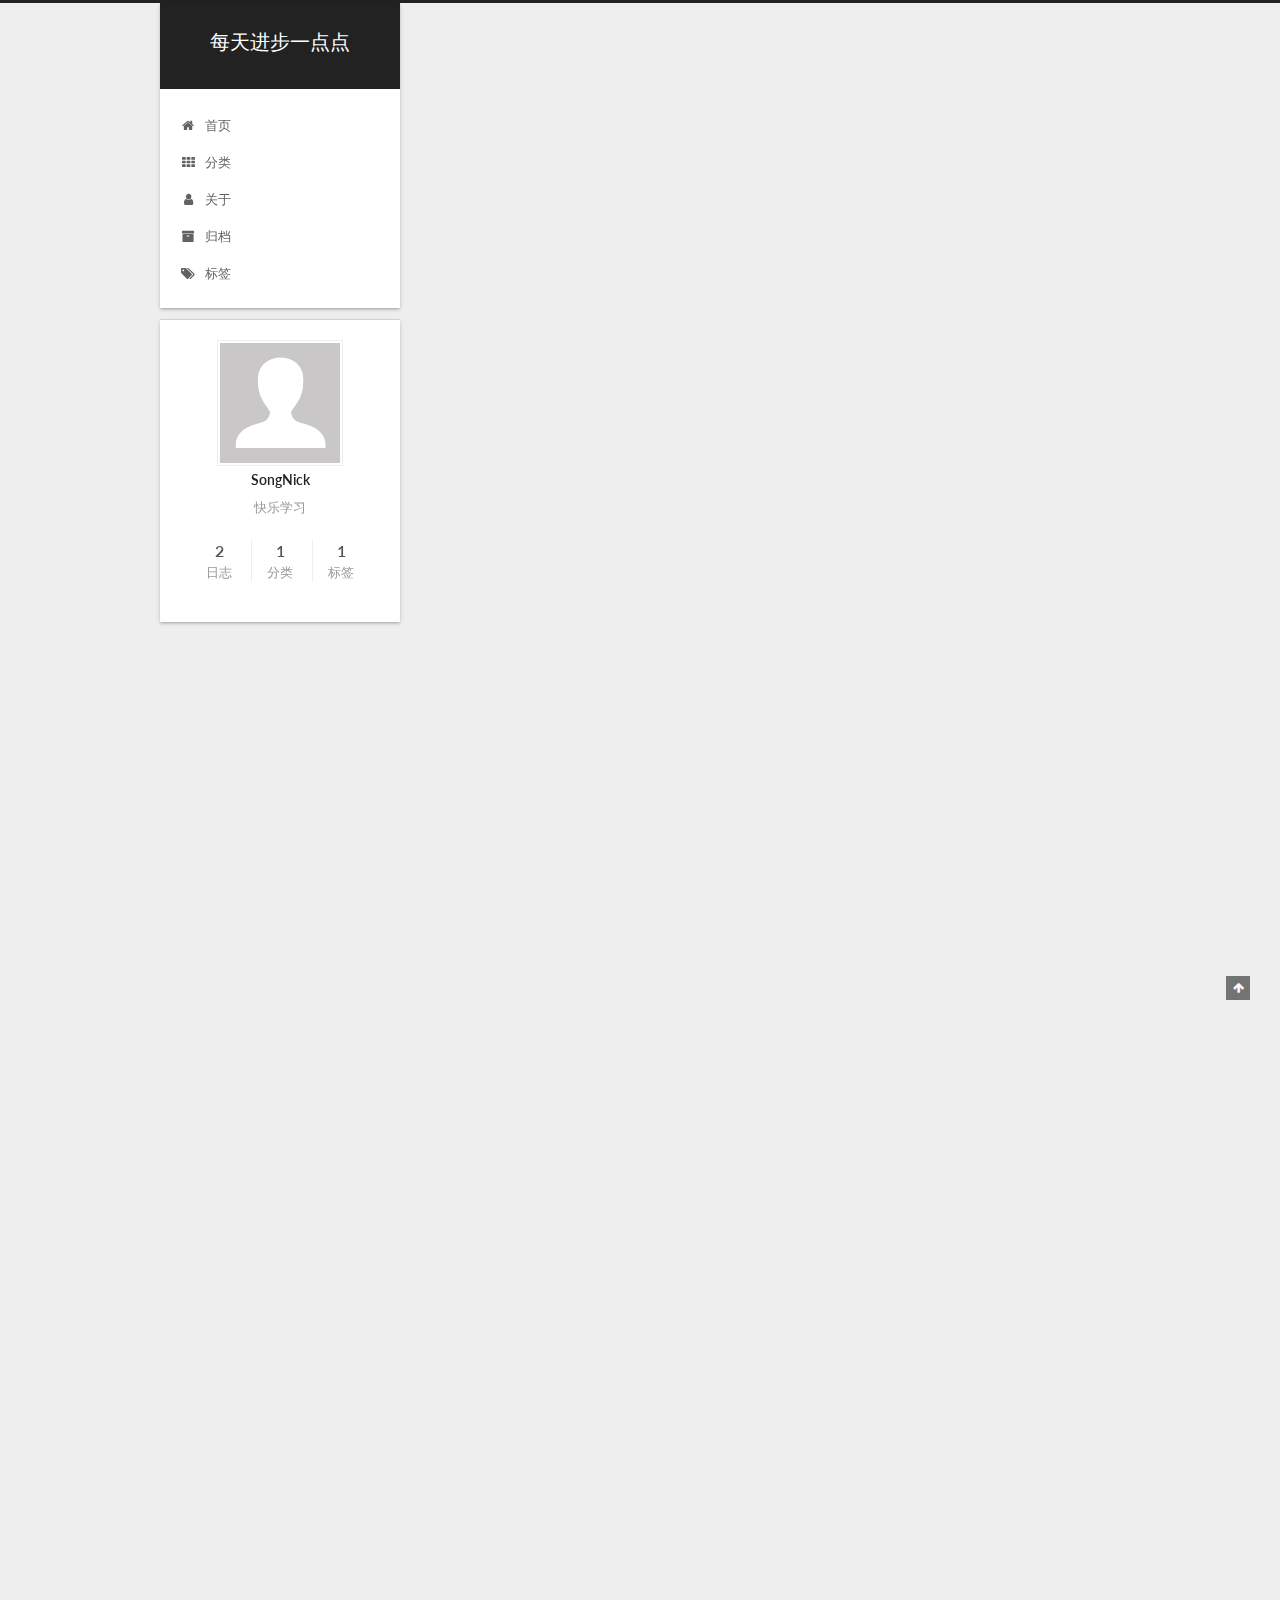
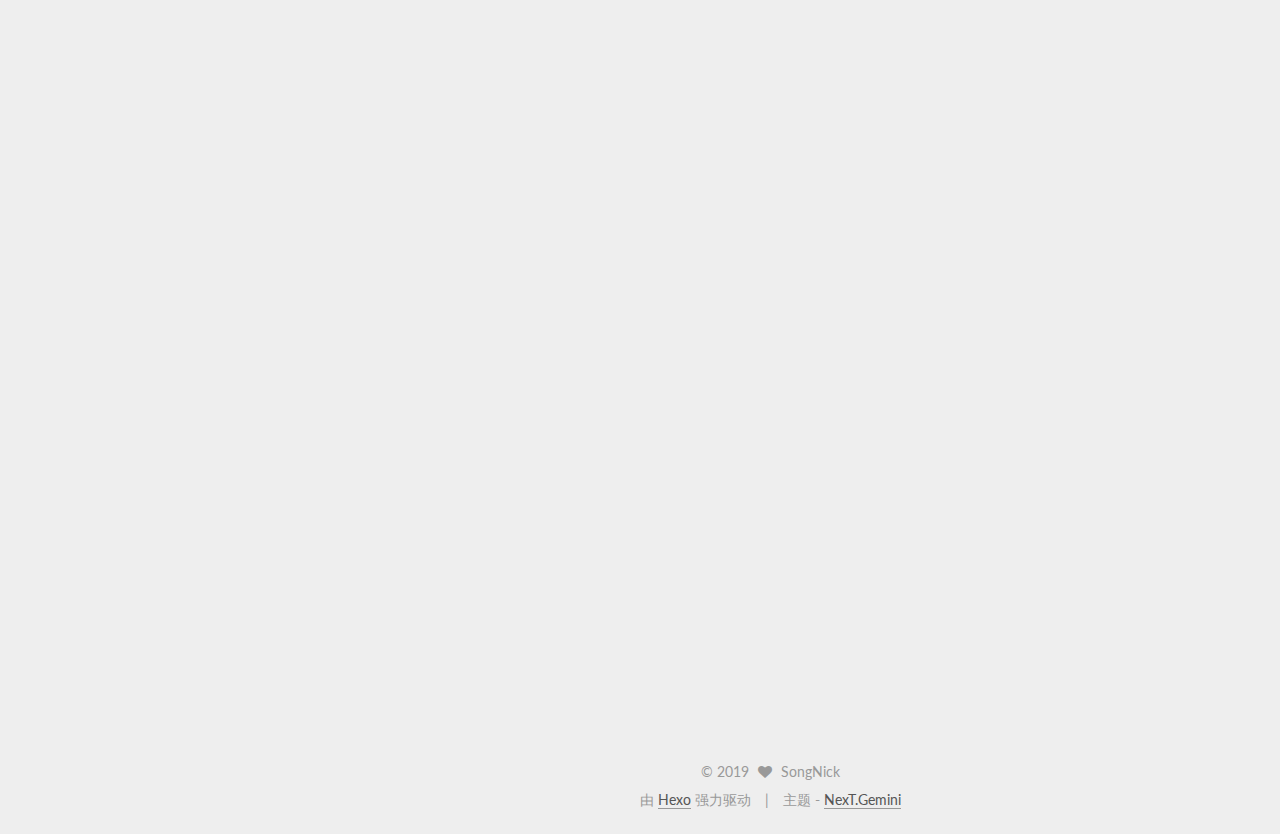
<file: index.html>
<!DOCTYPE html>



  


<html class="theme-next gemini use-motion" lang="zh-Hans">
<head><meta name="generator" content="Hexo 3.9.0">
  <meta charset="UTF-8">
<meta http-equiv="X-UA-Compatible" content="IE=edge">
<meta name="viewport" content="width=device-width, initial-scale=1, maximum-scale=1">
<meta name="theme-color" content="#222">









<meta http-equiv="Cache-Control" content="no-transform">
<meta http-equiv="Cache-Control" content="no-siteapp">















  
  
  <link href="/lib/fancybox/source/jquery.fancybox.css?v=2.1.5" rel="stylesheet" type="text/css">




  
  
  
  

  
    
    
  

  

  

  

  

  
    
    
    <link href="//fonts.googleapis.com/css?family=Lato:300,300italic,400,400italic,700,700italic&subset=latin,latin-ext" rel="stylesheet" type="text/css">
  






<link href="/lib/font-awesome/css/font-awesome.min.css?v=4.6.2" rel="stylesheet" type="text/css">

<link href="/css/main.css?v=5.1.2" rel="stylesheet" type="text/css">


  <meta name="keywords" content="TEst">








  <link rel="shortcut icon" type="image/x-icon" href="/favicon.ico?v=5.1.2">






<meta name="description" content="快乐学习">
<meta property="og:type" content="website">
<meta property="og:title" content="每天进步一点点">
<meta property="og:url" content="http://yoursite.com/index.html">
<meta property="og:site_name" content="每天进步一点点">
<meta property="og:description" content="快乐学习">
<meta property="og:locale" content="zh-Hans">
<meta name="twitter:card" content="summary">
<meta name="twitter:title" content="每天进步一点点">
<meta name="twitter:description" content="快乐学习">



<script type="text/javascript" id="hexo.configurations">
  var NexT = window.NexT || {};
  var CONFIG = {
    root: '/',
    scheme: 'Gemini',
    sidebar: {"position":"left","display":"post","offset":12,"offset_float":12,"b2t":false,"scrollpercent":false,"onmobile":false},
    fancybox: true,
    tabs: true,
    motion: true,
    duoshuo: {
      userId: '0',
      author: '博主'
    },
    algolia: {
      applicationID: '',
      apiKey: '',
      indexName: '',
      hits: {"per_page":10},
      labels: {"input_placeholder":"Search for Posts","hits_empty":"We didn't find any results for the search: ${query}","hits_stats":"${hits} results found in ${time} ms"}
    }
  };
</script>



  <link rel="canonical" href="http://yoursite.com/">





  <title>每天进步一点点</title>
  














</head>

<body itemscope itemtype="http://schema.org/WebPage" lang="zh-Hans">

  
  
    
  

  <div class="container sidebar-position-left 
   page-home 
 ">
    <div class="headband"></div>

    <header id="header" class="header" itemscope itemtype="http://schema.org/WPHeader">
      <div class="header-inner"><div class="site-brand-wrapper">
  <div class="site-meta ">
    

    <div class="custom-logo-site-title">
      <a href="/" class="brand" rel="start">
        <span class="logo-line-before"><i></i></span>
        <span class="site-title">每天进步一点点</span>
        <span class="logo-line-after"><i></i></span>
      </a>
    </div>
      
        <p class="site-subtitle"></p>
      
  </div>

  <div class="site-nav-toggle">
    <button>
      <span class="btn-bar"></span>
      <span class="btn-bar"></span>
      <span class="btn-bar"></span>
    </button>
  </div>
</div>

<nav class="site-nav">
  

  
    <ul id="menu" class="menu">
      
        
        <li class="menu-item menu-item-home">
          <a href="/" rel="section">
            
              <i class="menu-item-icon fa fa-fw fa-home"></i> <br>
            
            首页
          </a>
        </li>
      
        
        <li class="menu-item menu-item-categories">
          <a href="/categories/" rel="section">
            
              <i class="menu-item-icon fa fa-fw fa-th"></i> <br>
            
            分类
          </a>
        </li>
      
        
        <li class="menu-item menu-item-about">
          <a href="/about/" rel="section">
            
              <i class="menu-item-icon fa fa-fw fa-user"></i> <br>
            
            关于
          </a>
        </li>
      
        
        <li class="menu-item menu-item-archives">
          <a href="/archives/" rel="section">
            
              <i class="menu-item-icon fa fa-fw fa-archive"></i> <br>
            
            归档
          </a>
        </li>
      
        
        <li class="menu-item menu-item-tags">
          <a href="/tags/" rel="section">
            
              <i class="menu-item-icon fa fa-fw fa-tags"></i> <br>
            
            标签
          </a>
        </li>
      

      
    </ul>
  

  
</nav>



 </div>
    </header>

    <main id="main" class="main">
      <div class="main-inner">
        <div class="content-wrap">
          <div id="content" class="content">
            
  <section id="posts" class="posts-expand">
    
      

  

  
  
  

  <article class="post post-type-normal" itemscope itemtype="http://schema.org/Article">
  
  
  
  <div class="post-block">
    <link itemprop="mainEntityOfPage" href="http://yoursite.com/2019/09/05/减少我们的焦虑感/">

    <span hidden itemprop="author" itemscope itemtype="http://schema.org/Person">
      <meta itemprop="name" content="SongNick">
      <meta itemprop="description" content>
      <meta itemprop="image" content="/images/avatar.gif">
    </span>

    <span hidden itemprop="publisher" itemscope itemtype="http://schema.org/Organization">
      <meta itemprop="name" content="每天进步一点点">
    </span>

    
      <header class="post-header">

        
        
          <h1 class="post-title" itemprop="name headline">
                
                <a class="post-title-link" href="/2019/09/05/减少我们的焦虑感/" itemprop="url">减少我们的焦虑感</a></h1>
        

        <div class="post-meta">
          <span class="post-time">
            
              <span class="post-meta-item-icon">
                <i class="fa fa-calendar-o"></i>
              </span>
              
                <span class="post-meta-item-text">发表于</span>
              
              <time title="创建于" itemprop="dateCreated datePublished" datetime="2019-09-05T07:26:31+08:00">
                2019-09-05
              </time>
            

            

            
          </span>

          
            <span class="post-category">
            
              <span class="post-meta-divider">|</span>
            
              <span class="post-meta-item-icon">
                <i class="fa fa-folder-o"></i>
              </span>
              
                <span class="post-meta-item-text">分类于</span>
              
              
                <span itemprop="about" itemscope itemtype="http://schema.org/Thing">
                  <a href="/categories/随想/" itemprop="url" rel="index">
                    <span itemprop="name">随想</span>
                  </a>
                </span>

                
                
              
            </span>
          

          
            
          

          
          

          

          

          

        </div>
      </header>
    

    
    
    
    <div class="post-body" itemprop="articleBody">

      
      

      
        
          
            <p>其实发现一个比较普遍的现象，现在的人们越来越忙了，大家联系的时间也比较少，好像每天都是在忙于工作，和朋友聚会、和家人团聚的时间越来越少。如果朋友圈再不经常发个状态，还真的以为你不在了。</p>
<p>其实忙也引起了另外的一个问题，大家都很焦虑，最近偶尔和朋友聚到一起，给我的感觉大家都很焦虑，主要是下面几个问题：</p>
<ol>
<li>自己的知识技能不够好，很担心换不了工作，或者换不到好工作；</li>
<li>自己工作多年，但是能力感觉不是很好，精力也没有比年轻人充足，感觉要被社会淘汰了，再过几年估计连工作都找不到了；</li>
<li>感觉现在的工作环境很差，不如以前待得公司舒服或者环境好；</li>
</ol>
<p>上面说到的问题，其实我们每个人或多或少都会遇到，只是不是每个人都能很好的处理，有的人会不断放大，最终弄的影响自己的生活、工作等。这里我想从我的角度分析和处理这种焦虑感；</p>
<h4 id="不恋过往，不惧未来："><a href="#不恋过往，不惧未来：" class="headerlink" title="不恋过往，不惧未来："></a>不恋过往，不惧未来：</h4><pre><code>这句话是从内网看到的，感觉还是挺感触的。
有的时候我们就是太迷恋过往了，害怕未来的道路了。比如说担心自己找不到工作，其实工作真的是找不到吗，只是大家站在现在自己的制高点，想换一个更好的工作—工资更高；如果你愿意降低自己的工作待遇和环境，我理解找个养家糊口的工作还是没有问题的；
还有一点是我们的能力不是足够的强，往往需要借助于现在工作的平台来获取到这份不错的待遇，由于每个人的价值是有生命周期的，过了一定的时间，如果你没有增值，你的价值就会大大降低，所以有人生怕哪天自己会被淘汰，靠着自己的能力没有办法生活了，所以很害怕未来。
所以，放弃焦虑，花点时间让自己变的能力更强，让别人依赖你。</code></pre><h4 id="把自己看低一点："><a href="#把自己看低一点：" class="headerlink" title="把自己看低一点："></a>把自己看低一点：</h4><pre><code>这句话是从朋友圈看到的，感觉和很多人的状态还是挺契合的，很多时候我们自己都认为自己能力很好，与众不同，肯定有一番大的作为。
如果有了与众不同的想法总会感觉现在的环境不行，谁谁谁能力一般却能拿到那么好的结果，或者其他的各种埋冤，其实想想有的时候还是自己把自己太当回事了。我们需要时刻的反省自己我们的能力是不是真的足够强了，强到我可以带着一帮人干出来一件牛逼的事情、强到我能养活一帮人。
所以，降低自己的姿态，好好充实自己，让自己能力变强，让别人依赖你。</code></pre><h4 id="进步是点点滴滴的"><a href="#进步是点点滴滴的" class="headerlink" title="进步是点点滴滴的"></a>进步是点点滴滴的</h4><pre><code>现在很多人焦虑时，还有一点是整个社会节奏都很快，很多东西都想速成，做技术的也是这样，恨不得学很多技术，但是每个人的时间是有限的，我建议大家还是合理的规划自己要学的东西。从点点滴滴学起来。
技术上我建议大家还是不断的学习最基础的东西—数据结构、网络、系统等，这个基础的东西到任何时候都不会过时，不管你是用java、python或者算法等，这些基础的东西永远都是需要的。</code></pre>
          
        
      
    </div>
    
    
    

    

    

    

    <footer class="post-footer">
      

      

      

      
      
        <div class="post-eof"></div>
      
    </footer>
  </div>
  
  
  
  </article>


    
      

  

  
  
  

  <article class="post post-type-normal" itemscope itemtype="http://schema.org/Article">
  
  
  
  <div class="post-block">
    <link itemprop="mainEntityOfPage" href="http://yoursite.com/2019/09/04/接管烂代码我怎么办？/">

    <span hidden itemprop="author" itemscope itemtype="http://schema.org/Person">
      <meta itemprop="name" content="SongNick">
      <meta itemprop="description" content>
      <meta itemprop="image" content="/images/avatar.gif">
    </span>

    <span hidden itemprop="publisher" itemscope itemtype="http://schema.org/Organization">
      <meta itemprop="name" content="每天进步一点点">
    </span>

    
      <header class="post-header">

        
        
          <h1 class="post-title" itemprop="name headline">
                
                <a class="post-title-link" href="/2019/09/04/接管烂代码我怎么办？/" itemprop="url">接管烂代码我怎么办？</a></h1>
        

        <div class="post-meta">
          <span class="post-time">
            
              <span class="post-meta-item-icon">
                <i class="fa fa-calendar-o"></i>
              </span>
              
                <span class="post-meta-item-text">发表于</span>
              
              <time title="创建于" itemprop="dateCreated datePublished" datetime="2019-09-04T23:38:19+08:00">
                2019-09-04
              </time>
            

            

            
          </span>

          
            <span class="post-category">
            
              <span class="post-meta-divider">|</span>
            
              <span class="post-meta-item-icon">
                <i class="fa fa-folder-o"></i>
              </span>
              
                <span class="post-meta-item-text">分类于</span>
              
              
                <span itemprop="about" itemscope itemtype="http://schema.org/Thing">
                  <a href="/categories/随想/" itemprop="url" rel="index">
                    <span itemprop="name">随想</span>
                  </a>
                </span>

                
                
              
            </span>
          

          
            
          

          
          

          

          

          

        </div>
      </header>
    

    
    
    
    <div class="post-body" itemprop="articleBody">

      
      

      
        
          
            <p>我们在入职新公司或者加入新团队的时候，往往都会面临着很多问题：融入团队、快速熟悉项目、熟悉整个团队的环境等等。最近对于怎么快速的接手项目有了一些自己的想法，记录下来方便以后整理和补充。</p>
<p>对于工程师的整个开发的生涯来说，免不了需要接手别人的项目、相关业务等。其实我看到很多人在网上吐槽，说接手的代码或者说入职新公司，别人的代码有多烂，甚至想离职了，其实对于这个问题，我一直保持着中立的态度。一直以来我发现很多人都受不了别人写的代码，感觉很乱或者很low，其实这些埋冤对我们来说根本没有太多的好处，我们要想想，就是这么烂的代码，它支撑了几千万的DAU(举例)，保证每天为公司带来几百万的收入(举例)，这就是它最大的商业价值。一顿埋冤之后我们还是需要维护别人的代码，还是需要在这堆烂代码上添加需求，修复Bug等。那么我们可以从哪些方面来提高我们的能力，让我们快速的融入“烂代码”当中，同时自己也不要被别人骂呢。</p>
<ol>
<li><p>快速熟悉代码结构：UML、时序<br>我们很多时候看别人的代码感觉晦涩难懂，往往一个很大的原因就是我们没有理解里面的代码逻辑，我们在看这部分逻辑结构的时候没有用作者的思维来看这段代码(这个确实也挺难做到的)。<br>使用UML工具画出类的依赖关系，主要包括相关的接口实现、继承、组合等关系。这个工作我们可以把大部分的类关系做到心中有数，同时强制我们把整个业务模块中的类联系到一起，对于我们从整体上了解代码逻辑非常有帮助。只有我们对代码足够的熟悉，在排查问题的时候很快就知道需要到哪个类里面去找对应的问题，达到快速定位问题的效果，而不会再从头看逻辑定位到是哪个类的问题。<br>使用工具画出时序图，主要包含相关业务链路的时序图。举例来说在购物详情页，我点击购买以后整个的链路时许图时怎样的，通过这个方法可以帮助我们快速的理解业务的流程中牵扯到了哪些业务模块，并且把第一部分我们绘制的依赖关系图线性的联系到了一起，这样会让我们对这个业务模块的逻辑更加清晰。</p>
</li>
<li><p>别被别人骂：保证自己的代码质量<br>人就是这样，往往指责别人的时候，看不到自己的短处。作为工程师的我们也是这样，总是嫌弃别人的代码写的烂，但是我们需要自己问一下自己，别人在接手我们的代码的时候会不会也会这样呢，当我们时常这样问自己的时候，我相信我们就会更多的考虑自己的代码结构了。前面有说道，如果这个项目特别大，支撑了几百甚至上千万的DAU的时候，我们不会大刀阔斧的修改代码，但是我们需要保证自己在做需求、修复Bug的时候代码的整洁和可读性，在你自己的代码中。</p>
</li>
<li><p>留点什么：新业务要有资料<br>当我们在做新业务、或者新产品的时候，我们在快速迭代完成之后，一定要及时的返回整理，主要是使用第一部分的内容，包括类的依赖关系、时许图，同时也需要包括这个业务的功能点，要达到某天你请假了，别人看看这个文档也能帮忙简单的看看一些问题（当然某天你要离职了当天就可以交接完了，哈哈哈哈），所以我们平时一定要让自己所写的代码形成文字上的体系，以不同的形式展示出来，让别人多方位的知道你的代码结构，各种黑科技，各种设计模式，就是牛掰！！！</p>
</li>
</ol>

          
        
      
    </div>
    
    
    

    

    

    

    <footer class="post-footer">
      

      

      

      
      
        <div class="post-eof"></div>
      
    </footer>
  </div>
  
  
  
  </article>


    
  </section>

  


          </div>
          


          

        </div>
        
          
  
  <div class="sidebar-toggle">
    <div class="sidebar-toggle-line-wrap">
      <span class="sidebar-toggle-line sidebar-toggle-line-first"></span>
      <span class="sidebar-toggle-line sidebar-toggle-line-middle"></span>
      <span class="sidebar-toggle-line sidebar-toggle-line-last"></span>
    </div>
  </div>

  <aside id="sidebar" class="sidebar">
    
    <div class="sidebar-inner">

      

      

      <section class="site-overview sidebar-panel sidebar-panel-active">
        <div class="site-author motion-element" itemprop="author" itemscope itemtype="http://schema.org/Person">
          <img class="site-author-image" itemprop="image" src="/images/avatar.gif" alt="SongNick">
          <p class="site-author-name" itemprop="name">SongNick</p>
           
              <p class="site-description motion-element" itemprop="description">快乐学习</p>
          
        </div>
        <nav class="site-state motion-element">

          
            <div class="site-state-item site-state-posts">
              <a href="/archives/">
                <span class="site-state-item-count">2</span>
                <span class="site-state-item-name">日志</span>
              </a>
            </div>
          

          
            
            
            <div class="site-state-item site-state-categories">
              <a href="/categories/index.html">
                <span class="site-state-item-count">1</span>
                <span class="site-state-item-name">分类</span>
              </a>
            </div>
          

          
            
            
            <div class="site-state-item site-state-tags">
              <a href="/tags/index.html">
                <span class="site-state-item-count">1</span>
                <span class="site-state-item-name">标签</span>
              </a>
            </div>
          

        </nav>

        

        <div class="links-of-author motion-element">
          
        </div>

        
        

        
        

        


      </section>

      

      

    </div>
  </aside>


        
      </div>
    </main>

    <footer id="footer" class="footer">
      <div class="footer-inner">
        <div class="copyright">
  
  &copy; 
  <span itemprop="copyrightYear">2019</span>
  <span class="with-love">
    <i class="fa fa-heart"></i>
  </span>
  <span class="author" itemprop="copyrightHolder">SongNick</span>
</div>


<div class="powered-by">
  由 <a class="theme-link" href="https://hexo.io">Hexo</a> 强力驱动
</div>

<div class="theme-info">
  主题 -
  <a class="theme-link" href="https://github.com/iissnan/hexo-theme-next">
    NexT.Gemini
  </a>
</div>


        

        
      </div>
    </footer>

    
      <div class="back-to-top">
        <i class="fa fa-arrow-up"></i>
        
      </div>
    

  </div>

  

<script type="text/javascript">
  if (Object.prototype.toString.call(window.Promise) !== '[object Function]') {
    window.Promise = null;
  }
</script>









  












  
  <script type="text/javascript" src="/lib/jquery/index.js?v=2.1.3"></script>

  
  <script type="text/javascript" src="/lib/fastclick/lib/fastclick.min.js?v=1.0.6"></script>

  
  <script type="text/javascript" src="/lib/jquery_lazyload/jquery.lazyload.js?v=1.9.7"></script>

  
  <script type="text/javascript" src="/lib/velocity/velocity.min.js?v=1.2.1"></script>

  
  <script type="text/javascript" src="/lib/velocity/velocity.ui.min.js?v=1.2.1"></script>

  
  <script type="text/javascript" src="/lib/fancybox/source/jquery.fancybox.pack.js?v=2.1.5"></script>


  


  <script type="text/javascript" src="/js/src/utils.js?v=5.1.2"></script>

  <script type="text/javascript" src="/js/src/motion.js?v=5.1.2"></script>



  
  


  <script type="text/javascript" src="/js/src/affix.js?v=5.1.2"></script>

  <script type="text/javascript" src="/js/src/schemes/pisces.js?v=5.1.2"></script>



  
    <script type="text/javascript" src="/js/src/scrollspy.js?v=5.1.2"></script>
<script type="text/javascript" src="/js/src/post-details.js?v=5.1.2"></script>

  

  


  <script type="text/javascript" src="/js/src/bootstrap.js?v=5.1.2"></script>



  


  




	





  





  






  





  

  

  

  

  

  

</body>
</html>
</file>
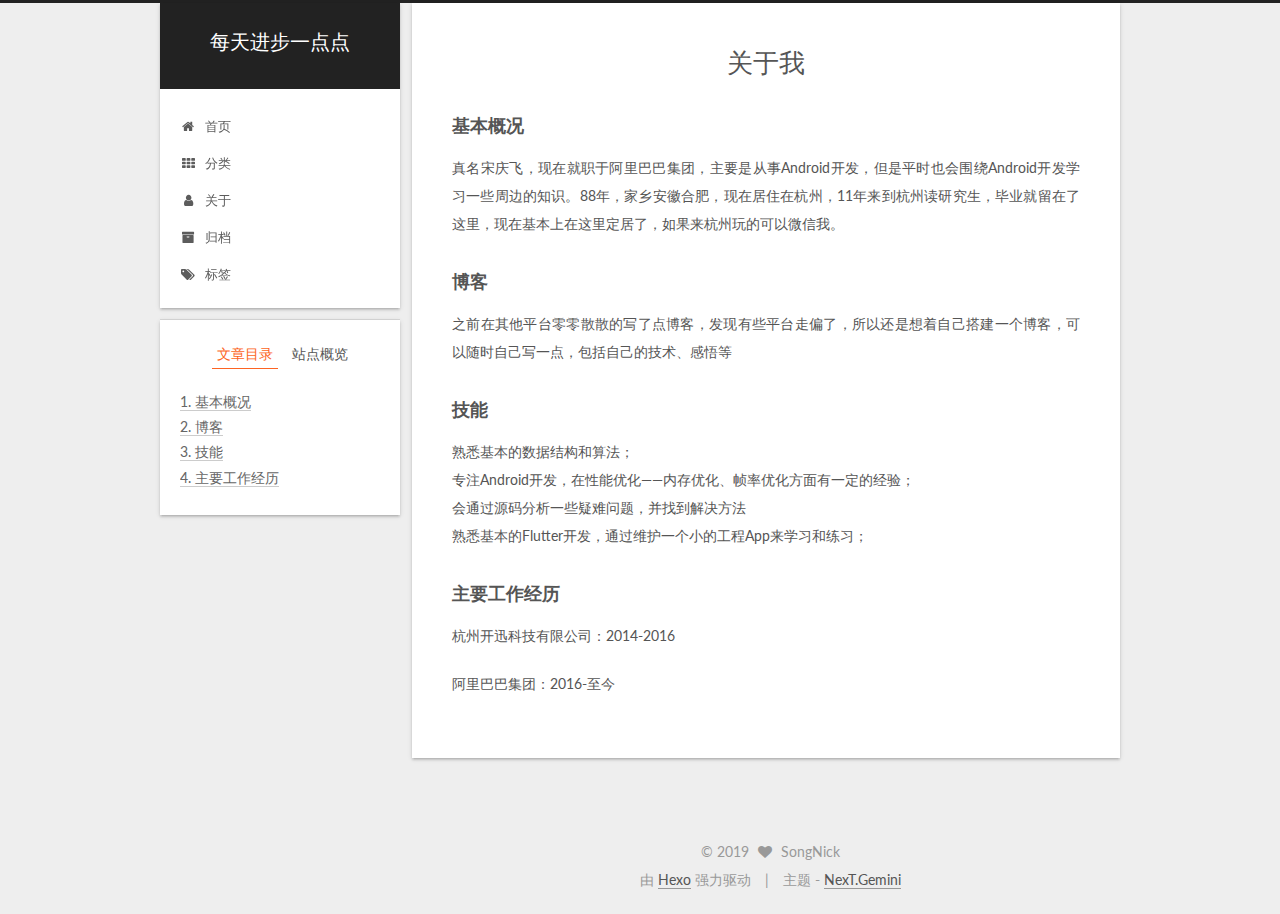
<file: about/index.html>
<!DOCTYPE html>



  


<html class="theme-next gemini use-motion" lang="zh-Hans">
<head><meta name="generator" content="Hexo 3.9.0">
  <meta charset="UTF-8">
<meta http-equiv="X-UA-Compatible" content="IE=edge">
<meta name="viewport" content="width=device-width, initial-scale=1, maximum-scale=1">
<meta name="theme-color" content="#222">









<meta http-equiv="Cache-Control" content="no-transform">
<meta http-equiv="Cache-Control" content="no-siteapp">















  
  
  <link href="/lib/fancybox/source/jquery.fancybox.css?v=2.1.5" rel="stylesheet" type="text/css">




  
  
  
  

  
    
    
  

  

  

  

  

  
    
    
    <link href="//fonts.googleapis.com/css?family=Lato:300,300italic,400,400italic,700,700italic&subset=latin,latin-ext" rel="stylesheet" type="text/css">
  






<link href="/lib/font-awesome/css/font-awesome.min.css?v=4.6.2" rel="stylesheet" type="text/css">

<link href="/css/main.css?v=5.1.2" rel="stylesheet" type="text/css">


  <meta name="keywords" content="TEst">








  <link rel="shortcut icon" type="image/x-icon" href="/favicon.ico?v=5.1.2">






<meta name="description" content="基本概况  真名宋庆飞，现在就职于阿里巴巴集团，主要是从事Android开发，但是平时也会围绕Android开发学习一些周边的知识。88年，家乡安徽合肥，现在居住在杭州，11年来到杭州读研究生，毕业就留在了这里，现在基本上在这里定居了，如果来杭州玩的可以微信我。 博客 之前在其他平台零零散散的写了点博客，发现有些平台走偏了，所以还是想着自己搭建一个博客，可以随时自己写一点，包括自己的技术、感悟等">
<meta property="og:type" content="website">
<meta property="og:title" content="关于我">
<meta property="og:url" content="http://yoursite.com/about/index.html">
<meta property="og:site_name" content="每天进步一点点">
<meta property="og:description" content="基本概况  真名宋庆飞，现在就职于阿里巴巴集团，主要是从事Android开发，但是平时也会围绕Android开发学习一些周边的知识。88年，家乡安徽合肥，现在居住在杭州，11年来到杭州读研究生，毕业就留在了这里，现在基本上在这里定居了，如果来杭州玩的可以微信我。 博客 之前在其他平台零零散散的写了点博客，发现有些平台走偏了，所以还是想着自己搭建一个博客，可以随时自己写一点，包括自己的技术、感悟等">
<meta property="og:locale" content="zh-Hans">
<meta property="og:updated_time" content="2019-09-04T00:11:08.000Z">
<meta name="twitter:card" content="summary">
<meta name="twitter:title" content="关于我">
<meta name="twitter:description" content="基本概况  真名宋庆飞，现在就职于阿里巴巴集团，主要是从事Android开发，但是平时也会围绕Android开发学习一些周边的知识。88年，家乡安徽合肥，现在居住在杭州，11年来到杭州读研究生，毕业就留在了这里，现在基本上在这里定居了，如果来杭州玩的可以微信我。 博客 之前在其他平台零零散散的写了点博客，发现有些平台走偏了，所以还是想着自己搭建一个博客，可以随时自己写一点，包括自己的技术、感悟等">



<script type="text/javascript" id="hexo.configurations">
  var NexT = window.NexT || {};
  var CONFIG = {
    root: '/',
    scheme: 'Gemini',
    sidebar: {"position":"left","display":"post","offset":12,"offset_float":12,"b2t":false,"scrollpercent":false,"onmobile":false},
    fancybox: true,
    tabs: true,
    motion: true,
    duoshuo: {
      userId: '0',
      author: '博主'
    },
    algolia: {
      applicationID: '',
      apiKey: '',
      indexName: '',
      hits: {"per_page":10},
      labels: {"input_placeholder":"Search for Posts","hits_empty":"We didn't find any results for the search: ${query}","hits_stats":"${hits} results found in ${time} ms"}
    }
  };
</script>



  <link rel="canonical" href="http://yoursite.com/about/">





  <title>关于我 | 每天进步一点点</title>
  














</head>

<body itemscope itemtype="http://schema.org/WebPage" lang="zh-Hans">

  
  
    
  

  <div class="container sidebar-position-left page-post-detail ">
    <div class="headband"></div>

    <header id="header" class="header" itemscope itemtype="http://schema.org/WPHeader">
      <div class="header-inner"><div class="site-brand-wrapper">
  <div class="site-meta ">
    

    <div class="custom-logo-site-title">
      <a href="/" class="brand" rel="start">
        <span class="logo-line-before"><i></i></span>
        <span class="site-title">每天进步一点点</span>
        <span class="logo-line-after"><i></i></span>
      </a>
    </div>
      
        <p class="site-subtitle"></p>
      
  </div>

  <div class="site-nav-toggle">
    <button>
      <span class="btn-bar"></span>
      <span class="btn-bar"></span>
      <span class="btn-bar"></span>
    </button>
  </div>
</div>

<nav class="site-nav">
  

  
    <ul id="menu" class="menu">
      
        
        <li class="menu-item menu-item-home">
          <a href="/" rel="section">
            
              <i class="menu-item-icon fa fa-fw fa-home"></i> <br>
            
            首页
          </a>
        </li>
      
        
        <li class="menu-item menu-item-categories">
          <a href="/categories/" rel="section">
            
              <i class="menu-item-icon fa fa-fw fa-th"></i> <br>
            
            分类
          </a>
        </li>
      
        
        <li class="menu-item menu-item-about">
          <a href="/about/" rel="section">
            
              <i class="menu-item-icon fa fa-fw fa-user"></i> <br>
            
            关于
          </a>
        </li>
      
        
        <li class="menu-item menu-item-archives">
          <a href="/archives/" rel="section">
            
              <i class="menu-item-icon fa fa-fw fa-archive"></i> <br>
            
            归档
          </a>
        </li>
      
        
        <li class="menu-item menu-item-tags">
          <a href="/tags/" rel="section">
            
              <i class="menu-item-icon fa fa-fw fa-tags"></i> <br>
            
            标签
          </a>
        </li>
      

      
    </ul>
  

  
</nav>



 </div>
    </header>

    <main id="main" class="main">
      <div class="main-inner">
        <div class="content-wrap">
          <div id="content" class="content">
            

  <div id="posts" class="posts-expand">
    
    
    
    <div class="post-block page">
      <header class="post-header">

	<h1 class="post-title" itemprop="name headline">关于我</h1>



</header>

      
      
      
      <div class="post-body">
        
        
          <h3 id="基本概况"><a href="#基本概况" class="headerlink" title="基本概况"></a>基本概况</h3><p>  真名宋庆飞，现在就职于阿里巴巴集团，主要是从事Android开发，但是平时也会围绕Android开发学习一些周边的知识。88年，家乡安徽合肥，现在居住在杭州，11年来到杭州读研究生，毕业就留在了这里，现在基本上在这里定居了，如果来杭州玩的可以微信我。</p>
<h3 id="博客"><a href="#博客" class="headerlink" title="博客"></a>博客</h3><p> 之前在其他平台零零散散的写了点博客，发现有些平台走偏了，所以还是想着自己搭建一个博客，可以随时自己写一点，包括自己的技术、感悟等</p>
<h3 id="技能"><a href="#技能" class="headerlink" title="技能"></a>技能</h3><p>熟悉基本的数据结构和算法；<br>专注Android开发，在性能优化——内存优化、帧率优化方面有一定的经验；<br>会通过源码分析一些疑难问题，并找到解决方法<br>熟悉基本的Flutter开发，通过维护一个小的工程App来学习和练习；</p>
<h3 id="主要工作经历"><a href="#主要工作经历" class="headerlink" title="主要工作经历"></a>主要工作经历</h3><p>杭州开迅科技有限公司：2014-2016</p>
<p>阿里巴巴集团：2016-至今</p>

        
      </div>
      
      
      
    </div>
    
    
    
  </div>


          </div>
          


          
  <div class="comments" id="comments">
    
  </div>


        </div>
        
          
  
  <div class="sidebar-toggle">
    <div class="sidebar-toggle-line-wrap">
      <span class="sidebar-toggle-line sidebar-toggle-line-first"></span>
      <span class="sidebar-toggle-line sidebar-toggle-line-middle"></span>
      <span class="sidebar-toggle-line sidebar-toggle-line-last"></span>
    </div>
  </div>

  <aside id="sidebar" class="sidebar">
    
    <div class="sidebar-inner">

      

      
        <ul class="sidebar-nav motion-element">
          <li class="sidebar-nav-toc sidebar-nav-active" data-target="post-toc-wrap">
            文章目录
          </li>
          <li class="sidebar-nav-overview" data-target="site-overview">
            站点概览
          </li>
        </ul>
      

      <section class="site-overview sidebar-panel">
        <div class="site-author motion-element" itemprop="author" itemscope itemtype="http://schema.org/Person">
          <img class="site-author-image" itemprop="image" src="/images/avatar.gif" alt="SongNick">
          <p class="site-author-name" itemprop="name">SongNick</p>
           
              <p class="site-description motion-element" itemprop="description">快乐学习</p>
          
        </div>
        <nav class="site-state motion-element">

          
            <div class="site-state-item site-state-posts">
              <a href="/archives/">
                <span class="site-state-item-count">2</span>
                <span class="site-state-item-name">日志</span>
              </a>
            </div>
          

          
            
            
            <div class="site-state-item site-state-categories">
              <a href="/categories/index.html">
                <span class="site-state-item-count">1</span>
                <span class="site-state-item-name">分类</span>
              </a>
            </div>
          

          
            
            
            <div class="site-state-item site-state-tags">
              <a href="/tags/index.html">
                <span class="site-state-item-count">1</span>
                <span class="site-state-item-name">标签</span>
              </a>
            </div>
          

        </nav>

        

        <div class="links-of-author motion-element">
          
        </div>

        
        

        
        

        


      </section>

      
      <!--noindex-->
        <section class="post-toc-wrap motion-element sidebar-panel sidebar-panel-active">
          <div class="post-toc">

            
              
            

            
              <div class="post-toc-content"><ol class="nav"><li class="nav-item nav-level-3"><a class="nav-link" href="#基本概况"><span class="nav-number">1.</span> <span class="nav-text">基本概况</span></a></li><li class="nav-item nav-level-3"><a class="nav-link" href="#博客"><span class="nav-number">2.</span> <span class="nav-text">博客</span></a></li><li class="nav-item nav-level-3"><a class="nav-link" href="#技能"><span class="nav-number">3.</span> <span class="nav-text">技能</span></a></li><li class="nav-item nav-level-3"><a class="nav-link" href="#主要工作经历"><span class="nav-number">4.</span> <span class="nav-text">主要工作经历</span></a></li></ol></div>
            

          </div>
        </section>
      <!--/noindex-->
      

      

    </div>
  </aside>


        
      </div>
    </main>

    <footer id="footer" class="footer">
      <div class="footer-inner">
        <div class="copyright">
  
  &copy; 
  <span itemprop="copyrightYear">2019</span>
  <span class="with-love">
    <i class="fa fa-heart"></i>
  </span>
  <span class="author" itemprop="copyrightHolder">SongNick</span>
</div>


<div class="powered-by">
  由 <a class="theme-link" href="https://hexo.io">Hexo</a> 强力驱动
</div>

<div class="theme-info">
  主题 -
  <a class="theme-link" href="https://github.com/iissnan/hexo-theme-next">
    NexT.Gemini
  </a>
</div>


        

        
      </div>
    </footer>

    
      <div class="back-to-top">
        <i class="fa fa-arrow-up"></i>
        
      </div>
    

  </div>

  

<script type="text/javascript">
  if (Object.prototype.toString.call(window.Promise) !== '[object Function]') {
    window.Promise = null;
  }
</script>









  












  
  <script type="text/javascript" src="/lib/jquery/index.js?v=2.1.3"></script>

  
  <script type="text/javascript" src="/lib/fastclick/lib/fastclick.min.js?v=1.0.6"></script>

  
  <script type="text/javascript" src="/lib/jquery_lazyload/jquery.lazyload.js?v=1.9.7"></script>

  
  <script type="text/javascript" src="/lib/velocity/velocity.min.js?v=1.2.1"></script>

  
  <script type="text/javascript" src="/lib/velocity/velocity.ui.min.js?v=1.2.1"></script>

  
  <script type="text/javascript" src="/lib/fancybox/source/jquery.fancybox.pack.js?v=2.1.5"></script>


  


  <script type="text/javascript" src="/js/src/utils.js?v=5.1.2"></script>

  <script type="text/javascript" src="/js/src/motion.js?v=5.1.2"></script>



  
  


  <script type="text/javascript" src="/js/src/affix.js?v=5.1.2"></script>

  <script type="text/javascript" src="/js/src/schemes/pisces.js?v=5.1.2"></script>



  
    <script type="text/javascript" src="/js/src/scrollspy.js?v=5.1.2"></script>
<script type="text/javascript" src="/js/src/post-details.js?v=5.1.2"></script>

  

  


  <script type="text/javascript" src="/js/src/bootstrap.js?v=5.1.2"></script>



  


  




	





  





  






  





  

  

  

  

  

  

</body>
</html>
</file>
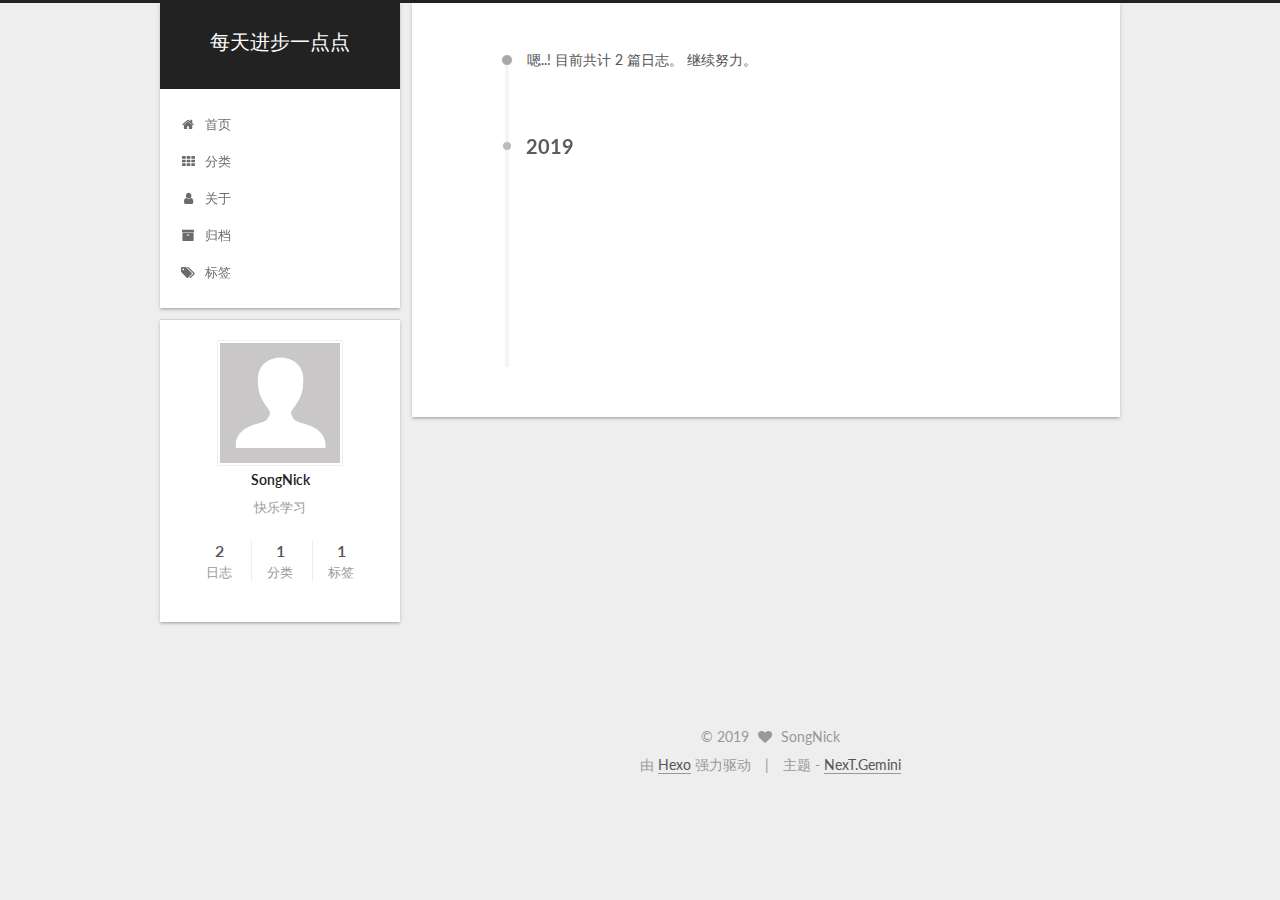
<file: archives/index.html>
<!DOCTYPE html>



  


<html class="theme-next gemini use-motion" lang="zh-Hans">
<head><meta name="generator" content="Hexo 3.9.0">
  <meta charset="UTF-8">
<meta http-equiv="X-UA-Compatible" content="IE=edge">
<meta name="viewport" content="width=device-width, initial-scale=1, maximum-scale=1">
<meta name="theme-color" content="#222">









<meta http-equiv="Cache-Control" content="no-transform">
<meta http-equiv="Cache-Control" content="no-siteapp">















  
  
  <link href="/lib/fancybox/source/jquery.fancybox.css?v=2.1.5" rel="stylesheet" type="text/css">




  
  
  
  

  
    
    
  

  

  

  

  

  
    
    
    <link href="//fonts.googleapis.com/css?family=Lato:300,300italic,400,400italic,700,700italic&subset=latin,latin-ext" rel="stylesheet" type="text/css">
  






<link href="/lib/font-awesome/css/font-awesome.min.css?v=4.6.2" rel="stylesheet" type="text/css">

<link href="/css/main.css?v=5.1.2" rel="stylesheet" type="text/css">


  <meta name="keywords" content="TEst">








  <link rel="shortcut icon" type="image/x-icon" href="/favicon.ico?v=5.1.2">






<meta name="description" content="快乐学习">
<meta property="og:type" content="website">
<meta property="og:title" content="每天进步一点点">
<meta property="og:url" content="http://yoursite.com/archives/index.html">
<meta property="og:site_name" content="每天进步一点点">
<meta property="og:description" content="快乐学习">
<meta property="og:locale" content="zh-Hans">
<meta name="twitter:card" content="summary">
<meta name="twitter:title" content="每天进步一点点">
<meta name="twitter:description" content="快乐学习">



<script type="text/javascript" id="hexo.configurations">
  var NexT = window.NexT || {};
  var CONFIG = {
    root: '/',
    scheme: 'Gemini',
    sidebar: {"position":"left","display":"post","offset":12,"offset_float":12,"b2t":false,"scrollpercent":false,"onmobile":false},
    fancybox: true,
    tabs: true,
    motion: true,
    duoshuo: {
      userId: '0',
      author: '博主'
    },
    algolia: {
      applicationID: '',
      apiKey: '',
      indexName: '',
      hits: {"per_page":10},
      labels: {"input_placeholder":"Search for Posts","hits_empty":"We didn't find any results for the search: ${query}","hits_stats":"${hits} results found in ${time} ms"}
    }
  };
</script>



  <link rel="canonical" href="http://yoursite.com/archives/">





  <title>归档 | 每天进步一点点</title>
  














</head>

<body itemscope itemtype="http://schema.org/WebPage" lang="zh-Hans">

  
  
    
  

  <div class="container sidebar-position-left  page-archive  ">
    <div class="headband"></div>

    <header id="header" class="header" itemscope itemtype="http://schema.org/WPHeader">
      <div class="header-inner"><div class="site-brand-wrapper">
  <div class="site-meta ">
    

    <div class="custom-logo-site-title">
      <a href="/" class="brand" rel="start">
        <span class="logo-line-before"><i></i></span>
        <span class="site-title">每天进步一点点</span>
        <span class="logo-line-after"><i></i></span>
      </a>
    </div>
      
        <p class="site-subtitle"></p>
      
  </div>

  <div class="site-nav-toggle">
    <button>
      <span class="btn-bar"></span>
      <span class="btn-bar"></span>
      <span class="btn-bar"></span>
    </button>
  </div>
</div>

<nav class="site-nav">
  

  
    <ul id="menu" class="menu">
      
        
        <li class="menu-item menu-item-home">
          <a href="/" rel="section">
            
              <i class="menu-item-icon fa fa-fw fa-home"></i> <br>
            
            首页
          </a>
        </li>
      
        
        <li class="menu-item menu-item-categories">
          <a href="/categories/" rel="section">
            
              <i class="menu-item-icon fa fa-fw fa-th"></i> <br>
            
            分类
          </a>
        </li>
      
        
        <li class="menu-item menu-item-about">
          <a href="/about/" rel="section">
            
              <i class="menu-item-icon fa fa-fw fa-user"></i> <br>
            
            关于
          </a>
        </li>
      
        
        <li class="menu-item menu-item-archives">
          <a href="/archives/" rel="section">
            
              <i class="menu-item-icon fa fa-fw fa-archive"></i> <br>
            
            归档
          </a>
        </li>
      
        
        <li class="menu-item menu-item-tags">
          <a href="/tags/" rel="section">
            
              <i class="menu-item-icon fa fa-fw fa-tags"></i> <br>
            
            标签
          </a>
        </li>
      

      
    </ul>
  

  
</nav>



 </div>
    </header>

    <main id="main" class="main">
      <div class="main-inner">
        <div class="content-wrap">
          <div id="content" class="content">
            

  
  
  
  <div class="post-block archive">
    <div id="posts" class="posts-collapse">
      <span class="archive-move-on"></span>

      <span class="archive-page-counter">
        
        
        
          
        
        嗯..! 目前共计 2 篇日志。 继续努力。
      </span>

      

        
        
        

        
          
          <div class="collection-title">
            <h2 class="archive-year motion-element" id="archive-year-2019">2019</h2>
          </div>
        
        

        

  <article class="post post-type-normal" itemscope itemtype="http://schema.org/Article">
    <header class="post-header">

      <h2 class="post-title">
        
            <a class="post-title-link" href="/2019/09/05/减少我们的焦虑感/" itemprop="url">
              
                <span itemprop="name">减少我们的焦虑感</span>
              
            </a>
        
      </h2>

      <div class="post-meta">
        <time class="post-time" itemprop="dateCreated" datetime="2019-09-05T07:26:31+08:00" content="2019-09-05">
          09-05
        </time>
      </div>

    </header>
  </article>



      

        
        
        

        
        

        

  <article class="post post-type-normal" itemscope itemtype="http://schema.org/Article">
    <header class="post-header">

      <h2 class="post-title">
        
            <a class="post-title-link" href="/2019/09/04/接管烂代码我怎么办？/" itemprop="url">
              
                <span itemprop="name">接管烂代码我怎么办？</span>
              
            </a>
        
      </h2>

      <div class="post-meta">
        <time class="post-time" itemprop="dateCreated" datetime="2019-09-04T23:38:19+08:00" content="2019-09-04">
          09-04
        </time>
      </div>

    </header>
  </article>



      

    </div>
  </div>
  
  
  

  



          </div>
          


          

        </div>
        
          
  
  <div class="sidebar-toggle">
    <div class="sidebar-toggle-line-wrap">
      <span class="sidebar-toggle-line sidebar-toggle-line-first"></span>
      <span class="sidebar-toggle-line sidebar-toggle-line-middle"></span>
      <span class="sidebar-toggle-line sidebar-toggle-line-last"></span>
    </div>
  </div>

  <aside id="sidebar" class="sidebar">
    
    <div class="sidebar-inner">

      

      

      <section class="site-overview sidebar-panel sidebar-panel-active">
        <div class="site-author motion-element" itemprop="author" itemscope itemtype="http://schema.org/Person">
          <img class="site-author-image" itemprop="image" src="/images/avatar.gif" alt="SongNick">
          <p class="site-author-name" itemprop="name">SongNick</p>
           
              <p class="site-description motion-element" itemprop="description">快乐学习</p>
          
        </div>
        <nav class="site-state motion-element">

          
            <div class="site-state-item site-state-posts">
              <a href="/archives/">
                <span class="site-state-item-count">2</span>
                <span class="site-state-item-name">日志</span>
              </a>
            </div>
          

          
            
            
            <div class="site-state-item site-state-categories">
              <a href="/categories/index.html">
                <span class="site-state-item-count">1</span>
                <span class="site-state-item-name">分类</span>
              </a>
            </div>
          

          
            
            
            <div class="site-state-item site-state-tags">
              <a href="/tags/index.html">
                <span class="site-state-item-count">1</span>
                <span class="site-state-item-name">标签</span>
              </a>
            </div>
          

        </nav>

        

        <div class="links-of-author motion-element">
          
        </div>

        
        

        
        

        


      </section>

      

      

    </div>
  </aside>


        
      </div>
    </main>

    <footer id="footer" class="footer">
      <div class="footer-inner">
        <div class="copyright">
  
  &copy; 
  <span itemprop="copyrightYear">2019</span>
  <span class="with-love">
    <i class="fa fa-heart"></i>
  </span>
  <span class="author" itemprop="copyrightHolder">SongNick</span>
</div>


<div class="powered-by">
  由 <a class="theme-link" href="https://hexo.io">Hexo</a> 强力驱动
</div>

<div class="theme-info">
  主题 -
  <a class="theme-link" href="https://github.com/iissnan/hexo-theme-next">
    NexT.Gemini
  </a>
</div>


        

        
      </div>
    </footer>

    
      <div class="back-to-top">
        <i class="fa fa-arrow-up"></i>
        
      </div>
    

  </div>

  

<script type="text/javascript">
  if (Object.prototype.toString.call(window.Promise) !== '[object Function]') {
    window.Promise = null;
  }
</script>









  












  
  <script type="text/javascript" src="/lib/jquery/index.js?v=2.1.3"></script>

  
  <script type="text/javascript" src="/lib/fastclick/lib/fastclick.min.js?v=1.0.6"></script>

  
  <script type="text/javascript" src="/lib/jquery_lazyload/jquery.lazyload.js?v=1.9.7"></script>

  
  <script type="text/javascript" src="/lib/velocity/velocity.min.js?v=1.2.1"></script>

  
  <script type="text/javascript" src="/lib/velocity/velocity.ui.min.js?v=1.2.1"></script>

  
  <script type="text/javascript" src="/lib/fancybox/source/jquery.fancybox.pack.js?v=2.1.5"></script>


  


  <script type="text/javascript" src="/js/src/utils.js?v=5.1.2"></script>

  <script type="text/javascript" src="/js/src/motion.js?v=5.1.2"></script>



  
  


  <script type="text/javascript" src="/js/src/affix.js?v=5.1.2"></script>

  <script type="text/javascript" src="/js/src/schemes/pisces.js?v=5.1.2"></script>



  
  
    <script type="text/javascript" id="motion.page.archive">
      $('.archive-year').velocity('transition.slideLeftIn');
    </script>
  


  


  <script type="text/javascript" src="/js/src/bootstrap.js?v=5.1.2"></script>



  


  




	





  





  






  





  

  

  

  

  

  

</body>
</html>
</file>
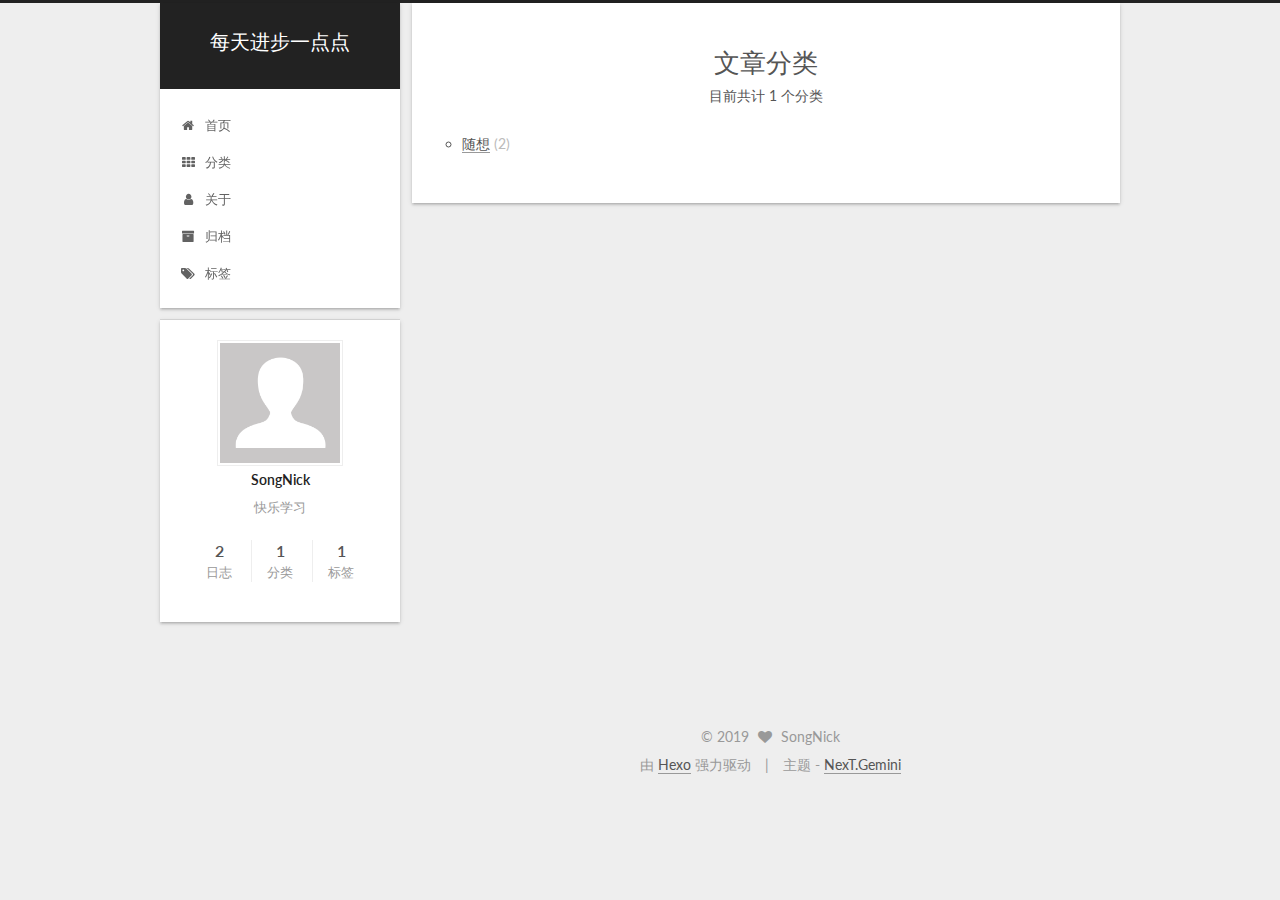
<file: categories/index.html>
<!DOCTYPE html>



  


<html class="theme-next gemini use-motion" lang="zh-Hans">
<head><meta name="generator" content="Hexo 3.9.0">
  <meta charset="UTF-8">
<meta http-equiv="X-UA-Compatible" content="IE=edge">
<meta name="viewport" content="width=device-width, initial-scale=1, maximum-scale=1">
<meta name="theme-color" content="#222">









<meta http-equiv="Cache-Control" content="no-transform">
<meta http-equiv="Cache-Control" content="no-siteapp">















  
  
  <link href="/lib/fancybox/source/jquery.fancybox.css?v=2.1.5" rel="stylesheet" type="text/css">




  
  
  
  

  
    
    
  

  

  

  

  

  
    
    
    <link href="//fonts.googleapis.com/css?family=Lato:300,300italic,400,400italic,700,700italic&subset=latin,latin-ext" rel="stylesheet" type="text/css">
  






<link href="/lib/font-awesome/css/font-awesome.min.css?v=4.6.2" rel="stylesheet" type="text/css">

<link href="/css/main.css?v=5.1.2" rel="stylesheet" type="text/css">


  <meta name="keywords" content="TEst">








  <link rel="shortcut icon" type="image/x-icon" href="/favicon.ico?v=5.1.2">






<meta name="description" content="快乐学习">
<meta property="og:type" content="website">
<meta property="og:title" content="文章分类">
<meta property="og:url" content="http://yoursite.com/categories/index.html">
<meta property="og:site_name" content="每天进步一点点">
<meta property="og:description" content="快乐学习">
<meta property="og:locale" content="zh-Hans">
<meta property="og:updated_time" content="2019-09-09T23:18:53.000Z">
<meta name="twitter:card" content="summary">
<meta name="twitter:title" content="文章分类">
<meta name="twitter:description" content="快乐学习">



<script type="text/javascript" id="hexo.configurations">
  var NexT = window.NexT || {};
  var CONFIG = {
    root: '/',
    scheme: 'Gemini',
    sidebar: {"position":"left","display":"post","offset":12,"offset_float":12,"b2t":false,"scrollpercent":false,"onmobile":false},
    fancybox: true,
    tabs: true,
    motion: true,
    duoshuo: {
      userId: '0',
      author: '博主'
    },
    algolia: {
      applicationID: '',
      apiKey: '',
      indexName: '',
      hits: {"per_page":10},
      labels: {"input_placeholder":"Search for Posts","hits_empty":"We didn't find any results for the search: ${query}","hits_stats":"${hits} results found in ${time} ms"}
    }
  };
</script>



  <link rel="canonical" href="http://yoursite.com/categories/">





  <title>文章分类 | 每天进步一点点</title>
  














</head>

<body itemscope itemtype="http://schema.org/WebPage" lang="zh-Hans">

  
  
    
  

  <div class="container sidebar-position-left page-post-detail ">
    <div class="headband"></div>

    <header id="header" class="header" itemscope itemtype="http://schema.org/WPHeader">
      <div class="header-inner"><div class="site-brand-wrapper">
  <div class="site-meta ">
    

    <div class="custom-logo-site-title">
      <a href="/" class="brand" rel="start">
        <span class="logo-line-before"><i></i></span>
        <span class="site-title">每天进步一点点</span>
        <span class="logo-line-after"><i></i></span>
      </a>
    </div>
      
        <p class="site-subtitle"></p>
      
  </div>

  <div class="site-nav-toggle">
    <button>
      <span class="btn-bar"></span>
      <span class="btn-bar"></span>
      <span class="btn-bar"></span>
    </button>
  </div>
</div>

<nav class="site-nav">
  

  
    <ul id="menu" class="menu">
      
        
        <li class="menu-item menu-item-home">
          <a href="/" rel="section">
            
              <i class="menu-item-icon fa fa-fw fa-home"></i> <br>
            
            首页
          </a>
        </li>
      
        
        <li class="menu-item menu-item-categories">
          <a href="/categories/" rel="section">
            
              <i class="menu-item-icon fa fa-fw fa-th"></i> <br>
            
            分类
          </a>
        </li>
      
        
        <li class="menu-item menu-item-about">
          <a href="/about/" rel="section">
            
              <i class="menu-item-icon fa fa-fw fa-user"></i> <br>
            
            关于
          </a>
        </li>
      
        
        <li class="menu-item menu-item-archives">
          <a href="/archives/" rel="section">
            
              <i class="menu-item-icon fa fa-fw fa-archive"></i> <br>
            
            归档
          </a>
        </li>
      
        
        <li class="menu-item menu-item-tags">
          <a href="/tags/" rel="section">
            
              <i class="menu-item-icon fa fa-fw fa-tags"></i> <br>
            
            标签
          </a>
        </li>
      

      
    </ul>
  

  
</nav>



 </div>
    </header>

    <main id="main" class="main">
      <div class="main-inner">
        <div class="content-wrap">
          <div id="content" class="content">
            

  <div id="posts" class="posts-expand">
    
    
    
    <div class="post-block page">
      <header class="post-header">

	<h1 class="post-title" itemprop="name headline">文章分类</h1>



</header>

      
      
      
      <div class="post-body">
        
        
          <div class="category-all-page">
            <div class="category-all-title">
                目前共计 1 个分类
            </div>
            <div class="category-all">
              <ul class="category-list"><li class="category-list-item"><a class="category-list-link" href="/categories/随想/">随想</a><span class="category-list-count">2</span></li></ul>
            </div>
          </div>
        
      </div>
      
      
      
    </div>
    
    
    
  </div>


          </div>
          


          
  <div class="comments" id="comments">
    
  </div>


        </div>
        
          
  
  <div class="sidebar-toggle">
    <div class="sidebar-toggle-line-wrap">
      <span class="sidebar-toggle-line sidebar-toggle-line-first"></span>
      <span class="sidebar-toggle-line sidebar-toggle-line-middle"></span>
      <span class="sidebar-toggle-line sidebar-toggle-line-last"></span>
    </div>
  </div>

  <aside id="sidebar" class="sidebar">
    
    <div class="sidebar-inner">

      

      

      <section class="site-overview sidebar-panel sidebar-panel-active">
        <div class="site-author motion-element" itemprop="author" itemscope itemtype="http://schema.org/Person">
          <img class="site-author-image" itemprop="image" src="/images/avatar.gif" alt="SongNick">
          <p class="site-author-name" itemprop="name">SongNick</p>
           
              <p class="site-description motion-element" itemprop="description">快乐学习</p>
          
        </div>
        <nav class="site-state motion-element">

          
            <div class="site-state-item site-state-posts">
              <a href="/archives/">
                <span class="site-state-item-count">2</span>
                <span class="site-state-item-name">日志</span>
              </a>
            </div>
          

          
            
            
            <div class="site-state-item site-state-categories">
              <a href="/categories/index.html">
                <span class="site-state-item-count">1</span>
                <span class="site-state-item-name">分类</span>
              </a>
            </div>
          

          
            
            
            <div class="site-state-item site-state-tags">
              <a href="/tags/index.html">
                <span class="site-state-item-count">1</span>
                <span class="site-state-item-name">标签</span>
              </a>
            </div>
          

        </nav>

        

        <div class="links-of-author motion-element">
          
        </div>

        
        

        
        

        


      </section>

      

      

    </div>
  </aside>


        
      </div>
    </main>

    <footer id="footer" class="footer">
      <div class="footer-inner">
        <div class="copyright">
  
  &copy; 
  <span itemprop="copyrightYear">2019</span>
  <span class="with-love">
    <i class="fa fa-heart"></i>
  </span>
  <span class="author" itemprop="copyrightHolder">SongNick</span>
</div>


<div class="powered-by">
  由 <a class="theme-link" href="https://hexo.io">Hexo</a> 强力驱动
</div>

<div class="theme-info">
  主题 -
  <a class="theme-link" href="https://github.com/iissnan/hexo-theme-next">
    NexT.Gemini
  </a>
</div>


        

        
      </div>
    </footer>

    
      <div class="back-to-top">
        <i class="fa fa-arrow-up"></i>
        
      </div>
    

  </div>

  

<script type="text/javascript">
  if (Object.prototype.toString.call(window.Promise) !== '[object Function]') {
    window.Promise = null;
  }
</script>









  












  
  <script type="text/javascript" src="/lib/jquery/index.js?v=2.1.3"></script>

  
  <script type="text/javascript" src="/lib/fastclick/lib/fastclick.min.js?v=1.0.6"></script>

  
  <script type="text/javascript" src="/lib/jquery_lazyload/jquery.lazyload.js?v=1.9.7"></script>

  
  <script type="text/javascript" src="/lib/velocity/velocity.min.js?v=1.2.1"></script>

  
  <script type="text/javascript" src="/lib/velocity/velocity.ui.min.js?v=1.2.1"></script>

  
  <script type="text/javascript" src="/lib/fancybox/source/jquery.fancybox.pack.js?v=2.1.5"></script>


  


  <script type="text/javascript" src="/js/src/utils.js?v=5.1.2"></script>

  <script type="text/javascript" src="/js/src/motion.js?v=5.1.2"></script>



  
  


  <script type="text/javascript" src="/js/src/affix.js?v=5.1.2"></script>

  <script type="text/javascript" src="/js/src/schemes/pisces.js?v=5.1.2"></script>



  
    <script type="text/javascript" src="/js/src/scrollspy.js?v=5.1.2"></script>
<script type="text/javascript" src="/js/src/post-details.js?v=5.1.2"></script>

  

  


  <script type="text/javascript" src="/js/src/bootstrap.js?v=5.1.2"></script>



  


  




	





  





  






  





  

  

  

  

  

  

</body>
</html>
</file>
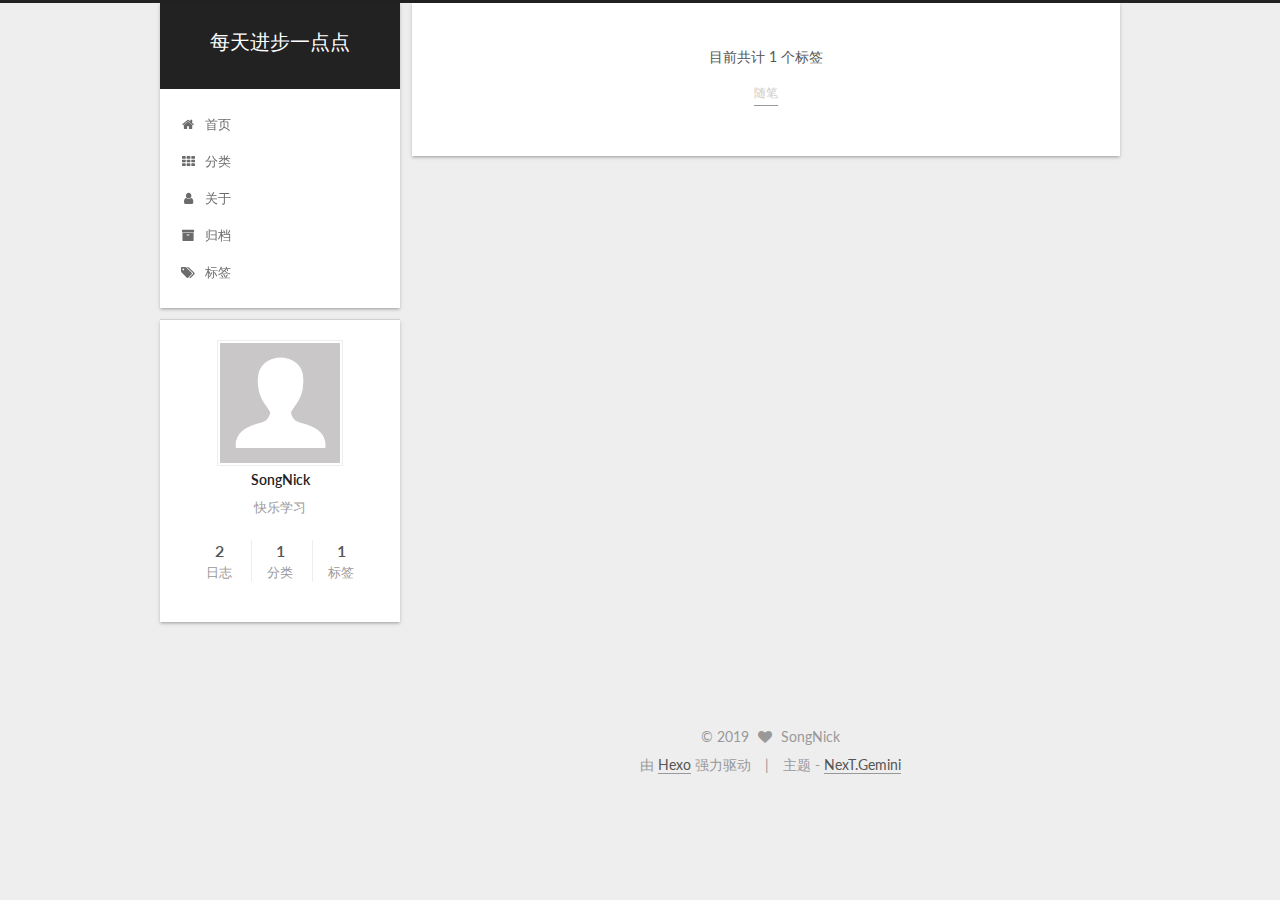
<file: tags/index.html>
<!DOCTYPE html>



  


<html class="theme-next gemini use-motion" lang="zh-Hans">
<head><meta name="generator" content="Hexo 3.9.0">
  <meta charset="UTF-8">
<meta http-equiv="X-UA-Compatible" content="IE=edge">
<meta name="viewport" content="width=device-width, initial-scale=1, maximum-scale=1">
<meta name="theme-color" content="#222">









<meta http-equiv="Cache-Control" content="no-transform">
<meta http-equiv="Cache-Control" content="no-siteapp">















  
  
  <link href="/lib/fancybox/source/jquery.fancybox.css?v=2.1.5" rel="stylesheet" type="text/css">




  
  
  
  

  
    
    
  

  

  

  

  

  
    
    
    <link href="//fonts.googleapis.com/css?family=Lato:300,300italic,400,400italic,700,700italic&subset=latin,latin-ext" rel="stylesheet" type="text/css">
  






<link href="/lib/font-awesome/css/font-awesome.min.css?v=4.6.2" rel="stylesheet" type="text/css">

<link href="/css/main.css?v=5.1.2" rel="stylesheet" type="text/css">


  <meta name="keywords" content="TEst">








  <link rel="shortcut icon" type="image/x-icon" href="/favicon.ico?v=5.1.2">






<meta name="description" content="快乐学习">
<meta property="og:type" content="website">
<meta property="og:title" content="每天进步一点点">
<meta property="og:url" content="http://yoursite.com/tags/index.html">
<meta property="og:site_name" content="每天进步一点点">
<meta property="og:description" content="快乐学习">
<meta property="og:locale" content="zh-Hans">
<meta property="og:updated_time" content="2019-09-05T00:12:47.000Z">
<meta name="twitter:card" content="summary">
<meta name="twitter:title" content="每天进步一点点">
<meta name="twitter:description" content="快乐学习">



<script type="text/javascript" id="hexo.configurations">
  var NexT = window.NexT || {};
  var CONFIG = {
    root: '/',
    scheme: 'Gemini',
    sidebar: {"position":"left","display":"post","offset":12,"offset_float":12,"b2t":false,"scrollpercent":false,"onmobile":false},
    fancybox: true,
    tabs: true,
    motion: true,
    duoshuo: {
      userId: '0',
      author: '博主'
    },
    algolia: {
      applicationID: '',
      apiKey: '',
      indexName: '',
      hits: {"per_page":10},
      labels: {"input_placeholder":"Search for Posts","hits_empty":"We didn't find any results for the search: ${query}","hits_stats":"${hits} results found in ${time} ms"}
    }
  };
</script>



  <link rel="canonical" href="http://yoursite.com/tags/">





  <title>标签 | 每天进步一点点</title>
  














</head>

<body itemscope itemtype="http://schema.org/WebPage" lang="zh-Hans">

  
  
    
  

  <div class="container sidebar-position-left page-post-detail ">
    <div class="headband"></div>

    <header id="header" class="header" itemscope itemtype="http://schema.org/WPHeader">
      <div class="header-inner"><div class="site-brand-wrapper">
  <div class="site-meta ">
    

    <div class="custom-logo-site-title">
      <a href="/" class="brand" rel="start">
        <span class="logo-line-before"><i></i></span>
        <span class="site-title">每天进步一点点</span>
        <span class="logo-line-after"><i></i></span>
      </a>
    </div>
      
        <p class="site-subtitle"></p>
      
  </div>

  <div class="site-nav-toggle">
    <button>
      <span class="btn-bar"></span>
      <span class="btn-bar"></span>
      <span class="btn-bar"></span>
    </button>
  </div>
</div>

<nav class="site-nav">
  

  
    <ul id="menu" class="menu">
      
        
        <li class="menu-item menu-item-home">
          <a href="/" rel="section">
            
              <i class="menu-item-icon fa fa-fw fa-home"></i> <br>
            
            首页
          </a>
        </li>
      
        
        <li class="menu-item menu-item-categories">
          <a href="/categories/" rel="section">
            
              <i class="menu-item-icon fa fa-fw fa-th"></i> <br>
            
            分类
          </a>
        </li>
      
        
        <li class="menu-item menu-item-about">
          <a href="/about/" rel="section">
            
              <i class="menu-item-icon fa fa-fw fa-user"></i> <br>
            
            关于
          </a>
        </li>
      
        
        <li class="menu-item menu-item-archives">
          <a href="/archives/" rel="section">
            
              <i class="menu-item-icon fa fa-fw fa-archive"></i> <br>
            
            归档
          </a>
        </li>
      
        
        <li class="menu-item menu-item-tags">
          <a href="/tags/" rel="section">
            
              <i class="menu-item-icon fa fa-fw fa-tags"></i> <br>
            
            标签
          </a>
        </li>
      

      
    </ul>
  

  
</nav>



 </div>
    </header>

    <main id="main" class="main">
      <div class="main-inner">
        <div class="content-wrap">
          <div id="content" class="content">
            

  <div id="posts" class="posts-expand">
    
    
    
    <div class="post-block page">
      <header class="post-header">

	<h1 class="post-title" itemprop="name headline"></h1>



</header>

      
      
      
      <div class="post-body">
        
        
          <div class="tag-cloud">
            <div class="tag-cloud-title">
                目前共计 1 个标签
            </div>
            <div class="tag-cloud-tags">
              <a href="/tags/随笔/" style="font-size: 12px; color: #ccc">随笔</a>
            </div>
          </div>
        
      </div>
      
      
      
    </div>
    
    
    
  </div>


          </div>
          


          
  <div class="comments" id="comments">
    
  </div>


        </div>
        
          
  
  <div class="sidebar-toggle">
    <div class="sidebar-toggle-line-wrap">
      <span class="sidebar-toggle-line sidebar-toggle-line-first"></span>
      <span class="sidebar-toggle-line sidebar-toggle-line-middle"></span>
      <span class="sidebar-toggle-line sidebar-toggle-line-last"></span>
    </div>
  </div>

  <aside id="sidebar" class="sidebar">
    
    <div class="sidebar-inner">

      

      

      <section class="site-overview sidebar-panel sidebar-panel-active">
        <div class="site-author motion-element" itemprop="author" itemscope itemtype="http://schema.org/Person">
          <img class="site-author-image" itemprop="image" src="/images/avatar.gif" alt="SongNick">
          <p class="site-author-name" itemprop="name">SongNick</p>
           
              <p class="site-description motion-element" itemprop="description">快乐学习</p>
          
        </div>
        <nav class="site-state motion-element">

          
            <div class="site-state-item site-state-posts">
              <a href="/archives/">
                <span class="site-state-item-count">2</span>
                <span class="site-state-item-name">日志</span>
              </a>
            </div>
          

          
            
            
            <div class="site-state-item site-state-categories">
              <a href="/categories/index.html">
                <span class="site-state-item-count">1</span>
                <span class="site-state-item-name">分类</span>
              </a>
            </div>
          

          
            
            
            <div class="site-state-item site-state-tags">
              <a href="/tags/index.html">
                <span class="site-state-item-count">1</span>
                <span class="site-state-item-name">标签</span>
              </a>
            </div>
          

        </nav>

        

        <div class="links-of-author motion-element">
          
        </div>

        
        

        
        

        


      </section>

      

      

    </div>
  </aside>


        
      </div>
    </main>

    <footer id="footer" class="footer">
      <div class="footer-inner">
        <div class="copyright">
  
  &copy; 
  <span itemprop="copyrightYear">2019</span>
  <span class="with-love">
    <i class="fa fa-heart"></i>
  </span>
  <span class="author" itemprop="copyrightHolder">SongNick</span>
</div>


<div class="powered-by">
  由 <a class="theme-link" href="https://hexo.io">Hexo</a> 强力驱动
</div>

<div class="theme-info">
  主题 -
  <a class="theme-link" href="https://github.com/iissnan/hexo-theme-next">
    NexT.Gemini
  </a>
</div>


        

        
      </div>
    </footer>

    
      <div class="back-to-top">
        <i class="fa fa-arrow-up"></i>
        
      </div>
    

  </div>

  

<script type="text/javascript">
  if (Object.prototype.toString.call(window.Promise) !== '[object Function]') {
    window.Promise = null;
  }
</script>









  












  
  <script type="text/javascript" src="/lib/jquery/index.js?v=2.1.3"></script>

  
  <script type="text/javascript" src="/lib/fastclick/lib/fastclick.min.js?v=1.0.6"></script>

  
  <script type="text/javascript" src="/lib/jquery_lazyload/jquery.lazyload.js?v=1.9.7"></script>

  
  <script type="text/javascript" src="/lib/velocity/velocity.min.js?v=1.2.1"></script>

  
  <script type="text/javascript" src="/lib/velocity/velocity.ui.min.js?v=1.2.1"></script>

  
  <script type="text/javascript" src="/lib/fancybox/source/jquery.fancybox.pack.js?v=2.1.5"></script>


  


  <script type="text/javascript" src="/js/src/utils.js?v=5.1.2"></script>

  <script type="text/javascript" src="/js/src/motion.js?v=5.1.2"></script>



  
  


  <script type="text/javascript" src="/js/src/affix.js?v=5.1.2"></script>

  <script type="text/javascript" src="/js/src/schemes/pisces.js?v=5.1.2"></script>



  
    <script type="text/javascript" src="/js/src/scrollspy.js?v=5.1.2"></script>
<script type="text/javascript" src="/js/src/post-details.js?v=5.1.2"></script>

  

  


  <script type="text/javascript" src="/js/src/bootstrap.js?v=5.1.2"></script>



  


  




	





  





  






  





  

  

  

  

  

  

</body>
</html>
</file>
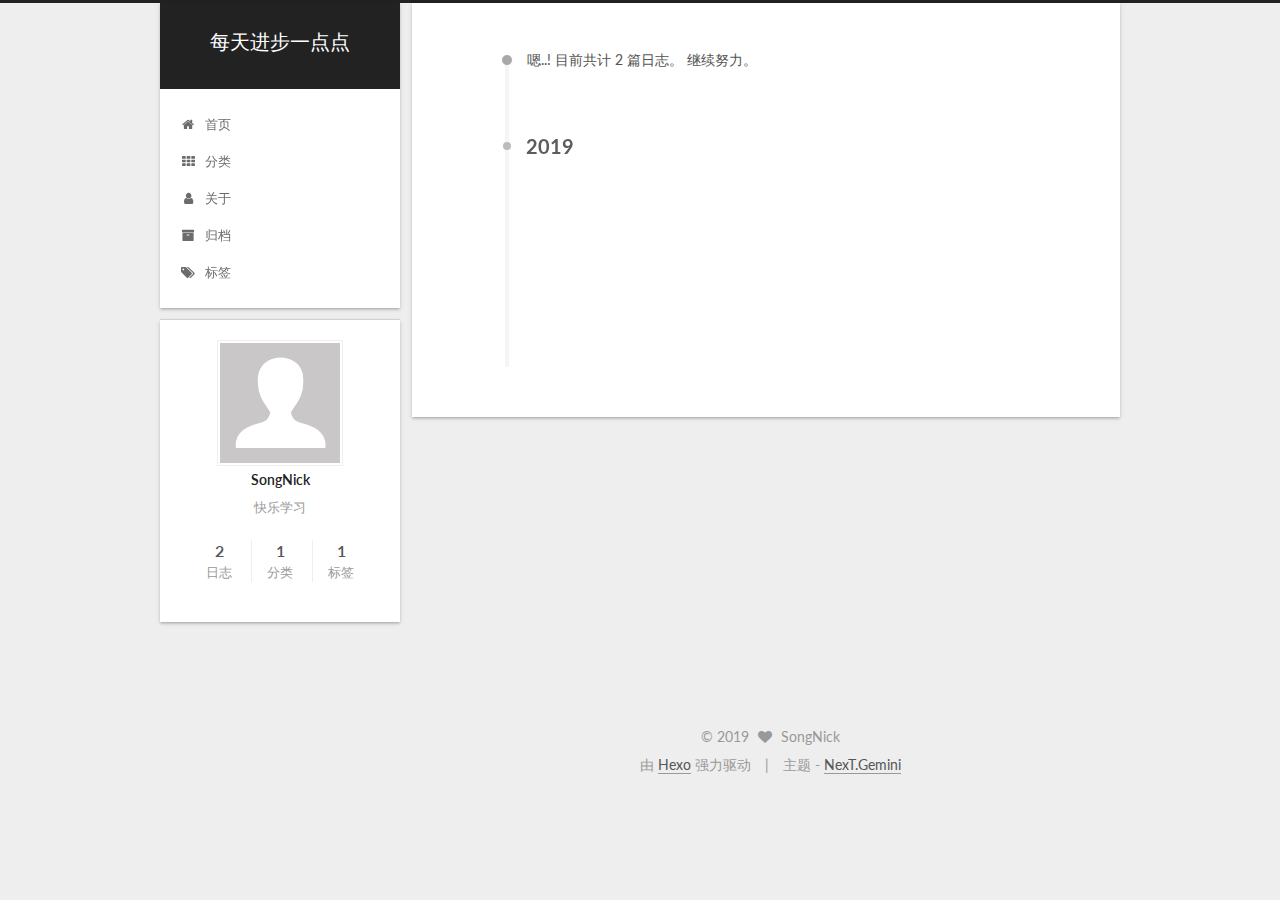
<file: archives/2019/index.html>
<!DOCTYPE html>



  


<html class="theme-next gemini use-motion" lang="zh-Hans">
<head><meta name="generator" content="Hexo 3.9.0">
  <meta charset="UTF-8">
<meta http-equiv="X-UA-Compatible" content="IE=edge">
<meta name="viewport" content="width=device-width, initial-scale=1, maximum-scale=1">
<meta name="theme-color" content="#222">









<meta http-equiv="Cache-Control" content="no-transform">
<meta http-equiv="Cache-Control" content="no-siteapp">















  
  
  <link href="/lib/fancybox/source/jquery.fancybox.css?v=2.1.5" rel="stylesheet" type="text/css">




  
  
  
  

  
    
    
  

  

  

  

  

  
    
    
    <link href="//fonts.googleapis.com/css?family=Lato:300,300italic,400,400italic,700,700italic&subset=latin,latin-ext" rel="stylesheet" type="text/css">
  






<link href="/lib/font-awesome/css/font-awesome.min.css?v=4.6.2" rel="stylesheet" type="text/css">

<link href="/css/main.css?v=5.1.2" rel="stylesheet" type="text/css">


  <meta name="keywords" content="TEst">








  <link rel="shortcut icon" type="image/x-icon" href="/favicon.ico?v=5.1.2">






<meta name="description" content="快乐学习">
<meta property="og:type" content="website">
<meta property="og:title" content="每天进步一点点">
<meta property="og:url" content="http://yoursite.com/archives/2019/index.html">
<meta property="og:site_name" content="每天进步一点点">
<meta property="og:description" content="快乐学习">
<meta property="og:locale" content="zh-Hans">
<meta name="twitter:card" content="summary">
<meta name="twitter:title" content="每天进步一点点">
<meta name="twitter:description" content="快乐学习">



<script type="text/javascript" id="hexo.configurations">
  var NexT = window.NexT || {};
  var CONFIG = {
    root: '/',
    scheme: 'Gemini',
    sidebar: {"position":"left","display":"post","offset":12,"offset_float":12,"b2t":false,"scrollpercent":false,"onmobile":false},
    fancybox: true,
    tabs: true,
    motion: true,
    duoshuo: {
      userId: '0',
      author: '博主'
    },
    algolia: {
      applicationID: '',
      apiKey: '',
      indexName: '',
      hits: {"per_page":10},
      labels: {"input_placeholder":"Search for Posts","hits_empty":"We didn't find any results for the search: ${query}","hits_stats":"${hits} results found in ${time} ms"}
    }
  };
</script>



  <link rel="canonical" href="http://yoursite.com/archives/2019/">





  <title>归档 | 每天进步一点点</title>
  














</head>

<body itemscope itemtype="http://schema.org/WebPage" lang="zh-Hans">

  
  
    
  

  <div class="container sidebar-position-left  page-archive  ">
    <div class="headband"></div>

    <header id="header" class="header" itemscope itemtype="http://schema.org/WPHeader">
      <div class="header-inner"><div class="site-brand-wrapper">
  <div class="site-meta ">
    

    <div class="custom-logo-site-title">
      <a href="/" class="brand" rel="start">
        <span class="logo-line-before"><i></i></span>
        <span class="site-title">每天进步一点点</span>
        <span class="logo-line-after"><i></i></span>
      </a>
    </div>
      
        <p class="site-subtitle"></p>
      
  </div>

  <div class="site-nav-toggle">
    <button>
      <span class="btn-bar"></span>
      <span class="btn-bar"></span>
      <span class="btn-bar"></span>
    </button>
  </div>
</div>

<nav class="site-nav">
  

  
    <ul id="menu" class="menu">
      
        
        <li class="menu-item menu-item-home">
          <a href="/" rel="section">
            
              <i class="menu-item-icon fa fa-fw fa-home"></i> <br>
            
            首页
          </a>
        </li>
      
        
        <li class="menu-item menu-item-categories">
          <a href="/categories/" rel="section">
            
              <i class="menu-item-icon fa fa-fw fa-th"></i> <br>
            
            分类
          </a>
        </li>
      
        
        <li class="menu-item menu-item-about">
          <a href="/about/" rel="section">
            
              <i class="menu-item-icon fa fa-fw fa-user"></i> <br>
            
            关于
          </a>
        </li>
      
        
        <li class="menu-item menu-item-archives">
          <a href="/archives/" rel="section">
            
              <i class="menu-item-icon fa fa-fw fa-archive"></i> <br>
            
            归档
          </a>
        </li>
      
        
        <li class="menu-item menu-item-tags">
          <a href="/tags/" rel="section">
            
              <i class="menu-item-icon fa fa-fw fa-tags"></i> <br>
            
            标签
          </a>
        </li>
      

      
    </ul>
  

  
</nav>



 </div>
    </header>

    <main id="main" class="main">
      <div class="main-inner">
        <div class="content-wrap">
          <div id="content" class="content">
            

  
  
  
  <div class="post-block archive">
    <div id="posts" class="posts-collapse">
      <span class="archive-move-on"></span>

      <span class="archive-page-counter">
        
        
        
          
        
        嗯..! 目前共计 2 篇日志。 继续努力。
      </span>

      

        
        
        

        
          
          <div class="collection-title">
            <h2 class="archive-year motion-element" id="archive-year-2019">2019</h2>
          </div>
        
        

        

  <article class="post post-type-normal" itemscope itemtype="http://schema.org/Article">
    <header class="post-header">

      <h2 class="post-title">
        
            <a class="post-title-link" href="/2019/09/05/减少我们的焦虑感/" itemprop="url">
              
                <span itemprop="name">减少我们的焦虑感</span>
              
            </a>
        
      </h2>

      <div class="post-meta">
        <time class="post-time" itemprop="dateCreated" datetime="2019-09-05T07:26:31+08:00" content="2019-09-05">
          09-05
        </time>
      </div>

    </header>
  </article>



      

        
        
        

        
        

        

  <article class="post post-type-normal" itemscope itemtype="http://schema.org/Article">
    <header class="post-header">

      <h2 class="post-title">
        
            <a class="post-title-link" href="/2019/09/04/接管烂代码我怎么办？/" itemprop="url">
              
                <span itemprop="name">接管烂代码我怎么办？</span>
              
            </a>
        
      </h2>

      <div class="post-meta">
        <time class="post-time" itemprop="dateCreated" datetime="2019-09-04T23:38:19+08:00" content="2019-09-04">
          09-04
        </time>
      </div>

    </header>
  </article>



      

    </div>
  </div>
  
  
  

  



          </div>
          


          

        </div>
        
          
  
  <div class="sidebar-toggle">
    <div class="sidebar-toggle-line-wrap">
      <span class="sidebar-toggle-line sidebar-toggle-line-first"></span>
      <span class="sidebar-toggle-line sidebar-toggle-line-middle"></span>
      <span class="sidebar-toggle-line sidebar-toggle-line-last"></span>
    </div>
  </div>

  <aside id="sidebar" class="sidebar">
    
    <div class="sidebar-inner">

      

      

      <section class="site-overview sidebar-panel sidebar-panel-active">
        <div class="site-author motion-element" itemprop="author" itemscope itemtype="http://schema.org/Person">
          <img class="site-author-image" itemprop="image" src="/images/avatar.gif" alt="SongNick">
          <p class="site-author-name" itemprop="name">SongNick</p>
           
              <p class="site-description motion-element" itemprop="description">快乐学习</p>
          
        </div>
        <nav class="site-state motion-element">

          
            <div class="site-state-item site-state-posts">
              <a href="/archives/">
                <span class="site-state-item-count">2</span>
                <span class="site-state-item-name">日志</span>
              </a>
            </div>
          

          
            
            
            <div class="site-state-item site-state-categories">
              <a href="/categories/index.html">
                <span class="site-state-item-count">1</span>
                <span class="site-state-item-name">分类</span>
              </a>
            </div>
          

          
            
            
            <div class="site-state-item site-state-tags">
              <a href="/tags/index.html">
                <span class="site-state-item-count">1</span>
                <span class="site-state-item-name">标签</span>
              </a>
            </div>
          

        </nav>

        

        <div class="links-of-author motion-element">
          
        </div>

        
        

        
        

        


      </section>

      

      

    </div>
  </aside>


        
      </div>
    </main>

    <footer id="footer" class="footer">
      <div class="footer-inner">
        <div class="copyright">
  
  &copy; 
  <span itemprop="copyrightYear">2019</span>
  <span class="with-love">
    <i class="fa fa-heart"></i>
  </span>
  <span class="author" itemprop="copyrightHolder">SongNick</span>
</div>


<div class="powered-by">
  由 <a class="theme-link" href="https://hexo.io">Hexo</a> 强力驱动
</div>

<div class="theme-info">
  主题 -
  <a class="theme-link" href="https://github.com/iissnan/hexo-theme-next">
    NexT.Gemini
  </a>
</div>


        

        
      </div>
    </footer>

    
      <div class="back-to-top">
        <i class="fa fa-arrow-up"></i>
        
      </div>
    

  </div>

  

<script type="text/javascript">
  if (Object.prototype.toString.call(window.Promise) !== '[object Function]') {
    window.Promise = null;
  }
</script>









  












  
  <script type="text/javascript" src="/lib/jquery/index.js?v=2.1.3"></script>

  
  <script type="text/javascript" src="/lib/fastclick/lib/fastclick.min.js?v=1.0.6"></script>

  
  <script type="text/javascript" src="/lib/jquery_lazyload/jquery.lazyload.js?v=1.9.7"></script>

  
  <script type="text/javascript" src="/lib/velocity/velocity.min.js?v=1.2.1"></script>

  
  <script type="text/javascript" src="/lib/velocity/velocity.ui.min.js?v=1.2.1"></script>

  
  <script type="text/javascript" src="/lib/fancybox/source/jquery.fancybox.pack.js?v=2.1.5"></script>


  


  <script type="text/javascript" src="/js/src/utils.js?v=5.1.2"></script>

  <script type="text/javascript" src="/js/src/motion.js?v=5.1.2"></script>



  
  


  <script type="text/javascript" src="/js/src/affix.js?v=5.1.2"></script>

  <script type="text/javascript" src="/js/src/schemes/pisces.js?v=5.1.2"></script>



  
  
    <script type="text/javascript" id="motion.page.archive">
      $('.archive-year').velocity('transition.slideLeftIn');
    </script>
  


  


  <script type="text/javascript" src="/js/src/bootstrap.js?v=5.1.2"></script>



  


  




	





  





  






  





  

  

  

  

  

  

</body>
</html>
</file>
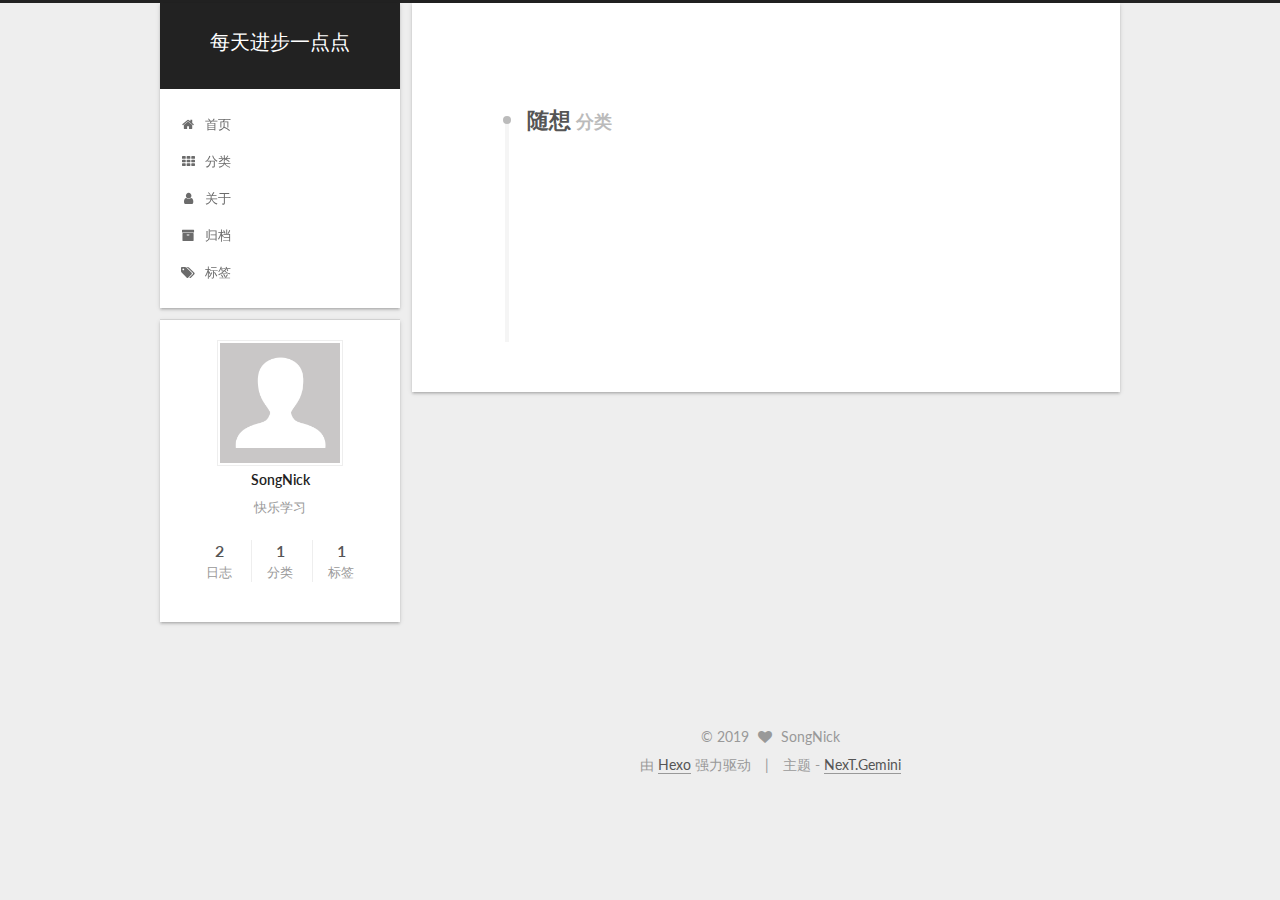
<file: categories/随想/index.html>
<!DOCTYPE html>



  


<html class="theme-next gemini use-motion" lang="zh-Hans">
<head><meta name="generator" content="Hexo 3.9.0">
  <meta charset="UTF-8">
<meta http-equiv="X-UA-Compatible" content="IE=edge">
<meta name="viewport" content="width=device-width, initial-scale=1, maximum-scale=1">
<meta name="theme-color" content="#222">









<meta http-equiv="Cache-Control" content="no-transform">
<meta http-equiv="Cache-Control" content="no-siteapp">















  
  
  <link href="/lib/fancybox/source/jquery.fancybox.css?v=2.1.5" rel="stylesheet" type="text/css">




  
  
  
  

  
    
    
  

  

  

  

  

  
    
    
    <link href="//fonts.googleapis.com/css?family=Lato:300,300italic,400,400italic,700,700italic&subset=latin,latin-ext" rel="stylesheet" type="text/css">
  






<link href="/lib/font-awesome/css/font-awesome.min.css?v=4.6.2" rel="stylesheet" type="text/css">

<link href="/css/main.css?v=5.1.2" rel="stylesheet" type="text/css">


  <meta name="keywords" content="TEst">








  <link rel="shortcut icon" type="image/x-icon" href="/favicon.ico?v=5.1.2">






<meta name="description" content="快乐学习">
<meta property="og:type" content="website">
<meta property="og:title" content="每天进步一点点">
<meta property="og:url" content="http://yoursite.com/categories/随想/index.html">
<meta property="og:site_name" content="每天进步一点点">
<meta property="og:description" content="快乐学习">
<meta property="og:locale" content="zh-Hans">
<meta name="twitter:card" content="summary">
<meta name="twitter:title" content="每天进步一点点">
<meta name="twitter:description" content="快乐学习">



<script type="text/javascript" id="hexo.configurations">
  var NexT = window.NexT || {};
  var CONFIG = {
    root: '/',
    scheme: 'Gemini',
    sidebar: {"position":"left","display":"post","offset":12,"offset_float":12,"b2t":false,"scrollpercent":false,"onmobile":false},
    fancybox: true,
    tabs: true,
    motion: true,
    duoshuo: {
      userId: '0',
      author: '博主'
    },
    algolia: {
      applicationID: '',
      apiKey: '',
      indexName: '',
      hits: {"per_page":10},
      labels: {"input_placeholder":"Search for Posts","hits_empty":"We didn't find any results for the search: ${query}","hits_stats":"${hits} results found in ${time} ms"}
    }
  };
</script>



  <link rel="canonical" href="http://yoursite.com/categories/随想/">





  <title>分类: 随想 | 每天进步一点点</title>
  














</head>

<body itemscope itemtype="http://schema.org/WebPage" lang="zh-Hans">

  
  
    
  

  <div class="container sidebar-position-left  ">
    <div class="headband"></div>

    <header id="header" class="header" itemscope itemtype="http://schema.org/WPHeader">
      <div class="header-inner"><div class="site-brand-wrapper">
  <div class="site-meta ">
    

    <div class="custom-logo-site-title">
      <a href="/" class="brand" rel="start">
        <span class="logo-line-before"><i></i></span>
        <span class="site-title">每天进步一点点</span>
        <span class="logo-line-after"><i></i></span>
      </a>
    </div>
      
        <p class="site-subtitle"></p>
      
  </div>

  <div class="site-nav-toggle">
    <button>
      <span class="btn-bar"></span>
      <span class="btn-bar"></span>
      <span class="btn-bar"></span>
    </button>
  </div>
</div>

<nav class="site-nav">
  

  
    <ul id="menu" class="menu">
      
        
        <li class="menu-item menu-item-home">
          <a href="/" rel="section">
            
              <i class="menu-item-icon fa fa-fw fa-home"></i> <br>
            
            首页
          </a>
        </li>
      
        
        <li class="menu-item menu-item-categories">
          <a href="/categories/" rel="section">
            
              <i class="menu-item-icon fa fa-fw fa-th"></i> <br>
            
            分类
          </a>
        </li>
      
        
        <li class="menu-item menu-item-about">
          <a href="/about/" rel="section">
            
              <i class="menu-item-icon fa fa-fw fa-user"></i> <br>
            
            关于
          </a>
        </li>
      
        
        <li class="menu-item menu-item-archives">
          <a href="/archives/" rel="section">
            
              <i class="menu-item-icon fa fa-fw fa-archive"></i> <br>
            
            归档
          </a>
        </li>
      
        
        <li class="menu-item menu-item-tags">
          <a href="/tags/" rel="section">
            
              <i class="menu-item-icon fa fa-fw fa-tags"></i> <br>
            
            标签
          </a>
        </li>
      

      
    </ul>
  

  
</nav>



 </div>
    </header>

    <main id="main" class="main">
      <div class="main-inner">
        <div class="content-wrap">
          <div id="content" class="content">
            

  
  
  
  <div class="post-block category">

    <div id="posts" class="posts-collapse">
      <div class="collection-title">
        <h1>随想<small>分类</small>
        </h1>
      </div>

      
        

  <article class="post post-type-normal" itemscope itemtype="http://schema.org/Article">
    <header class="post-header">

      <h2 class="post-title">
        
            <a class="post-title-link" href="/2019/09/05/减少我们的焦虑感/" itemprop="url">
              
                <span itemprop="name">减少我们的焦虑感</span>
              
            </a>
        
      </h2>

      <div class="post-meta">
        <time class="post-time" itemprop="dateCreated" datetime="2019-09-05T07:26:31+08:00" content="2019-09-05">
          09-05
        </time>
      </div>

    </header>
  </article>


      
        

  <article class="post post-type-normal" itemscope itemtype="http://schema.org/Article">
    <header class="post-header">

      <h2 class="post-title">
        
            <a class="post-title-link" href="/2019/09/04/接管烂代码我怎么办？/" itemprop="url">
              
                <span itemprop="name">接管烂代码我怎么办？</span>
              
            </a>
        
      </h2>

      <div class="post-meta">
        <time class="post-time" itemprop="dateCreated" datetime="2019-09-04T23:38:19+08:00" content="2019-09-04">
          09-04
        </time>
      </div>

    </header>
  </article>


      
    </div>

  </div>
  
  
  

  



          </div>
          


          

        </div>
        
          
  
  <div class="sidebar-toggle">
    <div class="sidebar-toggle-line-wrap">
      <span class="sidebar-toggle-line sidebar-toggle-line-first"></span>
      <span class="sidebar-toggle-line sidebar-toggle-line-middle"></span>
      <span class="sidebar-toggle-line sidebar-toggle-line-last"></span>
    </div>
  </div>

  <aside id="sidebar" class="sidebar">
    
    <div class="sidebar-inner">

      

      

      <section class="site-overview sidebar-panel sidebar-panel-active">
        <div class="site-author motion-element" itemprop="author" itemscope itemtype="http://schema.org/Person">
          <img class="site-author-image" itemprop="image" src="/images/avatar.gif" alt="SongNick">
          <p class="site-author-name" itemprop="name">SongNick</p>
           
              <p class="site-description motion-element" itemprop="description">快乐学习</p>
          
        </div>
        <nav class="site-state motion-element">

          
            <div class="site-state-item site-state-posts">
              <a href="/archives/">
                <span class="site-state-item-count">2</span>
                <span class="site-state-item-name">日志</span>
              </a>
            </div>
          

          
            
            
            <div class="site-state-item site-state-categories">
              <a href="/categories/index.html">
                <span class="site-state-item-count">1</span>
                <span class="site-state-item-name">分类</span>
              </a>
            </div>
          

          
            
            
            <div class="site-state-item site-state-tags">
              <a href="/tags/index.html">
                <span class="site-state-item-count">1</span>
                <span class="site-state-item-name">标签</span>
              </a>
            </div>
          

        </nav>

        

        <div class="links-of-author motion-element">
          
        </div>

        
        

        
        

        


      </section>

      

      

    </div>
  </aside>


        
      </div>
    </main>

    <footer id="footer" class="footer">
      <div class="footer-inner">
        <div class="copyright">
  
  &copy; 
  <span itemprop="copyrightYear">2019</span>
  <span class="with-love">
    <i class="fa fa-heart"></i>
  </span>
  <span class="author" itemprop="copyrightHolder">SongNick</span>
</div>


<div class="powered-by">
  由 <a class="theme-link" href="https://hexo.io">Hexo</a> 强力驱动
</div>

<div class="theme-info">
  主题 -
  <a class="theme-link" href="https://github.com/iissnan/hexo-theme-next">
    NexT.Gemini
  </a>
</div>


        

        
      </div>
    </footer>

    
      <div class="back-to-top">
        <i class="fa fa-arrow-up"></i>
        
      </div>
    

  </div>

  

<script type="text/javascript">
  if (Object.prototype.toString.call(window.Promise) !== '[object Function]') {
    window.Promise = null;
  }
</script>









  












  
  <script type="text/javascript" src="/lib/jquery/index.js?v=2.1.3"></script>

  
  <script type="text/javascript" src="/lib/fastclick/lib/fastclick.min.js?v=1.0.6"></script>

  
  <script type="text/javascript" src="/lib/jquery_lazyload/jquery.lazyload.js?v=1.9.7"></script>

  
  <script type="text/javascript" src="/lib/velocity/velocity.min.js?v=1.2.1"></script>

  
  <script type="text/javascript" src="/lib/velocity/velocity.ui.min.js?v=1.2.1"></script>

  
  <script type="text/javascript" src="/lib/fancybox/source/jquery.fancybox.pack.js?v=2.1.5"></script>


  


  <script type="text/javascript" src="/js/src/utils.js?v=5.1.2"></script>

  <script type="text/javascript" src="/js/src/motion.js?v=5.1.2"></script>



  
  


  <script type="text/javascript" src="/js/src/affix.js?v=5.1.2"></script>

  <script type="text/javascript" src="/js/src/schemes/pisces.js?v=5.1.2"></script>



  
    <script type="text/javascript" src="/js/src/scrollspy.js?v=5.1.2"></script>
<script type="text/javascript" src="/js/src/post-details.js?v=5.1.2"></script>

  

  


  <script type="text/javascript" src="/js/src/bootstrap.js?v=5.1.2"></script>



  


  




	





  





  






  





  

  

  

  

  

  

</body>
</html>
</file>
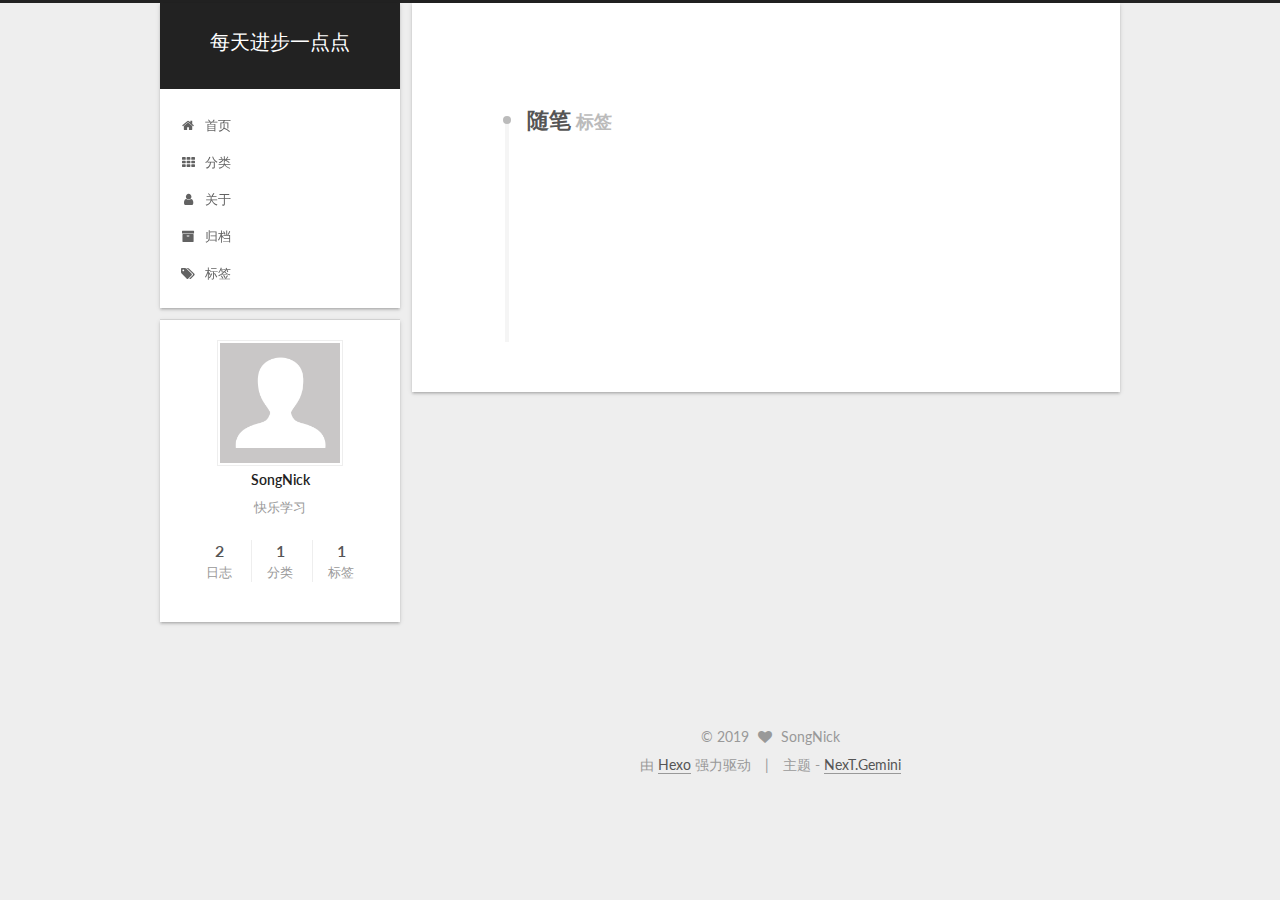
<file: tags/随笔/index.html>
<!DOCTYPE html>



  


<html class="theme-next gemini use-motion" lang="zh-Hans">
<head><meta name="generator" content="Hexo 3.9.0">
  <meta charset="UTF-8">
<meta http-equiv="X-UA-Compatible" content="IE=edge">
<meta name="viewport" content="width=device-width, initial-scale=1, maximum-scale=1">
<meta name="theme-color" content="#222">









<meta http-equiv="Cache-Control" content="no-transform">
<meta http-equiv="Cache-Control" content="no-siteapp">















  
  
  <link href="/lib/fancybox/source/jquery.fancybox.css?v=2.1.5" rel="stylesheet" type="text/css">




  
  
  
  

  
    
    
  

  

  

  

  

  
    
    
    <link href="//fonts.googleapis.com/css?family=Lato:300,300italic,400,400italic,700,700italic&subset=latin,latin-ext" rel="stylesheet" type="text/css">
  






<link href="/lib/font-awesome/css/font-awesome.min.css?v=4.6.2" rel="stylesheet" type="text/css">

<link href="/css/main.css?v=5.1.2" rel="stylesheet" type="text/css">


  <meta name="keywords" content="TEst">








  <link rel="shortcut icon" type="image/x-icon" href="/favicon.ico?v=5.1.2">






<meta name="description" content="快乐学习">
<meta property="og:type" content="website">
<meta property="og:title" content="每天进步一点点">
<meta property="og:url" content="http://yoursite.com/tags/随笔/index.html">
<meta property="og:site_name" content="每天进步一点点">
<meta property="og:description" content="快乐学习">
<meta property="og:locale" content="zh-Hans">
<meta name="twitter:card" content="summary">
<meta name="twitter:title" content="每天进步一点点">
<meta name="twitter:description" content="快乐学习">



<script type="text/javascript" id="hexo.configurations">
  var NexT = window.NexT || {};
  var CONFIG = {
    root: '/',
    scheme: 'Gemini',
    sidebar: {"position":"left","display":"post","offset":12,"offset_float":12,"b2t":false,"scrollpercent":false,"onmobile":false},
    fancybox: true,
    tabs: true,
    motion: true,
    duoshuo: {
      userId: '0',
      author: '博主'
    },
    algolia: {
      applicationID: '',
      apiKey: '',
      indexName: '',
      hits: {"per_page":10},
      labels: {"input_placeholder":"Search for Posts","hits_empty":"We didn't find any results for the search: ${query}","hits_stats":"${hits} results found in ${time} ms"}
    }
  };
</script>



  <link rel="canonical" href="http://yoursite.com/tags/随笔/">





  <title>标签: 随笔 | 每天进步一点点</title>
  














</head>

<body itemscope itemtype="http://schema.org/WebPage" lang="zh-Hans">

  
  
    
  

  <div class="container sidebar-position-left  ">
    <div class="headband"></div>

    <header id="header" class="header" itemscope itemtype="http://schema.org/WPHeader">
      <div class="header-inner"><div class="site-brand-wrapper">
  <div class="site-meta ">
    

    <div class="custom-logo-site-title">
      <a href="/" class="brand" rel="start">
        <span class="logo-line-before"><i></i></span>
        <span class="site-title">每天进步一点点</span>
        <span class="logo-line-after"><i></i></span>
      </a>
    </div>
      
        <p class="site-subtitle"></p>
      
  </div>

  <div class="site-nav-toggle">
    <button>
      <span class="btn-bar"></span>
      <span class="btn-bar"></span>
      <span class="btn-bar"></span>
    </button>
  </div>
</div>

<nav class="site-nav">
  

  
    <ul id="menu" class="menu">
      
        
        <li class="menu-item menu-item-home">
          <a href="/" rel="section">
            
              <i class="menu-item-icon fa fa-fw fa-home"></i> <br>
            
            首页
          </a>
        </li>
      
        
        <li class="menu-item menu-item-categories">
          <a href="/categories/" rel="section">
            
              <i class="menu-item-icon fa fa-fw fa-th"></i> <br>
            
            分类
          </a>
        </li>
      
        
        <li class="menu-item menu-item-about">
          <a href="/about/" rel="section">
            
              <i class="menu-item-icon fa fa-fw fa-user"></i> <br>
            
            关于
          </a>
        </li>
      
        
        <li class="menu-item menu-item-archives">
          <a href="/archives/" rel="section">
            
              <i class="menu-item-icon fa fa-fw fa-archive"></i> <br>
            
            归档
          </a>
        </li>
      
        
        <li class="menu-item menu-item-tags">
          <a href="/tags/" rel="section">
            
              <i class="menu-item-icon fa fa-fw fa-tags"></i> <br>
            
            标签
          </a>
        </li>
      

      
    </ul>
  

  
</nav>



 </div>
    </header>

    <main id="main" class="main">
      <div class="main-inner">
        <div class="content-wrap">
          <div id="content" class="content">
            

  
  
  
  <div class="post-block tag">

    <div id="posts" class="posts-collapse">
      <div class="collection-title">
        <h1>随笔<small>标签</small>
        </h1>
      </div>

      
        

  <article class="post post-type-normal" itemscope itemtype="http://schema.org/Article">
    <header class="post-header">

      <h2 class="post-title">
        
            <a class="post-title-link" href="/2019/09/05/减少我们的焦虑感/" itemprop="url">
              
                <span itemprop="name">减少我们的焦虑感</span>
              
            </a>
        
      </h2>

      <div class="post-meta">
        <time class="post-time" itemprop="dateCreated" datetime="2019-09-05T07:26:31+08:00" content="2019-09-05">
          09-05
        </time>
      </div>

    </header>
  </article>


      
        

  <article class="post post-type-normal" itemscope itemtype="http://schema.org/Article">
    <header class="post-header">

      <h2 class="post-title">
        
            <a class="post-title-link" href="/2019/09/04/接管烂代码我怎么办？/" itemprop="url">
              
                <span itemprop="name">接管烂代码我怎么办？</span>
              
            </a>
        
      </h2>

      <div class="post-meta">
        <time class="post-time" itemprop="dateCreated" datetime="2019-09-04T23:38:19+08:00" content="2019-09-04">
          09-04
        </time>
      </div>

    </header>
  </article>


      
    </div>

  </div>
  
  
  

  


          </div>
          


          

        </div>
        
          
  
  <div class="sidebar-toggle">
    <div class="sidebar-toggle-line-wrap">
      <span class="sidebar-toggle-line sidebar-toggle-line-first"></span>
      <span class="sidebar-toggle-line sidebar-toggle-line-middle"></span>
      <span class="sidebar-toggle-line sidebar-toggle-line-last"></span>
    </div>
  </div>

  <aside id="sidebar" class="sidebar">
    
    <div class="sidebar-inner">

      

      

      <section class="site-overview sidebar-panel sidebar-panel-active">
        <div class="site-author motion-element" itemprop="author" itemscope itemtype="http://schema.org/Person">
          <img class="site-author-image" itemprop="image" src="/images/avatar.gif" alt="SongNick">
          <p class="site-author-name" itemprop="name">SongNick</p>
           
              <p class="site-description motion-element" itemprop="description">快乐学习</p>
          
        </div>
        <nav class="site-state motion-element">

          
            <div class="site-state-item site-state-posts">
              <a href="/archives/">
                <span class="site-state-item-count">2</span>
                <span class="site-state-item-name">日志</span>
              </a>
            </div>
          

          
            
            
            <div class="site-state-item site-state-categories">
              <a href="/categories/index.html">
                <span class="site-state-item-count">1</span>
                <span class="site-state-item-name">分类</span>
              </a>
            </div>
          

          
            
            
            <div class="site-state-item site-state-tags">
              <a href="/tags/index.html">
                <span class="site-state-item-count">1</span>
                <span class="site-state-item-name">标签</span>
              </a>
            </div>
          

        </nav>

        

        <div class="links-of-author motion-element">
          
        </div>

        
        

        
        

        


      </section>

      

      

    </div>
  </aside>


        
      </div>
    </main>

    <footer id="footer" class="footer">
      <div class="footer-inner">
        <div class="copyright">
  
  &copy; 
  <span itemprop="copyrightYear">2019</span>
  <span class="with-love">
    <i class="fa fa-heart"></i>
  </span>
  <span class="author" itemprop="copyrightHolder">SongNick</span>
</div>


<div class="powered-by">
  由 <a class="theme-link" href="https://hexo.io">Hexo</a> 强力驱动
</div>

<div class="theme-info">
  主题 -
  <a class="theme-link" href="https://github.com/iissnan/hexo-theme-next">
    NexT.Gemini
  </a>
</div>


        

        
      </div>
    </footer>

    
      <div class="back-to-top">
        <i class="fa fa-arrow-up"></i>
        
      </div>
    

  </div>

  

<script type="text/javascript">
  if (Object.prototype.toString.call(window.Promise) !== '[object Function]') {
    window.Promise = null;
  }
</script>









  












  
  <script type="text/javascript" src="/lib/jquery/index.js?v=2.1.3"></script>

  
  <script type="text/javascript" src="/lib/fastclick/lib/fastclick.min.js?v=1.0.6"></script>

  
  <script type="text/javascript" src="/lib/jquery_lazyload/jquery.lazyload.js?v=1.9.7"></script>

  
  <script type="text/javascript" src="/lib/velocity/velocity.min.js?v=1.2.1"></script>

  
  <script type="text/javascript" src="/lib/velocity/velocity.ui.min.js?v=1.2.1"></script>

  
  <script type="text/javascript" src="/lib/fancybox/source/jquery.fancybox.pack.js?v=2.1.5"></script>


  


  <script type="text/javascript" src="/js/src/utils.js?v=5.1.2"></script>

  <script type="text/javascript" src="/js/src/motion.js?v=5.1.2"></script>



  
  


  <script type="text/javascript" src="/js/src/affix.js?v=5.1.2"></script>

  <script type="text/javascript" src="/js/src/schemes/pisces.js?v=5.1.2"></script>



  
    <script type="text/javascript" src="/js/src/scrollspy.js?v=5.1.2"></script>
<script type="text/javascript" src="/js/src/post-details.js?v=5.1.2"></script>

  

  


  <script type="text/javascript" src="/js/src/bootstrap.js?v=5.1.2"></script>



  


  




	





  





  






  





  

  

  

  

  

  

</body>
</html>
</file>
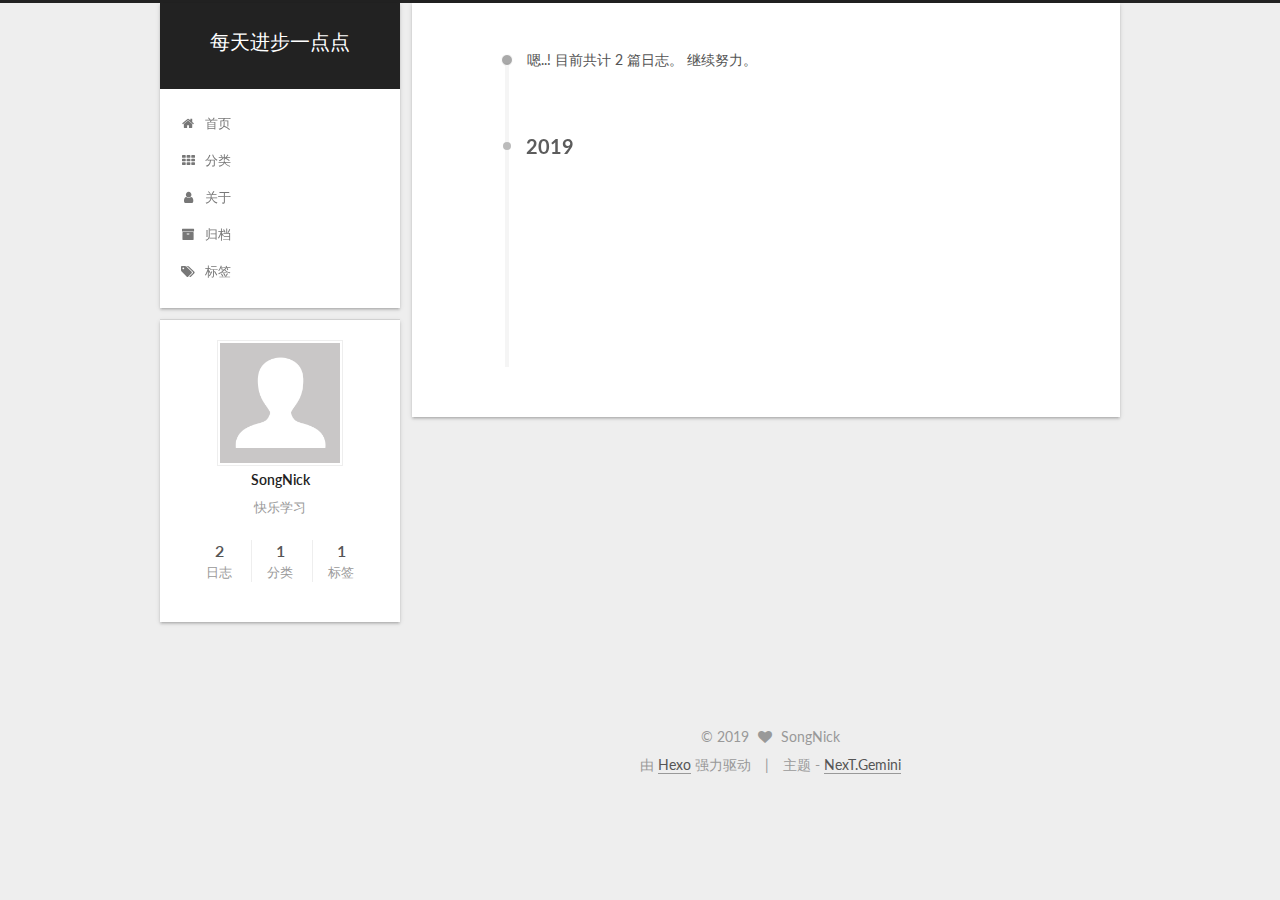
<file: archives/2019/09/index.html>
<!DOCTYPE html>



  


<html class="theme-next gemini use-motion" lang="zh-Hans">
<head><meta name="generator" content="Hexo 3.9.0">
  <meta charset="UTF-8">
<meta http-equiv="X-UA-Compatible" content="IE=edge">
<meta name="viewport" content="width=device-width, initial-scale=1, maximum-scale=1">
<meta name="theme-color" content="#222">









<meta http-equiv="Cache-Control" content="no-transform">
<meta http-equiv="Cache-Control" content="no-siteapp">















  
  
  <link href="/lib/fancybox/source/jquery.fancybox.css?v=2.1.5" rel="stylesheet" type="text/css">




  
  
  
  

  
    
    
  

  

  

  

  

  
    
    
    <link href="//fonts.googleapis.com/css?family=Lato:300,300italic,400,400italic,700,700italic&subset=latin,latin-ext" rel="stylesheet" type="text/css">
  






<link href="/lib/font-awesome/css/font-awesome.min.css?v=4.6.2" rel="stylesheet" type="text/css">

<link href="/css/main.css?v=5.1.2" rel="stylesheet" type="text/css">


  <meta name="keywords" content="TEst">








  <link rel="shortcut icon" type="image/x-icon" href="/favicon.ico?v=5.1.2">






<meta name="description" content="快乐学习">
<meta property="og:type" content="website">
<meta property="og:title" content="每天进步一点点">
<meta property="og:url" content="http://yoursite.com/archives/2019/09/index.html">
<meta property="og:site_name" content="每天进步一点点">
<meta property="og:description" content="快乐学习">
<meta property="og:locale" content="zh-Hans">
<meta name="twitter:card" content="summary">
<meta name="twitter:title" content="每天进步一点点">
<meta name="twitter:description" content="快乐学习">



<script type="text/javascript" id="hexo.configurations">
  var NexT = window.NexT || {};
  var CONFIG = {
    root: '/',
    scheme: 'Gemini',
    sidebar: {"position":"left","display":"post","offset":12,"offset_float":12,"b2t":false,"scrollpercent":false,"onmobile":false},
    fancybox: true,
    tabs: true,
    motion: true,
    duoshuo: {
      userId: '0',
      author: '博主'
    },
    algolia: {
      applicationID: '',
      apiKey: '',
      indexName: '',
      hits: {"per_page":10},
      labels: {"input_placeholder":"Search for Posts","hits_empty":"We didn't find any results for the search: ${query}","hits_stats":"${hits} results found in ${time} ms"}
    }
  };
</script>



  <link rel="canonical" href="http://yoursite.com/archives/2019/09/">





  <title>归档 | 每天进步一点点</title>
  














</head>

<body itemscope itemtype="http://schema.org/WebPage" lang="zh-Hans">

  
  
    
  

  <div class="container sidebar-position-left  page-archive  ">
    <div class="headband"></div>

    <header id="header" class="header" itemscope itemtype="http://schema.org/WPHeader">
      <div class="header-inner"><div class="site-brand-wrapper">
  <div class="site-meta ">
    

    <div class="custom-logo-site-title">
      <a href="/" class="brand" rel="start">
        <span class="logo-line-before"><i></i></span>
        <span class="site-title">每天进步一点点</span>
        <span class="logo-line-after"><i></i></span>
      </a>
    </div>
      
        <p class="site-subtitle"></p>
      
  </div>

  <div class="site-nav-toggle">
    <button>
      <span class="btn-bar"></span>
      <span class="btn-bar"></span>
      <span class="btn-bar"></span>
    </button>
  </div>
</div>

<nav class="site-nav">
  

  
    <ul id="menu" class="menu">
      
        
        <li class="menu-item menu-item-home">
          <a href="/" rel="section">
            
              <i class="menu-item-icon fa fa-fw fa-home"></i> <br>
            
            首页
          </a>
        </li>
      
        
        <li class="menu-item menu-item-categories">
          <a href="/categories/" rel="section">
            
              <i class="menu-item-icon fa fa-fw fa-th"></i> <br>
            
            分类
          </a>
        </li>
      
        
        <li class="menu-item menu-item-about">
          <a href="/about/" rel="section">
            
              <i class="menu-item-icon fa fa-fw fa-user"></i> <br>
            
            关于
          </a>
        </li>
      
        
        <li class="menu-item menu-item-archives">
          <a href="/archives/" rel="section">
            
              <i class="menu-item-icon fa fa-fw fa-archive"></i> <br>
            
            归档
          </a>
        </li>
      
        
        <li class="menu-item menu-item-tags">
          <a href="/tags/" rel="section">
            
              <i class="menu-item-icon fa fa-fw fa-tags"></i> <br>
            
            标签
          </a>
        </li>
      

      
    </ul>
  

  
</nav>



 </div>
    </header>

    <main id="main" class="main">
      <div class="main-inner">
        <div class="content-wrap">
          <div id="content" class="content">
            

  
  
  
  <div class="post-block archive">
    <div id="posts" class="posts-collapse">
      <span class="archive-move-on"></span>

      <span class="archive-page-counter">
        
        
        
          
        
        嗯..! 目前共计 2 篇日志。 继续努力。
      </span>

      

        
        
        

        
          
          <div class="collection-title">
            <h2 class="archive-year motion-element" id="archive-year-2019">2019</h2>
          </div>
        
        

        

  <article class="post post-type-normal" itemscope itemtype="http://schema.org/Article">
    <header class="post-header">

      <h2 class="post-title">
        
            <a class="post-title-link" href="/2019/09/05/减少我们的焦虑感/" itemprop="url">
              
                <span itemprop="name">减少我们的焦虑感</span>
              
            </a>
        
      </h2>

      <div class="post-meta">
        <time class="post-time" itemprop="dateCreated" datetime="2019-09-05T07:26:31+08:00" content="2019-09-05">
          09-05
        </time>
      </div>

    </header>
  </article>



      

        
        
        

        
        

        

  <article class="post post-type-normal" itemscope itemtype="http://schema.org/Article">
    <header class="post-header">

      <h2 class="post-title">
        
            <a class="post-title-link" href="/2019/09/04/接管烂代码我怎么办？/" itemprop="url">
              
                <span itemprop="name">接管烂代码我怎么办？</span>
              
            </a>
        
      </h2>

      <div class="post-meta">
        <time class="post-time" itemprop="dateCreated" datetime="2019-09-04T23:38:19+08:00" content="2019-09-04">
          09-04
        </time>
      </div>

    </header>
  </article>



      

    </div>
  </div>
  
  
  

  



          </div>
          


          

        </div>
        
          
  
  <div class="sidebar-toggle">
    <div class="sidebar-toggle-line-wrap">
      <span class="sidebar-toggle-line sidebar-toggle-line-first"></span>
      <span class="sidebar-toggle-line sidebar-toggle-line-middle"></span>
      <span class="sidebar-toggle-line sidebar-toggle-line-last"></span>
    </div>
  </div>

  <aside id="sidebar" class="sidebar">
    
    <div class="sidebar-inner">

      

      

      <section class="site-overview sidebar-panel sidebar-panel-active">
        <div class="site-author motion-element" itemprop="author" itemscope itemtype="http://schema.org/Person">
          <img class="site-author-image" itemprop="image" src="/images/avatar.gif" alt="SongNick">
          <p class="site-author-name" itemprop="name">SongNick</p>
           
              <p class="site-description motion-element" itemprop="description">快乐学习</p>
          
        </div>
        <nav class="site-state motion-element">

          
            <div class="site-state-item site-state-posts">
              <a href="/archives/">
                <span class="site-state-item-count">2</span>
                <span class="site-state-item-name">日志</span>
              </a>
            </div>
          

          
            
            
            <div class="site-state-item site-state-categories">
              <a href="/categories/index.html">
                <span class="site-state-item-count">1</span>
                <span class="site-state-item-name">分类</span>
              </a>
            </div>
          

          
            
            
            <div class="site-state-item site-state-tags">
              <a href="/tags/index.html">
                <span class="site-state-item-count">1</span>
                <span class="site-state-item-name">标签</span>
              </a>
            </div>
          

        </nav>

        

        <div class="links-of-author motion-element">
          
        </div>

        
        

        
        

        


      </section>

      

      

    </div>
  </aside>


        
      </div>
    </main>

    <footer id="footer" class="footer">
      <div class="footer-inner">
        <div class="copyright">
  
  &copy; 
  <span itemprop="copyrightYear">2019</span>
  <span class="with-love">
    <i class="fa fa-heart"></i>
  </span>
  <span class="author" itemprop="copyrightHolder">SongNick</span>
</div>


<div class="powered-by">
  由 <a class="theme-link" href="https://hexo.io">Hexo</a> 强力驱动
</div>

<div class="theme-info">
  主题 -
  <a class="theme-link" href="https://github.com/iissnan/hexo-theme-next">
    NexT.Gemini
  </a>
</div>


        

        
      </div>
    </footer>

    
      <div class="back-to-top">
        <i class="fa fa-arrow-up"></i>
        
      </div>
    

  </div>

  

<script type="text/javascript">
  if (Object.prototype.toString.call(window.Promise) !== '[object Function]') {
    window.Promise = null;
  }
</script>









  












  
  <script type="text/javascript" src="/lib/jquery/index.js?v=2.1.3"></script>

  
  <script type="text/javascript" src="/lib/fastclick/lib/fastclick.min.js?v=1.0.6"></script>

  
  <script type="text/javascript" src="/lib/jquery_lazyload/jquery.lazyload.js?v=1.9.7"></script>

  
  <script type="text/javascript" src="/lib/velocity/velocity.min.js?v=1.2.1"></script>

  
  <script type="text/javascript" src="/lib/velocity/velocity.ui.min.js?v=1.2.1"></script>

  
  <script type="text/javascript" src="/lib/fancybox/source/jquery.fancybox.pack.js?v=2.1.5"></script>


  


  <script type="text/javascript" src="/js/src/utils.js?v=5.1.2"></script>

  <script type="text/javascript" src="/js/src/motion.js?v=5.1.2"></script>



  
  


  <script type="text/javascript" src="/js/src/affix.js?v=5.1.2"></script>

  <script type="text/javascript" src="/js/src/schemes/pisces.js?v=5.1.2"></script>



  
  
    <script type="text/javascript" id="motion.page.archive">
      $('.archive-year').velocity('transition.slideLeftIn');
    </script>
  


  


  <script type="text/javascript" src="/js/src/bootstrap.js?v=5.1.2"></script>



  


  




	





  





  






  





  

  

  

  

  

  

</body>
</html>
</file>
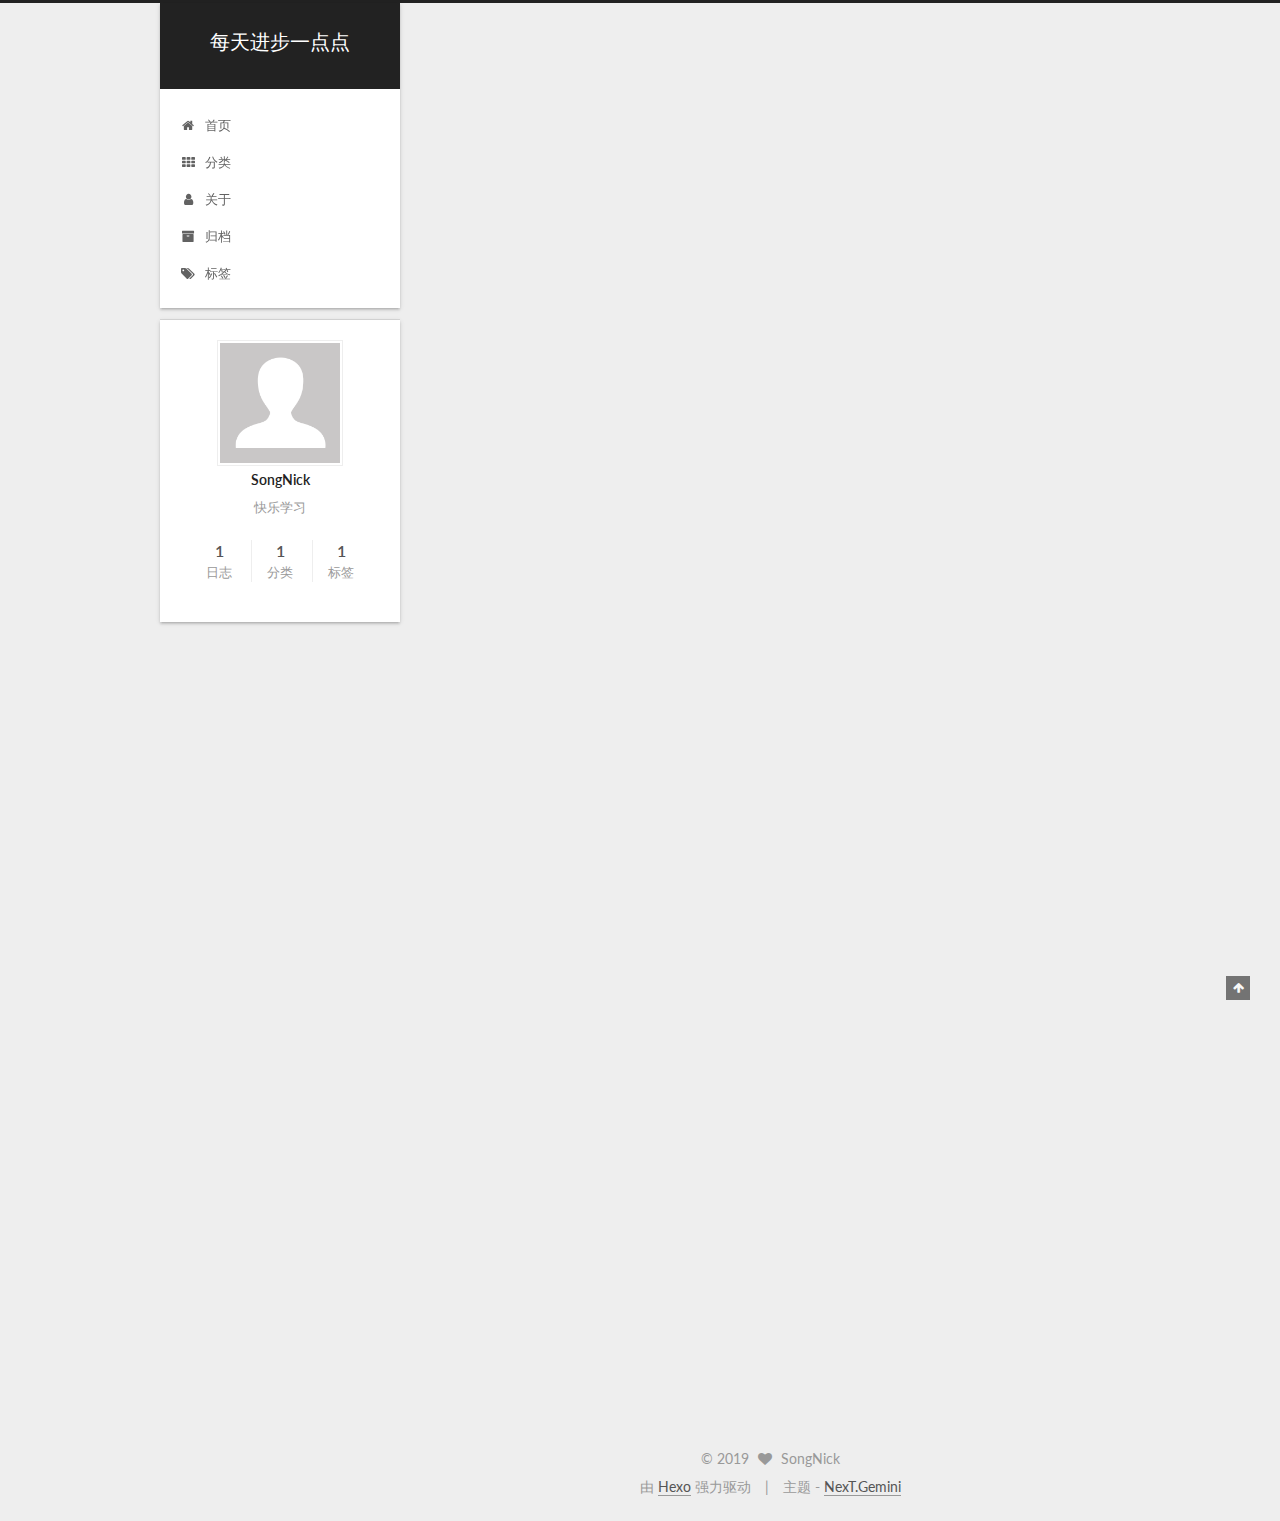
<file: 2019/09/04/接管烂代码我怎么办？/index.html>
<!DOCTYPE html>



  


<html class="theme-next gemini use-motion" lang="zh-Hans">
<head><meta name="generator" content="Hexo 3.9.0">
  <meta charset="UTF-8">
<meta http-equiv="X-UA-Compatible" content="IE=edge">
<meta name="viewport" content="width=device-width, initial-scale=1, maximum-scale=1">
<meta name="theme-color" content="#222">









<meta http-equiv="Cache-Control" content="no-transform">
<meta http-equiv="Cache-Control" content="no-siteapp">















  
  
  <link href="/lib/fancybox/source/jquery.fancybox.css?v=2.1.5" rel="stylesheet" type="text/css">




  
  
  
  

  
    
    
  

  

  

  

  

  
    
    
    <link href="//fonts.googleapis.com/css?family=Lato:300,300italic,400,400italic,700,700italic&subset=latin,latin-ext" rel="stylesheet" type="text/css">
  






<link href="/lib/font-awesome/css/font-awesome.min.css?v=4.6.2" rel="stylesheet" type="text/css">

<link href="/css/main.css?v=5.1.2" rel="stylesheet" type="text/css">


  <meta name="keywords" content="随笔,">








  <link rel="shortcut icon" type="image/x-icon" href="/favicon.ico?v=5.1.2">






<meta name="description" content="我们在入职新公司或者加入新团队的时候，往往都会面临着很多问题：融入团队、快速熟悉项目、熟悉整个团队的环境等等。最近对于怎么快速的接手项目有了一些自己的想法，记录下来方便以后整理和补充。 对于工程师的整个开发的生涯来说，免不了需要接手别人的项目、相关业务等。其实我看到很多人在网上吐槽，说接手的代码或者说入职新公司，别人的代码有多烂，甚至想离职了，其实对于这个问题，我一直保持着中立的态度。一直以来我发">
<meta name="keywords" content="随笔">
<meta property="og:type" content="article">
<meta property="og:title" content="接管烂代码我怎么办？">
<meta property="og:url" content="http://yoursite.com/2019/09/04/接管烂代码我怎么办？/index.html">
<meta property="og:site_name" content="每天进步一点点">
<meta property="og:description" content="我们在入职新公司或者加入新团队的时候，往往都会面临着很多问题：融入团队、快速熟悉项目、熟悉整个团队的环境等等。最近对于怎么快速的接手项目有了一些自己的想法，记录下来方便以后整理和补充。 对于工程师的整个开发的生涯来说，免不了需要接手别人的项目、相关业务等。其实我看到很多人在网上吐槽，说接手的代码或者说入职新公司，别人的代码有多烂，甚至想离职了，其实对于这个问题，我一直保持着中立的态度。一直以来我发">
<meta property="og:locale" content="zh-Hans">
<meta property="og:updated_time" content="2019-09-09T23:19:27.000Z">
<meta name="twitter:card" content="summary">
<meta name="twitter:title" content="接管烂代码我怎么办？">
<meta name="twitter:description" content="我们在入职新公司或者加入新团队的时候，往往都会面临着很多问题：融入团队、快速熟悉项目、熟悉整个团队的环境等等。最近对于怎么快速的接手项目有了一些自己的想法，记录下来方便以后整理和补充。 对于工程师的整个开发的生涯来说，免不了需要接手别人的项目、相关业务等。其实我看到很多人在网上吐槽，说接手的代码或者说入职新公司，别人的代码有多烂，甚至想离职了，其实对于这个问题，我一直保持着中立的态度。一直以来我发">



<script type="text/javascript" id="hexo.configurations">
  var NexT = window.NexT || {};
  var CONFIG = {
    root: '/',
    scheme: 'Gemini',
    sidebar: {"position":"left","display":"post","offset":12,"offset_float":12,"b2t":false,"scrollpercent":false,"onmobile":false},
    fancybox: true,
    tabs: true,
    motion: true,
    duoshuo: {
      userId: '0',
      author: '博主'
    },
    algolia: {
      applicationID: '',
      apiKey: '',
      indexName: '',
      hits: {"per_page":10},
      labels: {"input_placeholder":"Search for Posts","hits_empty":"We didn't find any results for the search: ${query}","hits_stats":"${hits} results found in ${time} ms"}
    }
  };
</script>



  <link rel="canonical" href="http://yoursite.com/2019/09/04/接管烂代码我怎么办？/">





  <title>接管烂代码我怎么办？ | 每天进步一点点</title>
  














</head>

<body itemscope itemtype="http://schema.org/WebPage" lang="zh-Hans">

  
  
    
  

  <div class="container sidebar-position-left page-post-detail ">
    <div class="headband"></div>

    <header id="header" class="header" itemscope itemtype="http://schema.org/WPHeader">
      <div class="header-inner"><div class="site-brand-wrapper">
  <div class="site-meta ">
    

    <div class="custom-logo-site-title">
      <a href="/" class="brand" rel="start">
        <span class="logo-line-before"><i></i></span>
        <span class="site-title">每天进步一点点</span>
        <span class="logo-line-after"><i></i></span>
      </a>
    </div>
      
        <p class="site-subtitle"></p>
      
  </div>

  <div class="site-nav-toggle">
    <button>
      <span class="btn-bar"></span>
      <span class="btn-bar"></span>
      <span class="btn-bar"></span>
    </button>
  </div>
</div>

<nav class="site-nav">
  

  
    <ul id="menu" class="menu">
      
        
        <li class="menu-item menu-item-home">
          <a href="/" rel="section">
            
              <i class="menu-item-icon fa fa-fw fa-home"></i> <br>
            
            首页
          </a>
        </li>
      
        
        <li class="menu-item menu-item-categories">
          <a href="/categories/" rel="section">
            
              <i class="menu-item-icon fa fa-fw fa-th"></i> <br>
            
            分类
          </a>
        </li>
      
        
        <li class="menu-item menu-item-about">
          <a href="/about/" rel="section">
            
              <i class="menu-item-icon fa fa-fw fa-user"></i> <br>
            
            关于
          </a>
        </li>
      
        
        <li class="menu-item menu-item-archives">
          <a href="/archives/" rel="section">
            
              <i class="menu-item-icon fa fa-fw fa-archive"></i> <br>
            
            归档
          </a>
        </li>
      
        
        <li class="menu-item menu-item-tags">
          <a href="/tags/" rel="section">
            
              <i class="menu-item-icon fa fa-fw fa-tags"></i> <br>
            
            标签
          </a>
        </li>
      

      
    </ul>
  

  
</nav>



 </div>
    </header>

    <main id="main" class="main">
      <div class="main-inner">
        <div class="content-wrap">
          <div id="content" class="content">
            

  <div id="posts" class="posts-expand">
    

  

  
  
  

  <article class="post post-type-normal" itemscope itemtype="http://schema.org/Article">
  
  
  
  <div class="post-block">
    <link itemprop="mainEntityOfPage" href="http://yoursite.com/2019/09/04/接管烂代码我怎么办？/">

    <span hidden itemprop="author" itemscope itemtype="http://schema.org/Person">
      <meta itemprop="name" content="SongNick">
      <meta itemprop="description" content>
      <meta itemprop="image" content="/images/avatar.gif">
    </span>

    <span hidden itemprop="publisher" itemscope itemtype="http://schema.org/Organization">
      <meta itemprop="name" content="每天进步一点点">
    </span>

    
      <header class="post-header">

        
        
          <h1 class="post-title" itemprop="name headline">接管烂代码我怎么办？</h1>
        

        <div class="post-meta">
          <span class="post-time">
            
              <span class="post-meta-item-icon">
                <i class="fa fa-calendar-o"></i>
              </span>
              
                <span class="post-meta-item-text">发表于</span>
              
              <time title="创建于" itemprop="dateCreated datePublished" datetime="2019-09-04T23:38:19+08:00">
                2019-09-04
              </time>
            

            

            
          </span>

          
            <span class="post-category">
            
              <span class="post-meta-divider">|</span>
            
              <span class="post-meta-item-icon">
                <i class="fa fa-folder-o"></i>
              </span>
              
                <span class="post-meta-item-text">分类于</span>
              
              
                <span itemprop="about" itemscope itemtype="http://schema.org/Thing">
                  <a href="/categories/随想/" itemprop="url" rel="index">
                    <span itemprop="name">随想</span>
                  </a>
                </span>

                
                
              
            </span>
          

          
            
          

          
          

          

          

          

        </div>
      </header>
    

    
    
    
    <div class="post-body" itemprop="articleBody">

      
      

      
        <p>我们在入职新公司或者加入新团队的时候，往往都会面临着很多问题：融入团队、快速熟悉项目、熟悉整个团队的环境等等。最近对于怎么快速的接手项目有了一些自己的想法，记录下来方便以后整理和补充。</p>
<p>对于工程师的整个开发的生涯来说，免不了需要接手别人的项目、相关业务等。其实我看到很多人在网上吐槽，说接手的代码或者说入职新公司，别人的代码有多烂，甚至想离职了，其实对于这个问题，我一直保持着中立的态度。一直以来我发现很多人都受不了别人写的代码，感觉很乱或者很low，其实这些埋冤对我们来说根本没有太多的好处，我们要想想，就是这么烂的代码，它支撑了几千万的DAU(举例)，保证每天为公司带来几百万的收入(举例)，这就是它最大的商业价值。一顿埋冤之后我们还是需要维护别人的代码，还是需要在这堆烂代码上添加需求，修复Bug等。那么我们可以从哪些方面来提高我们的能力，让我们快速的融入“烂代码”当中，同时自己也不要被别人骂呢。</p>
<ol>
<li><p>快速熟悉代码结构：UML、时序<br>我们很多时候看别人的代码感觉晦涩难懂，往往一个很大的原因就是我们没有理解里面的代码逻辑，我们在看这部分逻辑结构的时候没有用作者的思维来看这段代码(这个确实也挺难做到的)。<br>使用UML工具画出类的依赖关系，主要包括相关的接口实现、继承、组合等关系。这个工作我们可以把大部分的类关系做到心中有数，同时强制我们把整个业务模块中的类联系到一起，对于我们从整体上了解代码逻辑非常有帮助。只有我们对代码足够的熟悉，在排查问题的时候很快就知道需要到哪个类里面去找对应的问题，达到快速定位问题的效果，而不会再从头看逻辑定位到是哪个类的问题。<br>使用工具画出时序图，主要包含相关业务链路的时序图。举例来说在购物详情页，我点击购买以后整个的链路时许图时怎样的，通过这个方法可以帮助我们快速的理解业务的流程中牵扯到了哪些业务模块，并且把第一部分我们绘制的依赖关系图线性的联系到了一起，这样会让我们对这个业务模块的逻辑更加清晰。</p>
</li>
<li><p>别被别人骂：保证自己的代码质量<br>人就是这样，往往指责别人的时候，看不到自己的短处。作为工程师的我们也是这样，总是嫌弃别人的代码写的烂，但是我们需要自己问一下自己，别人在接手我们的代码的时候会不会也会这样呢，当我们时常这样问自己的时候，我相信我们就会更多的考虑自己的代码结构了。前面有说道，如果这个项目特别大，支撑了几百甚至上千万的DAU的时候，我们不会大刀阔斧的修改代码，但是我们需要保证自己在做需求、修复Bug的时候代码的整洁和可读性，在你自己的代码中。</p>
</li>
<li><p>留点什么：新业务要有资料<br>当我们在做新业务、或者新产品的时候，我们在快速迭代完成之后，一定要及时的返回整理，主要是使用第一部分的内容，包括类的依赖关系、时许图，同时也需要包括这个业务的功能点，要达到某天你请假了，别人看看这个文档也能帮忙简单的看看一些问题（当然某天你要离职了当天就可以交接完了，哈哈哈哈），所以我们平时一定要让自己所写的代码形成文字上的体系，以不同的形式展示出来，让别人多方位的知道你的代码结构，各种黑科技，各种设计模式，就是牛掰！！！</p>
</li>
</ol>

      
    </div>
    
    
    

    

    

    

    <footer class="post-footer">
      
        <div class="post-tags">
          
            <a href="/tags/随笔/" rel="tag"># 随笔</a>
          
        </div>
      

      
      
      

      

      
      
    </footer>
  </div>
  
  
  
  </article>



    <div class="post-spread">
      
    </div>
  </div>


          </div>
          


          
  <div class="comments" id="comments">
    
  </div>


        </div>
        
          
  
  <div class="sidebar-toggle">
    <div class="sidebar-toggle-line-wrap">
      <span class="sidebar-toggle-line sidebar-toggle-line-first"></span>
      <span class="sidebar-toggle-line sidebar-toggle-line-middle"></span>
      <span class="sidebar-toggle-line sidebar-toggle-line-last"></span>
    </div>
  </div>

  <aside id="sidebar" class="sidebar">
    
    <div class="sidebar-inner">

      

      

      <section class="site-overview sidebar-panel sidebar-panel-active">
        <div class="site-author motion-element" itemprop="author" itemscope itemtype="http://schema.org/Person">
          <img class="site-author-image" itemprop="image" src="/images/avatar.gif" alt="SongNick">
          <p class="site-author-name" itemprop="name">SongNick</p>
           
              <p class="site-description motion-element" itemprop="description">快乐学习</p>
          
        </div>
        <nav class="site-state motion-element">

          
            <div class="site-state-item site-state-posts">
              <a href="/archives/">
                <span class="site-state-item-count">1</span>
                <span class="site-state-item-name">日志</span>
              </a>
            </div>
          

          
            
            
            <div class="site-state-item site-state-categories">
              <a href="/categories/index.html">
                <span class="site-state-item-count">1</span>
                <span class="site-state-item-name">分类</span>
              </a>
            </div>
          

          
            
            
            <div class="site-state-item site-state-tags">
              <a href="/tags/index.html">
                <span class="site-state-item-count">1</span>
                <span class="site-state-item-name">标签</span>
              </a>
            </div>
          

        </nav>

        

        <div class="links-of-author motion-element">
          
        </div>

        
        

        
        

        


      </section>

      

      

    </div>
  </aside>


        
      </div>
    </main>

    <footer id="footer" class="footer">
      <div class="footer-inner">
        <div class="copyright">
  
  &copy; 
  <span itemprop="copyrightYear">2019</span>
  <span class="with-love">
    <i class="fa fa-heart"></i>
  </span>
  <span class="author" itemprop="copyrightHolder">SongNick</span>
</div>


<div class="powered-by">
  由 <a class="theme-link" href="https://hexo.io">Hexo</a> 强力驱动
</div>

<div class="theme-info">
  主题 -
  <a class="theme-link" href="https://github.com/iissnan/hexo-theme-next">
    NexT.Gemini
  </a>
</div>


        

        
      </div>
    </footer>

    
      <div class="back-to-top">
        <i class="fa fa-arrow-up"></i>
        
      </div>
    

  </div>

  

<script type="text/javascript">
  if (Object.prototype.toString.call(window.Promise) !== '[object Function]') {
    window.Promise = null;
  }
</script>









  












  
  <script type="text/javascript" src="/lib/jquery/index.js?v=2.1.3"></script>

  
  <script type="text/javascript" src="/lib/fastclick/lib/fastclick.min.js?v=1.0.6"></script>

  
  <script type="text/javascript" src="/lib/jquery_lazyload/jquery.lazyload.js?v=1.9.7"></script>

  
  <script type="text/javascript" src="/lib/velocity/velocity.min.js?v=1.2.1"></script>

  
  <script type="text/javascript" src="/lib/velocity/velocity.ui.min.js?v=1.2.1"></script>

  
  <script type="text/javascript" src="/lib/fancybox/source/jquery.fancybox.pack.js?v=2.1.5"></script>


  


  <script type="text/javascript" src="/js/src/utils.js?v=5.1.2"></script>

  <script type="text/javascript" src="/js/src/motion.js?v=5.1.2"></script>



  
  


  <script type="text/javascript" src="/js/src/affix.js?v=5.1.2"></script>

  <script type="text/javascript" src="/js/src/schemes/pisces.js?v=5.1.2"></script>



  
  <script type="text/javascript" src="/js/src/scrollspy.js?v=5.1.2"></script>
<script type="text/javascript" src="/js/src/post-details.js?v=5.1.2"></script>



  


  <script type="text/javascript" src="/js/src/bootstrap.js?v=5.1.2"></script>



  


  




	





  





  






  





  

  

  

  

  

  

</body>
</html>
</file>
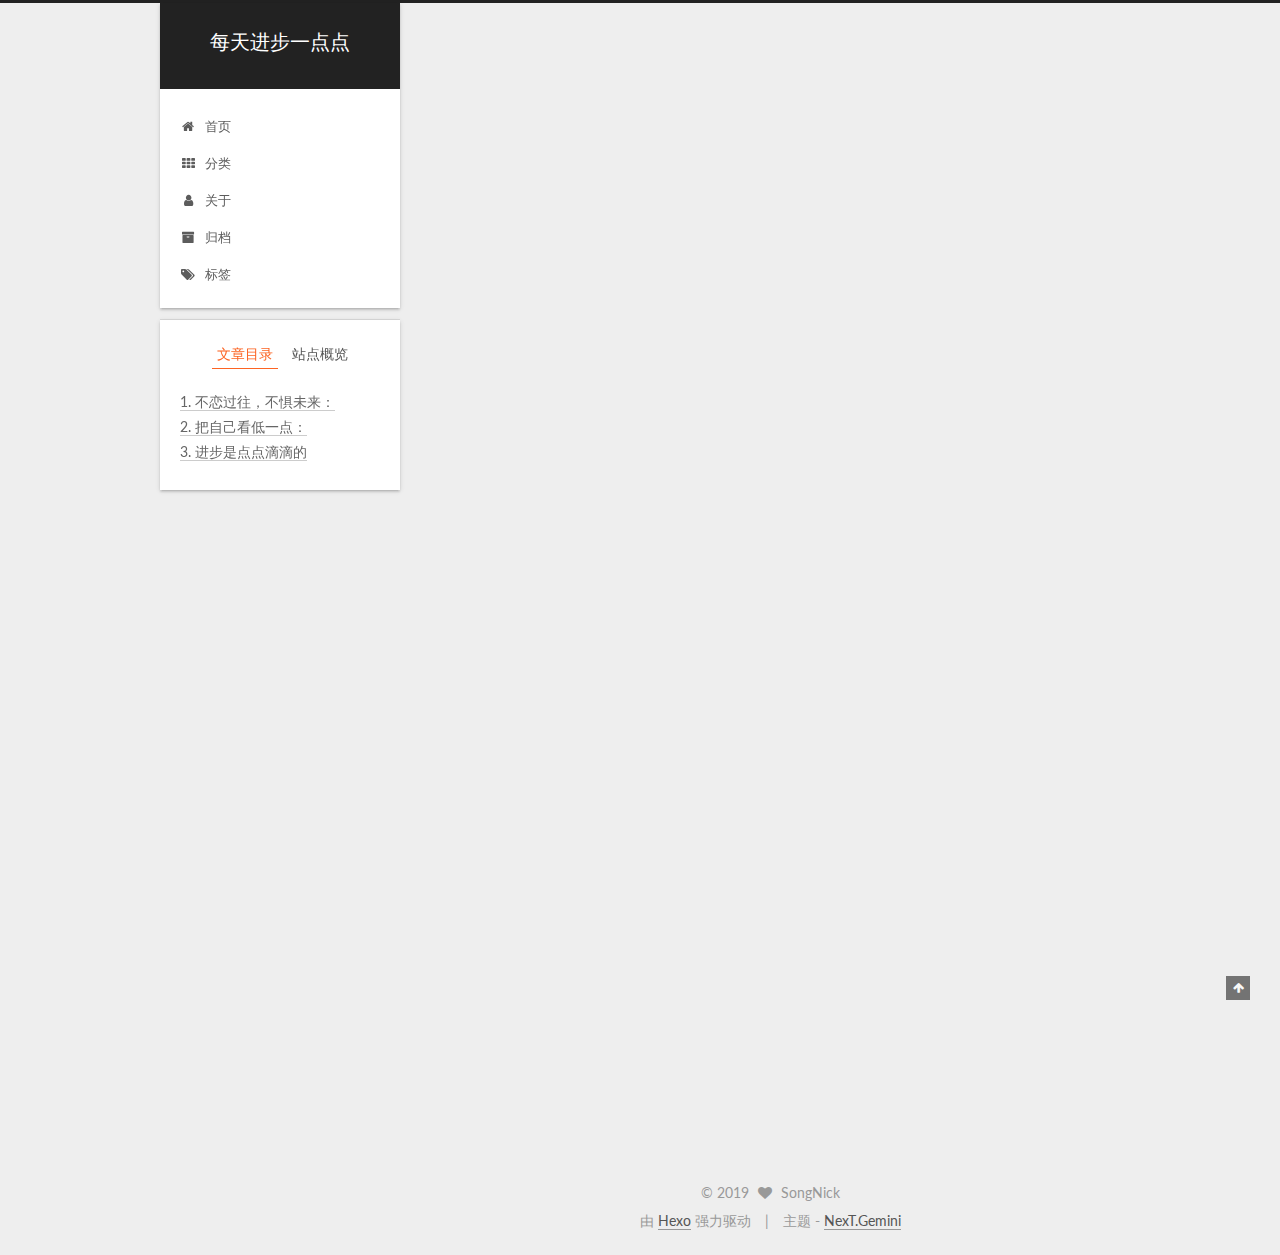
<file: 2019/09/05/减少我们的焦虑感/index.html>
<!DOCTYPE html>



  


<html class="theme-next gemini use-motion" lang="zh-Hans">
<head><meta name="generator" content="Hexo 3.9.0">
  <meta charset="UTF-8">
<meta http-equiv="X-UA-Compatible" content="IE=edge">
<meta name="viewport" content="width=device-width, initial-scale=1, maximum-scale=1">
<meta name="theme-color" content="#222">









<meta http-equiv="Cache-Control" content="no-transform">
<meta http-equiv="Cache-Control" content="no-siteapp">















  
  
  <link href="/lib/fancybox/source/jquery.fancybox.css?v=2.1.5" rel="stylesheet" type="text/css">




  
  
  
  

  
    
    
  

  

  

  

  

  
    
    
    <link href="//fonts.googleapis.com/css?family=Lato:300,300italic,400,400italic,700,700italic&subset=latin,latin-ext" rel="stylesheet" type="text/css">
  






<link href="/lib/font-awesome/css/font-awesome.min.css?v=4.6.2" rel="stylesheet" type="text/css">

<link href="/css/main.css?v=5.1.2" rel="stylesheet" type="text/css">


  <meta name="keywords" content="随笔,">








  <link rel="shortcut icon" type="image/x-icon" href="/favicon.ico?v=5.1.2">






<meta name="description" content="其实发现一个比较普遍的现象，现在的人们越来越忙了，大家联系的时间也比较少，好像每天都是在忙于工作，和朋友聚会、和家人团聚的时间越来越少。如果朋友圈再不经常发个状态，还真的以为你不在了。 其实忙也引起了另外的一个问题，大家都很焦虑，最近偶尔和朋友聚到一起，给我的感觉大家都很焦虑，主要是下面几个问题：  自己的知识技能不够好，很担心换不了工作，或者换不到好工作； 自己工作多年，但是能力感觉不是很好，精">
<meta name="keywords" content="随笔">
<meta property="og:type" content="article">
<meta property="og:title" content="减少我们的焦虑感">
<meta property="og:url" content="http://yoursite.com/2019/09/05/减少我们的焦虑感/index.html">
<meta property="og:site_name" content="每天进步一点点">
<meta property="og:description" content="其实发现一个比较普遍的现象，现在的人们越来越忙了，大家联系的时间也比较少，好像每天都是在忙于工作，和朋友聚会、和家人团聚的时间越来越少。如果朋友圈再不经常发个状态，还真的以为你不在了。 其实忙也引起了另外的一个问题，大家都很焦虑，最近偶尔和朋友聚到一起，给我的感觉大家都很焦虑，主要是下面几个问题：  自己的知识技能不够好，很担心换不了工作，或者换不到好工作； 自己工作多年，但是能力感觉不是很好，精">
<meta property="og:locale" content="zh-Hans">
<meta property="og:updated_time" content="2019-09-09T23:31:31.000Z">
<meta name="twitter:card" content="summary">
<meta name="twitter:title" content="减少我们的焦虑感">
<meta name="twitter:description" content="其实发现一个比较普遍的现象，现在的人们越来越忙了，大家联系的时间也比较少，好像每天都是在忙于工作，和朋友聚会、和家人团聚的时间越来越少。如果朋友圈再不经常发个状态，还真的以为你不在了。 其实忙也引起了另外的一个问题，大家都很焦虑，最近偶尔和朋友聚到一起，给我的感觉大家都很焦虑，主要是下面几个问题：  自己的知识技能不够好，很担心换不了工作，或者换不到好工作； 自己工作多年，但是能力感觉不是很好，精">



<script type="text/javascript" id="hexo.configurations">
  var NexT = window.NexT || {};
  var CONFIG = {
    root: '/',
    scheme: 'Gemini',
    sidebar: {"position":"left","display":"post","offset":12,"offset_float":12,"b2t":false,"scrollpercent":false,"onmobile":false},
    fancybox: true,
    tabs: true,
    motion: true,
    duoshuo: {
      userId: '0',
      author: '博主'
    },
    algolia: {
      applicationID: '',
      apiKey: '',
      indexName: '',
      hits: {"per_page":10},
      labels: {"input_placeholder":"Search for Posts","hits_empty":"We didn't find any results for the search: ${query}","hits_stats":"${hits} results found in ${time} ms"}
    }
  };
</script>



  <link rel="canonical" href="http://yoursite.com/2019/09/05/减少我们的焦虑感/">





  <title>减少我们的焦虑感 | 每天进步一点点</title>
  














</head>

<body itemscope itemtype="http://schema.org/WebPage" lang="zh-Hans">

  
  
    
  

  <div class="container sidebar-position-left page-post-detail ">
    <div class="headband"></div>

    <header id="header" class="header" itemscope itemtype="http://schema.org/WPHeader">
      <div class="header-inner"><div class="site-brand-wrapper">
  <div class="site-meta ">
    

    <div class="custom-logo-site-title">
      <a href="/" class="brand" rel="start">
        <span class="logo-line-before"><i></i></span>
        <span class="site-title">每天进步一点点</span>
        <span class="logo-line-after"><i></i></span>
      </a>
    </div>
      
        <p class="site-subtitle"></p>
      
  </div>

  <div class="site-nav-toggle">
    <button>
      <span class="btn-bar"></span>
      <span class="btn-bar"></span>
      <span class="btn-bar"></span>
    </button>
  </div>
</div>

<nav class="site-nav">
  

  
    <ul id="menu" class="menu">
      
        
        <li class="menu-item menu-item-home">
          <a href="/" rel="section">
            
              <i class="menu-item-icon fa fa-fw fa-home"></i> <br>
            
            首页
          </a>
        </li>
      
        
        <li class="menu-item menu-item-categories">
          <a href="/categories/" rel="section">
            
              <i class="menu-item-icon fa fa-fw fa-th"></i> <br>
            
            分类
          </a>
        </li>
      
        
        <li class="menu-item menu-item-about">
          <a href="/about/" rel="section">
            
              <i class="menu-item-icon fa fa-fw fa-user"></i> <br>
            
            关于
          </a>
        </li>
      
        
        <li class="menu-item menu-item-archives">
          <a href="/archives/" rel="section">
            
              <i class="menu-item-icon fa fa-fw fa-archive"></i> <br>
            
            归档
          </a>
        </li>
      
        
        <li class="menu-item menu-item-tags">
          <a href="/tags/" rel="section">
            
              <i class="menu-item-icon fa fa-fw fa-tags"></i> <br>
            
            标签
          </a>
        </li>
      

      
    </ul>
  

  
</nav>



 </div>
    </header>

    <main id="main" class="main">
      <div class="main-inner">
        <div class="content-wrap">
          <div id="content" class="content">
            

  <div id="posts" class="posts-expand">
    

  

  
  
  

  <article class="post post-type-normal" itemscope itemtype="http://schema.org/Article">
  
  
  
  <div class="post-block">
    <link itemprop="mainEntityOfPage" href="http://yoursite.com/2019/09/05/减少我们的焦虑感/">

    <span hidden itemprop="author" itemscope itemtype="http://schema.org/Person">
      <meta itemprop="name" content="SongNick">
      <meta itemprop="description" content>
      <meta itemprop="image" content="/images/avatar.gif">
    </span>

    <span hidden itemprop="publisher" itemscope itemtype="http://schema.org/Organization">
      <meta itemprop="name" content="每天进步一点点">
    </span>

    
      <header class="post-header">

        
        
          <h1 class="post-title" itemprop="name headline">减少我们的焦虑感</h1>
        

        <div class="post-meta">
          <span class="post-time">
            
              <span class="post-meta-item-icon">
                <i class="fa fa-calendar-o"></i>
              </span>
              
                <span class="post-meta-item-text">发表于</span>
              
              <time title="创建于" itemprop="dateCreated datePublished" datetime="2019-09-05T07:26:31+08:00">
                2019-09-05
              </time>
            

            

            
          </span>

          
            <span class="post-category">
            
              <span class="post-meta-divider">|</span>
            
              <span class="post-meta-item-icon">
                <i class="fa fa-folder-o"></i>
              </span>
              
                <span class="post-meta-item-text">分类于</span>
              
              
                <span itemprop="about" itemscope itemtype="http://schema.org/Thing">
                  <a href="/categories/随想/" itemprop="url" rel="index">
                    <span itemprop="name">随想</span>
                  </a>
                </span>

                
                
              
            </span>
          

          
            
          

          
          

          

          

          

        </div>
      </header>
    

    
    
    
    <div class="post-body" itemprop="articleBody">

      
      

      
        <p>其实发现一个比较普遍的现象，现在的人们越来越忙了，大家联系的时间也比较少，好像每天都是在忙于工作，和朋友聚会、和家人团聚的时间越来越少。如果朋友圈再不经常发个状态，还真的以为你不在了。</p>
<p>其实忙也引起了另外的一个问题，大家都很焦虑，最近偶尔和朋友聚到一起，给我的感觉大家都很焦虑，主要是下面几个问题：</p>
<ol>
<li>自己的知识技能不够好，很担心换不了工作，或者换不到好工作；</li>
<li>自己工作多年，但是能力感觉不是很好，精力也没有比年轻人充足，感觉要被社会淘汰了，再过几年估计连工作都找不到了；</li>
<li>感觉现在的工作环境很差，不如以前待得公司舒服或者环境好；</li>
</ol>
<p>上面说到的问题，其实我们每个人或多或少都会遇到，只是不是每个人都能很好的处理，有的人会不断放大，最终弄的影响自己的生活、工作等。这里我想从我的角度分析和处理这种焦虑感；</p>
<h4 id="不恋过往，不惧未来："><a href="#不恋过往，不惧未来：" class="headerlink" title="不恋过往，不惧未来："></a>不恋过往，不惧未来：</h4><pre><code>这句话是从内网看到的，感觉还是挺感触的。
有的时候我们就是太迷恋过往了，害怕未来的道路了。比如说担心自己找不到工作，其实工作真的是找不到吗，只是大家站在现在自己的制高点，想换一个更好的工作—工资更高；如果你愿意降低自己的工作待遇和环境，我理解找个养家糊口的工作还是没有问题的；
还有一点是我们的能力不是足够的强，往往需要借助于现在工作的平台来获取到这份不错的待遇，由于每个人的价值是有生命周期的，过了一定的时间，如果你没有增值，你的价值就会大大降低，所以有人生怕哪天自己会被淘汰，靠着自己的能力没有办法生活了，所以很害怕未来。
所以，放弃焦虑，花点时间让自己变的能力更强，让别人依赖你。</code></pre><h4 id="把自己看低一点："><a href="#把自己看低一点：" class="headerlink" title="把自己看低一点："></a>把自己看低一点：</h4><pre><code>这句话是从朋友圈看到的，感觉和很多人的状态还是挺契合的，很多时候我们自己都认为自己能力很好，与众不同，肯定有一番大的作为。
如果有了与众不同的想法总会感觉现在的环境不行，谁谁谁能力一般却能拿到那么好的结果，或者其他的各种埋冤，其实想想有的时候还是自己把自己太当回事了。我们需要时刻的反省自己我们的能力是不是真的足够强了，强到我可以带着一帮人干出来一件牛逼的事情、强到我能养活一帮人。
所以，降低自己的姿态，好好充实自己，让自己能力变强，让别人依赖你。</code></pre><h4 id="进步是点点滴滴的"><a href="#进步是点点滴滴的" class="headerlink" title="进步是点点滴滴的"></a>进步是点点滴滴的</h4><pre><code>现在很多人焦虑时，还有一点是整个社会节奏都很快，很多东西都想速成，做技术的也是这样，恨不得学很多技术，但是每个人的时间是有限的，我建议大家还是合理的规划自己要学的东西。从点点滴滴学起来。
技术上我建议大家还是不断的学习最基础的东西—数据结构、网络、系统等，这个基础的东西到任何时候都不会过时，不管你是用java、python或者算法等，这些基础的东西永远都是需要的。</code></pre>
      
    </div>
    
    
    

    

    

    

    <footer class="post-footer">
      
        <div class="post-tags">
          
            <a href="/tags/随笔/" rel="tag"># 随笔</a>
          
        </div>
      

      
      
      

      
        <div class="post-nav">
          <div class="post-nav-next post-nav-item">
            
              <a href="/2019/09/04/接管烂代码我怎么办？/" rel="next" title="接管烂代码我怎么办？">
                <i class="fa fa-chevron-left"></i> 接管烂代码我怎么办？
              </a>
            
          </div>

          <span class="post-nav-divider"></span>

          <div class="post-nav-prev post-nav-item">
            
          </div>
        </div>
      

      
      
    </footer>
  </div>
  
  
  
  </article>



    <div class="post-spread">
      
    </div>
  </div>


          </div>
          


          
  <div class="comments" id="comments">
    
  </div>


        </div>
        
          
  
  <div class="sidebar-toggle">
    <div class="sidebar-toggle-line-wrap">
      <span class="sidebar-toggle-line sidebar-toggle-line-first"></span>
      <span class="sidebar-toggle-line sidebar-toggle-line-middle"></span>
      <span class="sidebar-toggle-line sidebar-toggle-line-last"></span>
    </div>
  </div>

  <aside id="sidebar" class="sidebar">
    
    <div class="sidebar-inner">

      

      
        <ul class="sidebar-nav motion-element">
          <li class="sidebar-nav-toc sidebar-nav-active" data-target="post-toc-wrap">
            文章目录
          </li>
          <li class="sidebar-nav-overview" data-target="site-overview">
            站点概览
          </li>
        </ul>
      

      <section class="site-overview sidebar-panel">
        <div class="site-author motion-element" itemprop="author" itemscope itemtype="http://schema.org/Person">
          <img class="site-author-image" itemprop="image" src="/images/avatar.gif" alt="SongNick">
          <p class="site-author-name" itemprop="name">SongNick</p>
           
              <p class="site-description motion-element" itemprop="description">快乐学习</p>
          
        </div>
        <nav class="site-state motion-element">

          
            <div class="site-state-item site-state-posts">
              <a href="/archives/">
                <span class="site-state-item-count">2</span>
                <span class="site-state-item-name">日志</span>
              </a>
            </div>
          

          
            
            
            <div class="site-state-item site-state-categories">
              <a href="/categories/index.html">
                <span class="site-state-item-count">1</span>
                <span class="site-state-item-name">分类</span>
              </a>
            </div>
          

          
            
            
            <div class="site-state-item site-state-tags">
              <a href="/tags/index.html">
                <span class="site-state-item-count">1</span>
                <span class="site-state-item-name">标签</span>
              </a>
            </div>
          

        </nav>

        

        <div class="links-of-author motion-element">
          
        </div>

        
        

        
        

        


      </section>

      
      <!--noindex-->
        <section class="post-toc-wrap motion-element sidebar-panel sidebar-panel-active">
          <div class="post-toc">

            
              
            

            
              <div class="post-toc-content"><ol class="nav"><li class="nav-item nav-level-4"><a class="nav-link" href="#不恋过往，不惧未来："><span class="nav-number">1.</span> <span class="nav-text">不恋过往，不惧未来：</span></a></li><li class="nav-item nav-level-4"><a class="nav-link" href="#把自己看低一点："><span class="nav-number">2.</span> <span class="nav-text">把自己看低一点：</span></a></li><li class="nav-item nav-level-4"><a class="nav-link" href="#进步是点点滴滴的"><span class="nav-number">3.</span> <span class="nav-text">进步是点点滴滴的</span></a></li></ol></div>
            

          </div>
        </section>
      <!--/noindex-->
      

      

    </div>
  </aside>


        
      </div>
    </main>

    <footer id="footer" class="footer">
      <div class="footer-inner">
        <div class="copyright">
  
  &copy; 
  <span itemprop="copyrightYear">2019</span>
  <span class="with-love">
    <i class="fa fa-heart"></i>
  </span>
  <span class="author" itemprop="copyrightHolder">SongNick</span>
</div>


<div class="powered-by">
  由 <a class="theme-link" href="https://hexo.io">Hexo</a> 强力驱动
</div>

<div class="theme-info">
  主题 -
  <a class="theme-link" href="https://github.com/iissnan/hexo-theme-next">
    NexT.Gemini
  </a>
</div>


        

        
      </div>
    </footer>

    
      <div class="back-to-top">
        <i class="fa fa-arrow-up"></i>
        
      </div>
    

  </div>

  

<script type="text/javascript">
  if (Object.prototype.toString.call(window.Promise) !== '[object Function]') {
    window.Promise = null;
  }
</script>









  












  
  <script type="text/javascript" src="/lib/jquery/index.js?v=2.1.3"></script>

  
  <script type="text/javascript" src="/lib/fastclick/lib/fastclick.min.js?v=1.0.6"></script>

  
  <script type="text/javascript" src="/lib/jquery_lazyload/jquery.lazyload.js?v=1.9.7"></script>

  
  <script type="text/javascript" src="/lib/velocity/velocity.min.js?v=1.2.1"></script>

  
  <script type="text/javascript" src="/lib/velocity/velocity.ui.min.js?v=1.2.1"></script>

  
  <script type="text/javascript" src="/lib/fancybox/source/jquery.fancybox.pack.js?v=2.1.5"></script>


  


  <script type="text/javascript" src="/js/src/utils.js?v=5.1.2"></script>

  <script type="text/javascript" src="/js/src/motion.js?v=5.1.2"></script>



  
  


  <script type="text/javascript" src="/js/src/affix.js?v=5.1.2"></script>

  <script type="text/javascript" src="/js/src/schemes/pisces.js?v=5.1.2"></script>



  
  <script type="text/javascript" src="/js/src/scrollspy.js?v=5.1.2"></script>
<script type="text/javascript" src="/js/src/post-details.js?v=5.1.2"></script>



  


  <script type="text/javascript" src="/js/src/bootstrap.js?v=5.1.2"></script>



  


  




	





  





  






  





  

  

  

  

  

  

</body>
</html>
</file>
<file: css/main.css>
/* normalize.css v3.0.2 | MIT License | git.io/normalize */
html{font-family:sans-serif;-ms-text-size-adjust:100%;-webkit-text-size-adjust:100%}body{margin:0}article,aside,details,figcaption,figure,footer,header,hgroup,main,menu,nav,section,summary{display:block}audio,canvas,progress,video{display:inline-block;vertical-align:baseline}audio:not([controls]){display:none;height:0}[hidden],template{display:none}a{background-color:transparent}a:active,a:hover{outline:0}abbr[title]{border-bottom:1px dotted}b,strong{font-weight:bold}dfn{font-style:italic}h1{font-size:2em;margin:.67em 0}mark{background:#ff0;color:#000}small{font-size:80%}sub,sup{font-size:75%;line-height:0;position:relative;vertical-align:baseline}sup{top:-.5em}sub{bottom:-.25em}img{border:0}svg:not(:root){overflow:hidden}figure{margin:1em 40px}hr{-moz-box-sizing:content-box;box-sizing:content-box;height:0}pre{overflow:auto}code,kbd,pre,samp{font-family:monospace,monospace;font-size:1em}button,input,optgroup,select,textarea{color:inherit;font:inherit;margin:0}button{overflow:visible}button,select{text-transform:none}button,html input[type="button"],input[type="reset"],input[type="submit"]{-webkit-appearance:button;cursor:pointer}button[disabled],html input[disabled]{cursor:default}button::-moz-focus-inner,input::-moz-focus-inner{border:0;padding:0}input{line-height:normal}input[type="checkbox"],input[type="radio"]{box-sizing:border-box;padding:0}input[type="number"]::-webkit-inner-spin-button,input[type="number"]::-webkit-outer-spin-button{height:auto}input[type="search"]{-webkit-appearance:textfield;-moz-box-sizing:content-box;-webkit-box-sizing:content-box;box-sizing:content-box}input[type="search"]::-webkit-search-cancel-button,input[type="search"]::-webkit-search-decoration{-webkit-appearance:none}fieldset{border:1px solid #c0c0c0;margin:0 2px;padding:.35em .625em .75em}legend{border:0;padding:0}textarea{overflow:auto}optgroup{font-weight:bold}table{border-collapse:collapse;border-spacing:0}td,th{padding:0}::selection{background:#262a30;color:#fff}body{position:relative;font-family:'Lato',"PingFang SC","Microsoft YaHei",sans-serif;font-size:14px;line-height:2;color:#555;background:#eee}@media (max-width:767px){body{padding-right:0 !important}}@media (min-width:768px) and (max-width:991px){body{padding-right:0 !important}}@media (min-width:1600px){body{font-size:16px}}h1,h2,h3,h4,h5,h6{margin:0;padding:0;font-weight:bold;line-height:1.5;font-family:'Lato',"PingFang SC","Microsoft YaHei",sans-serif}h2,h3,h4,h5,h6{margin:20px 0 15px}h1{font-size:22px}@media (max-width:767px){h1{font-size:18px}}h2{font-size:20px}@media (max-width:767px){h2{font-size:16px}}h3{font-size:18px}@media (max-width:767px){h3{font-size:14px}}h4{font-size:16px}@media (max-width:767px){h4{font-size:12px}}h5{font-size:14px}@media (max-width:767px){h5{font-size:10px}}h6{font-size:12px}@media (max-width:767px){h6{font-size:8px}}p{margin:0 0 20px 0}a{color:#555;text-decoration:none;border-bottom:1px solid #999;word-wrap:break-word}a:hover{color:#222;border-bottom-color:#222}blockquote{margin:0;padding:0}img{display:block;margin:auto;max-width:100%;height:auto}hr{margin:40px 0;height:3px;border:none;background-color:#ddd;background-image:repeating-linear-gradient(-45deg,#fff,#fff 4px,transparent 4px,transparent 8px)}blockquote{padding:0 15px;color:#666;border-left:4px solid #ddd}blockquote cite::before{content:"-";padding:0 5px}dt{font-weight:700}dd{margin:0;padding:0}.text-left{text-align:left}.text-center{text-align:center}.text-right{text-align:right}.text-justify{text-align:justify}.text-nowrap{white-space:nowrap}.text-lowercase{text-transform:lowercase}.text-uppercase{text-transform:uppercase}.text-capitalize{text-transform:capitalize}.center-block{display:block;margin-left:auto;margin-right:auto}.clearfix:before,.clearfix:after{content:" ";display:table}.clearfix:after{clear:both}.pullquote{width:45%}.pullquote.left{float:left;margin-left:5px;margin-right:10px}.pullquote.right{float:right;margin-left:10px;margin-right:5px}.affix.affix.affix{position:fixed}.translation{margin-top:-20px;font-size:14px;color:#999}.scrollbar-measure{width:100px;height:100px;overflow:scroll;position:absolute;top:-9999px}.use-motion .motion-element{opacity:0}table{margin:20px 0;width:100%;border-collapse:collapse;border-spacing:0;border:1px solid #ddd;font-size:14px;table-layout:fixed;word-wrap:break-all}table>tbody>tr:nth-of-type(odd){background-color:#f9f9f9}table>tbody>tr:hover{background-color:#f5f5f5}caption,th,td{padding:8px;text-align:left;vertical-align:middle;font-weight:normal}th,td{border-bottom:3px solid #ddd;border-right:1px solid #eee}th{padding-bottom:10px;font-weight:700}td{border-bottom-width:1px}html,body{height:100%}.container{position:relative;min-height:100%}.header-inner{margin:0 auto;padding:100px 0 70px;width:calc(100% - 252px)}@media (min-width:1600px){.container .header-inner{width:900px}}.main{padding-bottom:150px}.main-inner{margin:0 auto;width:calc(100% - 252px)}@media (min-width:1600px){.container .main-inner{width:900px}}.footer{position:absolute;left:0;bottom:0;width:100%;min-height:50px}.footer-inner{box-sizing:border-box;margin:20px auto;width:calc(100% - 252px)}@media (min-width:1600px){.container .footer-inner{width:900px}}pre,.highlight{overflow:auto;margin:20px 0;padding:0;font-size:13px;color:#4d4d4c;background:#f7f7f7;line-height:1.6}pre,code{font-family:consolas,Menlo,"PingFang SC","Microsoft YaHei",monospace}code{padding:2px 4px;word-wrap:break-word;color:#555;background:#eee;border-radius:3px;font-size:13px}pre code{padding:0;color:#4d4d4c;background:none;text-shadow:none}.highlight{border-radius:1px}.highlight pre{border:none;margin:0;padding:10px 0}.highlight table{margin:0;width:auto;border:none}.highlight td{border:none;padding:0}.highlight figcaption{font-size:1em;color:#4d4d4c;line-height:1em;margin-bottom:1em}.highlight figcaption:before,.highlight figcaption:after{content:" ";display:table}.highlight figcaption:after{clear:both}.highlight figcaption a{float:right;color:#4d4d4c}.highlight figcaption a:hover{border-bottom-color:#4d4d4c}.highlight .gutter pre{padding-left:10px;padding-right:10px;color:#869194;text-align:right;background-color:#eff2f3}.highlight .code pre{width:100%;padding-left:10px;padding-right:10px;background-color:#f7f7f7}.highlight .line{height:20px}.gutter{-webkit-user-select:none;-moz-user-select:none;-ms-user-select:none;user-select:none}.gist table{width:auto}.gist table td{border:none}pre .deletion{background:#fdd}pre .addition{background:#dfd}pre .meta{color:#8959a8}pre .comment{color:#8e908c}pre .variable,pre .attribute,pre .tag,pre .regexp,pre .ruby .constant,pre .xml .tag .title,pre .xml .pi,pre .xml .doctype,pre .html .doctype,pre .css .id,pre .css .class,pre .css .pseudo{color:#c82829}pre .number,pre .preprocessor,pre .built_in,pre .literal,pre .params,pre .constant,pre .command{color:#f5871f}pre .ruby .class .title,pre .css .rules .attribute,pre .string,pre .value,pre .inheritance,pre .header,pre .ruby .symbol,pre .xml .cdata,pre .special,pre .number,pre .formula{color:#718c00}pre .title,pre .css .hexcolor{color:#3e999f}pre .function,pre .python .decorator,pre .python .title,pre .ruby .function .title,pre .ruby .title .keyword,pre .perl .sub,pre .javascript .title,pre .coffeescript .title{color:#4271ae}pre .keyword,pre .javascript .function{color:#8959a8}.full-image.full-image.full-image{border:none;max-width:100%;width:auto;margin:20px auto}@media (min-width:992px){.full-image.full-image.full-image{max-width:none;width:118%;margin:0 -9%}}.blockquote-center,.page-home .post-type-quote blockquote,.page-post-detail .post-type-quote blockquote{position:relative;margin:40px 0;padding:0;border-left:none;text-align:center}.blockquote-center::before,.page-home .post-type-quote blockquote::before,.page-post-detail .post-type-quote blockquote::before,.blockquote-center::after,.page-home .post-type-quote blockquote::after,.page-post-detail .post-type-quote blockquote::after{position:absolute;content:' ';display:block;width:100%;height:24px;opacity:.2;background-repeat:no-repeat;background-position:0 -6px;background-size:22px 22px}.blockquote-center::before,.page-home .post-type-quote blockquote::before,.page-post-detail .post-type-quote blockquote::before{top:-20px;background-image:url("../images/quote-l.svg");border-top:1px solid #ccc}.blockquote-center::after,.page-home .post-type-quote blockquote::after,.page-post-detail .post-type-quote blockquote::after{bottom:-20px;background-image:url("../images/quote-r.svg");border-bottom:1px solid #ccc;background-position:100% 8px}.blockquote-center p,.page-home .post-type-quote blockquote p,.page-post-detail .post-type-quote blockquote p,.blockquote-center div,.page-home .post-type-quote blockquote div,.page-post-detail .post-type-quote blockquote div{text-align:center}.post .post-body .group-picture img{box-sizing:border-box;padding:0 3px;border:none}.post .group-picture-row{overflow:hidden;margin-top:6px}.post .group-picture-row:first-child{margin-top:0}.post .group-picture-column{float:left}.page-post-detail .post-body .group-picture-column{float:none;margin-top:10px;width:auto !important}.page-post-detail .post-body .group-picture-column img{margin:0 auto}.page-archive .group-picture-container{overflow:hidden}.page-archive .group-picture-row{float:left}.page-archive .group-picture-row:first-child{margin-top:6px}.page-archive .group-picture-column{max-width:150px;max-height:150px}.post-body .note{position:relative;padding:15px;margin-bottom:20px;border:1px solid #eee;border-left-width:5px;border-radius:3px}.post-body .note h2,.post-body .note h3,.post-body .note h4,.post-body .note h5,.post-body .note h6{margin-top:0;margin-bottom:0;border-bottom:initial;padding-top:0 !important}.post-body .note p:first-child,.post-body .note ul:first-child,.post-body .note ol:first-child,.post-body .note table:first-child,.post-body .note pre:first-child,.post-body .note blockquote:first-child{margin-top:0}.post-body .note p:last-child,.post-body .note ul:last-child,.post-body .note ol:last-child,.post-body .note table:last-child,.post-body .note pre:last-child,.post-body .note blockquote:last-child{margin-bottom:0}.post-body .note.default{border-left-color:#777}.post-body .note.default h2,.post-body .note.default h3,.post-body .note.default h4,.post-body .note.default h5,.post-body .note.default h6{color:#777}.post-body .note.primary{border-left-color:#6f42c1}.post-body .note.primary h2,.post-body .note.primary h3,.post-body .note.primary h4,.post-body .note.primary h5,.post-body .note.primary h6{color:#6f42c1}.post-body .note.info{border-left-color:#428bca}.post-body .note.info h2,.post-body .note.info h3,.post-body .note.info h4,.post-body .note.info h5,.post-body .note.info h6{color:#428bca}.post-body .note.success{border-left-color:#5cb85c}.post-body .note.success h2,.post-body .note.success h3,.post-body .note.success h4,.post-body .note.success h5,.post-body .note.success h6{color:#5cb85c}.post-body .note.warning{border-left-color:#f0ad4e}.post-body .note.warning h2,.post-body .note.warning h3,.post-body .note.warning h4,.post-body .note.warning h5,.post-body .note.warning h6{color:#f0ad4e}.post-body .note.danger{border-left-color:#d9534f}.post-body .note.danger h2,.post-body .note.danger h3,.post-body .note.danger h4,.post-body .note.danger h5,.post-body .note.danger h6{color:#d9534f}.post-body .label{display:inline;padding:0 2px;white-space:nowrap}.post-body .label.default{background-color:#f0f0f0}.post-body .label.primary{background-color:#efe6f7}.post-body .label.info{background-color:#e5f2f8}.post-body .label.success{background-color:#e7f4e9}.post-body .label.warning{background-color:#fcf6e1}.post-body .label.danger{background-color:#fae8eb}.post-body .tabs{position:relative;display:block;margin-bottom:20px;padding-top:10px}.post-body .tabs ul.nav-tabs{margin:0;padding:0;display:flex;margin-bottom:-1px}@media (max-width:413px){.post-body .tabs ul.nav-tabs{display:block;margin-bottom:5px}}.post-body .tabs ul.nav-tabs li.tab{list-style-type:none !important;margin:0 .25em 0 0;border-top:3px solid transparent;border-left:1px solid transparent;border-right:1px solid transparent}@media (max-width:413px){.post-body .tabs ul.nav-tabs li.tab{margin:initial;border-top:1px solid transparent;border-left:3px solid transparent;border-right:1px solid transparent;border-bottom:1px solid transparent}}.post-body .tabs ul.nav-tabs li.tab a{outline:0;border-bottom:initial;display:block;line-height:1.8em;padding:.25em .75em;transition-duration:.2s;transition-timing-function:ease-out;transition-delay:0s}.post-body .tabs ul.nav-tabs li.tab a i{width:1.285714285714286em}.post-body .tabs ul.nav-tabs li.tab.active{border-top:3px solid #fc6423;border-left:1px solid #ddd;border-right:1px solid #ddd;background-color:#fff}@media (max-width:413px){.post-body .tabs ul.nav-tabs li.tab.active{border-top:1px solid #ddd;border-left:3px solid #fc6423;border-right:1px solid #ddd;border-bottom:1px solid #ddd}}.post-body .tabs ul.nav-tabs li.tab.active a{cursor:default;color:#555}.post-body .tabs .tab-content{background-color:#fff}.post-body .tabs .tab-content .tab-pane{border:1px solid #ddd;padding:20px 20px 0 20px}.post-body .tabs .tab-content .tab-pane:not(.active){display:none !important}.post-body .tabs .tab-content .tab-pane.active{display:block !important}.btn{display:inline-block;padding:0 20px;font-size:14px;color:#fff;background:#222;border:2px solid #555;text-decoration:none;border-radius:0;transition-property:background-color;transition-duration:.2s;transition-timing-function:ease-in-out;transition-delay:0s}.btn:hover,.post-button .btn:hover{border-color:#222;color:#fff;background:#222}.btn-bar{display:block;width:22px;height:2px;background:#555;border-radius:1px}.btn-bar+.btn-bar{margin-top:4px}.pagination{margin:120px 0 40px;text-align:center;border-top:1px solid #eee}.page-number-basic,.pagination .prev,.pagination .next,.pagination .page-number,.pagination .space{display:inline-block;position:relative;top:-1px;margin:0 10px;padding:0 10px;line-height:30px}@media (max-width:767px){.page-number-basic,.pagination .prev,.pagination .next,.pagination .page-number,.pagination .space{margin:0 5px}}.pagination .prev,.pagination .next,.pagination .page-number{border-bottom:0;border-top:1px solid #eee;transition-property:border-color;transition-duration:.2s;transition-timing-function:ease-in-out;transition-delay:0s}.pagination .prev:hover,.pagination .next:hover,.pagination .page-number:hover{border-top-color:#222}.pagination .space{padding:0;margin:0}.pagination .prev{margin-left:0}.pagination .next{margin-right:0}.pagination .page-number.current{color:#fff;background:#ccc;border-top-color:#ccc}@media (max-width:767px){.pagination{border-top:none}.pagination .prev,.pagination .next,.pagination .page-number{margin-bottom:10px;border-top:0;border-bottom:1px solid #eee}.pagination .prev:hover,.pagination .next:hover,.pagination .page-number:hover{border-bottom-color:#222}}.comments{margin:60px 20px 0}.tag-cloud{text-align:center}.tag-cloud a{display:inline-block;margin:10px}.back-to-top{box-sizing:border-box;position:fixed;bottom:-100px;right:30px;z-index:1050;padding:0 6px;width:24px;background:#222;font-size:12px;opacity:.6;color:#fff;cursor:pointer;text-align:center;-webkit-transform:translateZ(0);transition-property:bottom;transition-duration:.2s;transition-timing-function:ease-in-out;transition-delay:0s}@media (min-width:768px) and (max-width:991px){.back-to-top{display:none !important}}@media (max-width:767px){.back-to-top{display:none !important}}.back-to-top.back-to-top-on{bottom:30px}.header{background:transparent}.header-inner{position:relative}.headband{height:3px;background:#222}.site-meta{margin:0;text-align:center}@media (max-width:767px){.site-meta{text-align:center}}.brand{position:relative;display:inline-block;padding:0 40px;color:#fff;background:#222;border-bottom:none}.brand:hover{color:#fff}.logo{display:inline-block;margin-right:5px;line-height:36px;vertical-align:top}.site-title{display:inline-block;vertical-align:top;line-height:36px;font-size:20px;font-weight:normal;font-family:'Lato',"PingFang SC","Microsoft YaHei",sans-serif}.site-subtitle{margin-top:10px;font-size:13px;color:#ddd}.use-motion .brand{opacity:0}.use-motion .logo,.use-motion .site-title,.use-motion .site-subtitle{opacity:0;position:relative;top:-10px}.site-nav-toggle{display:none;position:absolute;top:10px;left:10px}@media (max-width:767px){.site-nav-toggle{display:block}}.site-nav-toggle button{margin-top:2px;padding:9px 10px;background:transparent;border:none}@media (max-width:767px){.site-nav{display:none;margin:0 -10px;padding:0 10px;clear:both;border-top:1px solid #ddd}}@media (min-width:768px) and (max-width:991px){.site-nav{display:block !important}}@media (min-width:992px){.site-nav{display:block !important}}.menu{margin-top:20px;padding-left:0;text-align:center}.menu .menu-item{display:inline-block;margin:0 10px;list-style:none}@media screen and (max-width:767px){.menu .menu-item{margin-top:10px}}.menu .menu-item a{display:block;font-size:13px;line-height:inherit;border-bottom:1px solid transparent;transition-property:border-color;transition-duration:.2s;transition-timing-function:ease-in-out;transition-delay:0s}.menu .menu-item a:hover,.menu-item-active a{border-bottom-color:#222}.menu .menu-item .fa{margin-right:5px}.use-motion .menu-item{opacity:0}.post-body{font-family:'Lato',"PingFang SC","Microsoft YaHei",sans-serif}@media (max-width:767px){.post-body{word-break:break-word}}.post-body .fancybox img{display:block !important;margin:0 auto;cursor:pointer;cursor:zoom-in;cursor:-webkit-zoom-in}.post-body .image-caption,.post-body .figure .caption{margin:10px auto 15px;text-align:center;font-size:14px;color:#999;font-weight:bold;line-height:1}.post-sticky-flag{display:inline-block;font-size:16px;-ms-transform:rotate(30deg);-webkit-transform:rotate(30deg);-moz-transform:rotate(30deg);-ms-transform:rotate(30deg);-o-transform:rotate(30deg);transform:rotate(30deg)}.posts-expand{padding-top:40px}@media (max-width:767px){.posts-expand{margin:0 20px}.post-body pre{padding:10px}.post-body pre .gutter pre{padding-right:10px}.post-body .highlight{margin-left:0;margin-right:0;padding:0}.post-body .highlight .gutter pre{padding-right:10px}}@media (min-width:992px){.posts-expand .post-body{text-align:justify}}.posts-expand .post-body h2,.posts-expand .post-body h3,.posts-expand .post-body h4,.posts-expand .post-body h5,.posts-expand .post-body h6{padding-top:10px}.posts-expand .post-body h2 .header-anchor,.posts-expand .post-body h3 .header-anchor,.posts-expand .post-body h4 .header-anchor,.posts-expand .post-body h5 .header-anchor,.posts-expand .post-body h6 .header-anchor{float:right;margin-left:10px;color:#ccc;border-bottom-style:none;visibility:hidden}.posts-expand .post-body h2 .header-anchor:hover,.posts-expand .post-body h3 .header-anchor:hover,.posts-expand .post-body h4 .header-anchor:hover,.posts-expand .post-body h5 .header-anchor:hover,.posts-expand .post-body h6 .header-anchor:hover{color:inherit}.posts-expand .post-body h2:hover .header-anchor,.posts-expand .post-body h3:hover .header-anchor,.posts-expand .post-body h4:hover .header-anchor,.posts-expand .post-body h5:hover .header-anchor,.posts-expand .post-body h6:hover .header-anchor{visibility:visible}.posts-expand .post-body ul li{list-style:circle}.posts-expand .post-body img{box-sizing:border-box;margin:auto;padding:3px;border:1px solid #ddd}.posts-expand .fancybox img{margin:0 auto}@media (max-width:767px){.posts-collapse{margin:0 20px}.posts-collapse .post-title,.posts-collapse .post-meta{display:block;width:auto;text-align:left}}.posts-collapse{position:relative;z-index:1010;margin-left:55px}.posts-collapse::after{content:" ";position:absolute;top:20px;left:0;margin-left:-2px;width:4px;height:100%;background:#f5f5f5;z-index:-1}@media (max-width:767px){.posts-collapse{margin:0 20px}}.posts-collapse .collection-title{position:relative;margin:60px 0}.posts-collapse .collection-title h1,.posts-collapse .collection-title h2{margin-left:20px}.posts-collapse .collection-title small{color:#bbb;margin-left:5px}.posts-collapse .collection-title::before{content:" ";position:absolute;left:0;top:50%;margin-left:-4px;margin-top:-4px;width:8px;height:8px;background:#bbb;border-radius:50%}.posts-collapse .post{margin:30px 0}.posts-collapse .post-header{position:relative;transition-duration:.2s;transition-timing-function:ease-in-out;transition-delay:0s;transition-property:border;border-bottom:1px dashed #ccc}.posts-collapse .post-header::before{content:" ";position:absolute;left:0;top:12px;width:6px;height:6px;margin-left:-4px;background:#bbb;border-radius:50%;border:1px solid #fff;transition-duration:.2s;transition-timing-function:ease-in-out;transition-delay:0s;transition-property:background}.posts-collapse .post-header:hover{border-bottom-color:#666}.posts-collapse .post-header:hover::before{background:#222}.posts-collapse .post-meta{position:absolute;font-size:12px;left:20px;top:5px}.posts-collapse .post-comments-count{display:none}.posts-collapse .post-title{margin-left:60px;font-size:16px;font-weight:normal;line-height:inherit}.posts-collapse .post-title::after{margin-left:3px;opacity:.6}.posts-collapse .post-title a{color:#666;border-bottom:none}.page-home .post-type-quote .post-header,.page-post-detail .post-type-quote .post-header,.page-home .post-type-quote .post-tags,.page-post-detail .post-type-quote .post-tags{display:none}.posts-expand .post-title{font-size:26px;text-align:center;word-break:break-word;font-weight:400}@media (max-width:767px){.posts-expand .post-title{font-size:22px}}.posts-expand .post-title-link{display:inline-block;position:relative;color:#555;border-bottom:none;line-height:1.2;vertical-align:top}.posts-expand .post-title-link::before{content:"";position:absolute;width:100%;height:2px;bottom:0;left:0;background-color:#000;visibility:hidden;-webkit-transform:scaleX(0);-moz-transform:scaleX(0);-ms-transform:scaleX(0);-o-transform:scaleX(0);transform:scaleX(0);transition-duration:.2s;transition-timing-function:ease-in-out;transition-delay:0s}.posts-expand .post-title-link:hover::before{visibility:visible;-webkit-transform:scaleX(1);-moz-transform:scaleX(1);-ms-transform:scaleX(1);-o-transform:scaleX(1);transform:scaleX(1)}.posts-expand .post-title-link .fa{font-size:16px}.posts-expand .post-meta{margin:3px 0 60px 0;color:#999;font-family:'Lato',"PingFang SC","Microsoft YaHei",sans-serif;font-size:12px;text-align:center}.posts-expand .post-meta .post-category-list{display:inline-block;margin:0;padding:3px}.posts-expand .post-meta .post-category-list-link{color:#999}.posts-expand .post-meta .post-description{font-size:14px;margin-top:2px}.post-wordcount{display:inline-block}.post-meta-divider{margin:0 .5em}.post-meta-item-icon{margin-right:3px}@media (min-width:768px) and (max-width:991px){.post-meta-item-icon{display:inline-block}}@media (max-width:767px){.post-meta-item-icon{display:inline-block}}@media (min-width:768px) and (max-width:991px){.post-meta-item-text{display:none}}@media (max-width:767px){.post-meta-item-text{display:none}}@media (max-width:767px){.posts-expand .post-comments-count{display:none}}.post-button{margin-top:50px}.post-button .btn{color:#555;font-size:14px;background:#fff;border-radius:2px;line-height:2;margin:0 4px 8px 4px}.post-button .fa-fw{width:1.285714285714286em;text-align:left}.posts-expand .post-tags{margin-top:40px;text-align:center}.posts-expand .post-tags a{display:inline-block;margin-right:10px;font-size:13px}.post-nav{display:table;margin-top:15px;width:100%;border-top:1px solid #eee}.post-nav-divider{display:table-cell;width:10%}.post-nav-item{display:table-cell;padding:10px 0 0 0;width:45%;vertical-align:top}.post-nav-item a{position:relative;display:block;line-height:25px;font-size:14px;color:#555;border-bottom:none}.post-nav-item a:hover{color:#222;border-bottom:none}.post-nav-item a:active{top:2px}.post-nav-item .fa{position:absolute;top:8px;left:0;font-size:12px}.post-nav-next a{padding-left:15px}.post-nav-prev{text-align:right}.post-nav-prev a{padding-right:15px}.post-nav-prev .fa{right:0;left:auto}.posts-expand .post-eof{display:block;margin:80px auto 60px;width:8%;height:1px;background:#ccc;text-align:center}.post:last-child .post-eof.post-eof.post-eof{display:none}.post-gallery{display:table;table-layout:fixed;width:100%;border-collapse:separate}.post-gallery-row{display:table-row}.post-gallery .post-gallery-img{display:table-cell;text-align:center;vertical-align:middle;border:none}.post-gallery .post-gallery-img img{max-width:100%;max-height:100%;border:none}.fancybox-close,.fancybox-close:hover{border:none}.rtl.post-body p,.rtl.post-body a,.rtl.post-body h1,.rtl.post-body h2,.rtl.post-body h3,.rtl.post-body h4,.rtl.post-body h5,.rtl.post-body h6,.rtl.post-body li,.rtl.post-body ul,.rtl.post-body ol{direction:rtl;font-family:UKIJ Ekran}.rtl.post-title{font-family:UKIJ Ekran}.sidebar{position:fixed;right:0;top:0;bottom:0;width:0;z-index:1040;box-shadow:inset 0 2px 6px #000;background:#222;-webkit-transform:translateZ(0)}.sidebar a{color:#999;border-bottom-color:#555}.sidebar a:hover{color:#eee}@media (min-width:768px) and (max-width:991px){.sidebar{display:none !important}}@media (max-width:767px){.sidebar{display:none !important}}.sidebar-inner{position:relative;padding:20px 10px;color:#999;text-align:center}.sidebar-toggle{position:fixed;right:30px;bottom:45px;width:14px;height:14px;padding:5px;background:#222;line-height:0;z-index:1050;cursor:pointer;-webkit-transform:translateZ(0)}@media (min-width:768px) and (max-width:991px){.sidebar-toggle{display:none !important}}@media (max-width:767px){.sidebar-toggle{display:none !important}}.sidebar-toggle-line{position:relative;display:inline-block;vertical-align:top;height:2px;width:100%;background:#fff;margin-top:3px}.sidebar-toggle-line:first-child{margin-top:0}.site-author-image{display:block;margin:0 auto;padding:2px;max-width:120px;height:auto;border:1px solid #eee}.site-author-name{margin:0;text-align:center;color:#222;font-weight:600}.site-description{margin-top:0;text-align:center;font-size:13px;color:#999}.site-state{overflow:hidden;line-height:1.4;white-space:nowrap;text-align:center}.site-state-item{display:inline-block;padding:0 15px;border-left:1px solid #eee}.site-state-item:first-child{border-left:none}.site-state-item a{border-bottom:none}.site-state-item-count{display:block;text-align:center;color:inherit;font-weight:600;font-size:16px}.site-state-item-name{font-size:13px;color:#999}.feed-link{margin-top:20px}.feed-link a{display:inline-block;padding:0 15px;color:#fc6423;border:1px solid #fc6423;border-radius:4px}.feed-link a i{color:#fc6423;font-size:14px}.feed-link a:hover{color:#fff;background:#fc6423}.feed-link a:hover i{color:#fff}.links-of-author{margin-top:20px;display:flex;flex-wrap:wrap;justify-content:center}.links-of-author a{display:inline-block;vertical-align:middle;margin-right:10px;margin-bottom:10px;border-bottom-color:#555;font-size:13px}.links-of-author a:before{display:inline-block;vertical-align:middle;margin-right:3px;content:" ";width:4px;height:4px;border-radius:50%;background:#ffff3b}.links-of-blogroll{font-size:13px}.links-of-blogroll-title{margin-top:20px;font-size:14px;font-weight:600}.links-of-blogroll-list{margin:0;padding:0;list-style:none}.links-of-blogroll-item{padding:2px 10px}.sidebar-nav{margin:0 0 20px;padding-left:0}.sidebar-nav li{display:inline-block;cursor:pointer;border-bottom:1px solid transparent;font-size:14px;color:#555}.sidebar-nav li:hover{color:#fc6423}.page-post-detail .sidebar-nav-toc{padding:0 5px}.page-post-detail .sidebar-nav-overview{margin-left:10px}.sidebar-nav .sidebar-nav-active{color:#fc6423;border-bottom-color:#fc6423}.sidebar-nav .sidebar-nav-active:hover{color:#fc6423}.sidebar-panel{display:none}.sidebar-panel-active{display:block}.post-toc-empty{font-size:14px;color:#666}.post-toc-wrap{overflow:hidden}.post-toc{overflow:auto}.post-toc ol{margin:0;padding:0 2px 5px 10px;text-align:left;list-style:none;font-size:14px}.post-toc ol > ol{padding-left:0}.post-toc ol a{transition-duration:.2s;transition-timing-function:ease-in-out;transition-delay:0s;transition-property:all;color:#666;border-bottom-color:#ccc}.post-toc ol a:hover{color:#000;border-bottom-color:#000}.post-toc .nav-item{overflow:hidden;text-overflow:ellipsis;white-space:nowrap;line-height:1.8}.post-toc .nav .nav-child{display:none}.post-toc .nav .active > .nav-child{display:block}.post-toc .nav .active-current > .nav-child{display:block}.post-toc .nav .active-current > .nav-child > .nav-item{display:block}.post-toc .nav .active > a{color:#fc6423;border-bottom-color:#fc6423}.post-toc .nav .active-current > a{color:#fc6423}.post-toc .nav .active-current > a:hover{color:#fc6423}.footer{font-size:14px;color:#999}.footer img{border:none}.footer-inner{text-align:center}.with-love{display:inline-block;margin:0 5px}.powered-by,.theme-info{display:inline-block}.powered-by{margin-right:10px}.powered-by::after{content:"|";padding-left:10px}.cc-license{margin-top:10px;text-align:center}.cc-license .cc-opacity{opacity:.7;border-bottom:none}.cc-license .cc-opacity:hover{opacity:.9}.cc-license img{display:inline-block}.theme-next #ds-thread #ds-reset{color:#555}.theme-next #ds-thread #ds-reset .ds-replybox{margin-bottom:30px}.theme-next #ds-thread #ds-reset .ds-replybox .ds-avatar,.theme-next #ds-reset .ds-avatar img{box-shadow:none}.theme-next #ds-thread #ds-reset .ds-textarea-wrapper{border-color:#c7d4e1;background:none;border-top-right-radius:3px;border-top-left-radius:3px}.theme-next #ds-thread #ds-reset .ds-textarea-wrapper textarea{height:60px}.theme-next #ds-reset .ds-rounded-top{border-radius:0}.theme-next #ds-thread #ds-reset .ds-post-toolbar{box-sizing:border-box;border:1px solid #c7d4e1;background:#f6f8fa}.theme-next #ds-thread #ds-reset .ds-post-options{height:40px;border:none;background:none}.theme-next #ds-thread #ds-reset .ds-toolbar-buttons{top:11px}.theme-next #ds-thread #ds-reset .ds-sync{top:5px}.theme-next #ds-thread #ds-reset .ds-post-button{top:4px;right:5px;width:90px;height:30px;border:1px solid #c5ced7;border-radius:3px;background-image:linear-gradient(#fbfbfc,#f5f7f9);color:#60676d}.theme-next #ds-thread #ds-reset .ds-post-button:hover{background-position:0 -30px;color:#60676d}.theme-next #ds-thread #ds-reset .ds-comments-info{padding:10px 0}.theme-next #ds-thread #ds-reset .ds-sort{display:none}.theme-next #ds-thread #ds-reset li.ds-tab a.ds-current{border:none;background:#f6f8fa;color:#60676d}.theme-next #ds-thread #ds-reset li.ds-tab a.ds-current:hover{background-color:#e9f0f7;color:#60676d}.theme-next #ds-thread #ds-reset li.ds-tab a{border-radius:2px;padding:5px}.theme-next #ds-thread #ds-reset .ds-login-buttons p{color:#999;line-height:36px}.theme-next #ds-thread #ds-reset .ds-login-buttons .ds-service-list li{height:28px}.theme-next #ds-thread #ds-reset .ds-service-list a{background:none;padding:5px;border:1px solid;border-radius:3px;text-align:center}.theme-next #ds-thread #ds-reset .ds-service-list a:hover{color:#fff;background:#666}.theme-next #ds-thread #ds-reset .ds-service-list .ds-weibo{color:#fc9b00;border-color:#fc9b00}.theme-next #ds-thread #ds-reset .ds-service-list .ds-weibo:hover{background:#fc9b00}.theme-next #ds-thread #ds-reset .ds-service-list .ds-qq{color:#60a3ec;border-color:#60a3ec}.theme-next #ds-thread #ds-reset .ds-service-list .ds-qq:hover{background:#60a3ec}.theme-next #ds-thread #ds-reset .ds-service-list .ds-renren{color:#2e7ac4;border-color:#2e7ac4}.theme-next #ds-thread #ds-reset .ds-service-list .ds-renren:hover{background:#2e7ac4}.theme-next #ds-thread #ds-reset .ds-service-list .ds-douban{color:#37994c;border-color:#37994c}.theme-next #ds-thread #ds-reset .ds-service-list .ds-douban:hover{background:#37994c}.theme-next #ds-thread #ds-reset .ds-service-list .ds-kaixin{color:#fef20d;border-color:#fef20d}.theme-next #ds-thread #ds-reset .ds-service-list .ds-kaixin:hover{background:#fef20d}.theme-next #ds-thread #ds-reset .ds-service-list .ds-netease{color:#f00;border-color:#f00}.theme-next #ds-thread #ds-reset .ds-service-list .ds-netease:hover{background:#f00}.theme-next #ds-thread #ds-reset .ds-service-list .ds-sohu{color:#ffcb05;border-color:#ffcb05}.theme-next #ds-thread #ds-reset .ds-service-list .ds-sohu:hover{background:#ffcb05}.theme-next #ds-thread #ds-reset .ds-service-list .ds-baidu{color:#2831e0;border-color:#2831e0}.theme-next #ds-thread #ds-reset .ds-service-list .ds-baidu:hover{background:#2831e0}.theme-next #ds-thread #ds-reset .ds-service-list .ds-google{color:#166bec;border-color:#166bec}.theme-next #ds-thread #ds-reset .ds-service-list .ds-google:hover{background:#166bec}.theme-next #ds-thread #ds-reset .ds-service-list .ds-weixin{color:#00ce0d;border-color:#00ce0d}.theme-next #ds-thread #ds-reset .ds-service-list .ds-weixin:hover{background:#00ce0d}.theme-next #ds-thread #ds-reset .ds-service-list .ds-more-services{border:none}.theme-next #ds-thread #ds-reset .ds-service-list .ds-more-services:hover{background:none}.theme-next #ds-reset .duoshuo-ua-admin{display:inline-block;color:#f00}.theme-next #ds-reset .duoshuo-ua-platform,.theme-next #ds-reset .duoshuo-ua-browser{color:#ccc}.theme-next #ds-reset .duoshuo-ua-platform .fa,.theme-next #ds-reset .duoshuo-ua-browser .fa{display:inline-block;margin-right:3px}.theme-next #ds-reset .duoshuo-ua-separator{display:inline-block;margin-left:5px}.theme-next .this_ua{background-color:#ccc !important;border-radius:4px;padding:0 5px !important;margin:1px 1px !important;border:1px solid #bbb !important;color:#fff;display:inline-block !important}.theme-next .this_ua.admin{background-color:#d9534f !important;border-color:#d9534f !important}.theme-next .this_ua.platform.iOS,.theme-next .this_ua.platform.Mac,.theme-next .this_ua.platform.Windows{background-color:#39b3d7 !important;border-color:#46b8da !important}.theme-next .this_ua.platform.Linux{background-color:#3a3a3a !important;border-color:#1f1f1f !important}.theme-next .this_ua.platform.Android{background-color:#00c47d !important;border-color:#01b171 !important}.theme-next .this_ua.browser.Mobile,.theme-next .this_ua.browser.Chrome{background-color:#5cb85c !important;border-color:#4cae4c !important}.theme-next .this_ua.browser.Firefox{background-color:#f0ad4e !important;border-color:#eea236 !important}.theme-next .this_ua.browser.Maxthon,.theme-next .this_ua.browser.IE{background-color:#428bca !important;border-color:#357ebd !important}.theme-next .this_ua.browser.baidu,.theme-next .this_ua.browser.UCBrowser,.theme-next .this_ua.browser.Opera{background-color:#d9534f !important;border-color:#d43f3a !important}.theme-next .this_ua.browser.Android,.theme-next .this_ua.browser.QQBrowser{background-color:#78ace9 !important;border-color:#4cae4c !important}.post-spread{margin-top:20px;text-align:center}.jiathis_style{display:inline-block}.jiathis_style a{border:none}.fa{font-family:FontAwesome !important}.post-spread{margin-top:20px;text-align:center}.bdshare-slide-button-box a{border:none}.bdsharebuttonbox{display:inline-block}.bdsharebuttonbox a{border:none}.local-search-pop-overlay{position:fixed;width:100%;height:100%;top:0;left:0;z-index:2080;background-color:rgba(0,0,0,0.3)}.local-search-popup{display:none;position:fixed;top:10%;left:50%;margin-left:-350px;width:700px;height:80%;padding:0;background:#fff;color:#333;z-index:9999;border-radius:5px}@media (max-width:767px){.local-search-popup{padding:0;top:0;left:0;margin:0;width:100%;height:100%;border-radius:0}}.local-search-popup ul.search-result-list{padding:0;margin:0 5px}.local-search-popup p.search-result{border-bottom:1px dashed #ccc;padding:5px 0}.local-search-popup a.search-result-title{font-weight:bold;font-size:16px}.local-search-popup .search-keyword{border-bottom:1px dashed #f00;font-weight:bold;color:#f00}.local-search-popup .local-search-header{padding:5px;height:36px;background:#f5f5f5;border-top-left-radius:5px;border-top-right-radius:5px}.local-search-popup #local-search-result{overflow:auto;position:relative;padding:5px 25px;height:calc(100% - 55px)}.local-search-popup .local-search-input-wrapper{display:inline-block;width:calc(100% - 90px);height:36px;line-height:36px;padding:0 5px}.local-search-popup .local-search-input-wrapper input{padding:8px 0;height:20px;display:block;width:100%;outline:none;border:none;background:transparent;vertical-align:middle}.local-search-popup .search-icon,.local-search-popup .popup-btn-close{display:inline-block;font-size:18px;color:#999;height:36px;width:18px;padding-left:10px;padding-right:10px}.local-search-popup .search-icon{float:left}.local-search-popup .popup-btn-close{border-left:1px solid #eee;float:right;cursor:pointer}.local-search-popup #no-result{position:absolute;left:50%;top:50%;-webkit-transform:translate(-50%,-50%);-webkit-transform:translate(-50%,-50%);-moz-transform:translate(-50%,-50%);-ms-transform:translate(-50%,-50%);-o-transform:translate(-50%,-50%);transform:translate(-50%,-50%);color:#ccc}.site-uv,.site-pv,.page-pv{display:inline-block}.site-uv .busuanzi-value,.site-pv .busuanzi-value,.page-pv .busuanzi-value{margin:0 5px}.site-uv{margin-right:10px}.site-uv::after{content:"|";padding-left:10px}.use-motion .post{opacity:0}.page-archive .archive-page-counter{position:relative;top:3px;left:20px}@media (max-width:767px){.page-archive .archive-page-counter{top:5px}}.page-archive .posts-collapse .archive-move-on{position:absolute;top:11px;left:0;margin-left:-6px;width:10px;height:10px;opacity:.5;background:#555;border:1px solid #fff;border-radius:50%}.category-all-page .category-all-title{text-align:center}.category-all-page .category-all{margin-top:20px}.category-all-page .category-list{margin:0;padding:0;list-style:none}.category-all-page .category-list-item{margin:5px 10px}.category-all-page .category-list-count{color:#bbb}.category-all-page .category-list-count:before{display:inline;content:" ("}.category-all-page .category-list-count:after{display:inline;content:") "}.category-all-page .category-list-child{padding-left:10px}#schedule ul#event-list{padding-left:30px}#schedule ul#event-list hr{margin:20px 0 45px 0 !important;background:#222}#schedule ul#event-list hr:after{display:inline-block;content:'NOW';background:#222;color:#fff;font-weight:bold;text-align:right;padding:0 5px}#schedule ul#event-list li.event{margin:20px 0;background:#f9f9f9;padding-left:10px;min-height:40px}#schedule ul#event-list li.event h2.event-summary{margin:0;padding-bottom:3px}#schedule ul#event-list li.event h2.event-summary:before{display:inline-block;font-family:FontAwesome;font-size:8px;content:'\f111';vertical-align:middle;margin-right:25px;color:#bbb}#schedule ul#event-list li.event span.event-relative-time{display:inline-block;font-size:12px;font-weight:400;padding-left:12px;color:#bbb}#schedule ul#event-list li.event span.event-details{display:block;color:#bbb;margin-left:56px;padding-top:3px;padding-bottom:6px;text-indent:-24px;line-height:18px}#schedule ul#event-list li.event span.event-details:before{text-indent:0;display:inline-block;width:14px;font-family:FontAwesome;text-align:center;margin-right:9px;color:#bbb}#schedule ul#event-list li.event span.event-details.event-location:before{content:'\f041'}#schedule ul#event-list li.event span.event-details.event-duration:before{content:'\f017'}#schedule ul#event-list li.event-past{background:#fcfcfc}#schedule ul#event-list li.event-past > *{opacity:.6}#schedule ul#event-list li.event-past h2.event-summary{color:#bbb}#schedule ul#event-list li.event-past h2.event-summary:before{color:#dfdfdf}#schedule ul#event-list li.event-now{background:#222;color:#fff;padding:15px 0 15px 10px}#schedule ul#event-list li.event-now h2.event-summary:before{-webkit-transform:scale(1.2);-moz-transform:scale(1.2);-ms-transform:scale(1.2);-o-transform:scale(1.2);transform:scale(1.2);color:#fff;animation:dot-flash 1s alternate infinite ease-in-out}#schedule ul#event-list li.event-now *{color:#fff !important}@-moz-keyframes dot-flash{from{opacity:1;-webkit-transform:scale(1.1);-moz-transform:scale(1.1);-ms-transform:scale(1.1);-o-transform:scale(1.1);transform:scale(1.1)}to{opacity:0;-webkit-transform:scale(1);-moz-transform:scale(1);-ms-transform:scale(1);-o-transform:scale(1);transform:scale(1)}}@-webkit-keyframes dot-flash{from{opacity:1;-webkit-transform:scale(1.1);-moz-transform:scale(1.1);-ms-transform:scale(1.1);-o-transform:scale(1.1);transform:scale(1.1)}to{opacity:0;-webkit-transform:scale(1);-moz-transform:scale(1);-ms-transform:scale(1);-o-transform:scale(1);transform:scale(1)}}@-o-keyframes dot-flash{from{opacity:1;-webkit-transform:scale(1.1);-moz-transform:scale(1.1);-ms-transform:scale(1.1);-o-transform:scale(1.1);transform:scale(1.1)}to{opacity:0;-webkit-transform:scale(1);-moz-transform:scale(1);-ms-transform:scale(1);-o-transform:scale(1);transform:scale(1)}}@keyframes dot-flash{from{opacity:1;-webkit-transform:scale(1.1);-moz-transform:scale(1.1);-ms-transform:scale(1.1);-o-transform:scale(1.1);transform:scale(1.1)}to{opacity:0;-webkit-transform:scale(1);-moz-transform:scale(1);-ms-transform:scale(1);-o-transform:scale(1);transform:scale(1)}}.page-post-detail .sidebar-toggle-line{background:#fc6423}.page-post-detail .comments{overflow:hidden}.header{position:relative;margin:0 auto;width:75%}@media (min-width:768px) and (max-width:991px){.header{width:auto}}@media (max-width:767px){.header{width:auto}}.header-inner{position:absolute;top:0;overflow:hidden;padding:0;width:240px;background:#fff;box-shadow:0 2px 2px 0 rgba(0,0,0,0.12),0 3px 1px -2px rgba(0,0,0,0.06),0 1px 5px 0 rgba(0,0,0,0.12);border-radius:initial}@media (min-width:1600px){.container .header-inner{width:240px}}@media (min-width:768px) and (max-width:991px){.header-inner{position:relative;width:auto;border-radius:initial}}@media (max-width:767px){.header-inner{position:relative;width:auto;border-radius:initial}}.main:before,.main:after{content:" ";display:table}.main:after{clear:both}@media (min-width:768px) and (max-width:991px){.main{padding-bottom:100px}}@media (max-width:767px){.main{padding-bottom:100px}}.container .main-inner{width:75%}@media (min-width:768px) and (max-width:991px){.container .main-inner{width:auto}}@media (max-width:767px){.container .main-inner{width:auto}}.content-wrap{float:right;box-sizing:border-box;padding:40px;width:calc(100% - 252px);background:#fff;min-height:700px;box-shadow:0 2px 2px 0 rgba(0,0,0,0.12),0 3px 1px -2px rgba(0,0,0,0.06),0 1px 5px 0 rgba(0,0,0,0.12);border-radius:initial}@media (min-width:768px) and (max-width:991px){.content-wrap{width:100%;padding:20px;border-radius:initial}}@media (max-width:767px){.content-wrap{width:100%;padding:20px;min-height:auto;border-radius:initial}}.sidebar{position:static;float:left;margin-top:300px;width:240;background:#eee;box-shadow:none}@media (min-width:768px) and (max-width:991px){.sidebar{display:none}}@media (max-width:767px){.sidebar{display:none}}.sidebar-toggle{display:none}.footer-inner{width:75%;padding-left:260px}@media (min-width:768px) and (max-width:991px){.footer-inner{width:auto;padding-left:0 !important;padding-right:0 !important}}@media (max-width:767px){.footer-inner{width:auto;padding-left:0 !important;padding-right:0 !important}}.sidebar-position-right .header-inner{right:0}.sidebar-position-right .content-wrap{float:left}.sidebar-position-right .sidebar{float:right}.sidebar-position-right .footer-inner{padding-left:0;padding-right:260px}.site-brand-wrapper{position:relative}.site-meta{padding:20px 0;color:#fff;background:#222}@media (min-width:768px) and (max-width:991px){.site-meta{box-shadow:0 0 16px rgba(0,0,0,0.5)}}@media (max-width:767px){.site-meta{box-shadow:0 0 16px rgba(0,0,0,0.5)}}.brand{padding:0;background:none}.brand:hover{color:#fff}.site-subtitle{margin:10px 10px 0;font-weight:initial}.site-search form{display:none}.site-nav{border-top:none}@media (min-width:768px) and (max-width:991px){.site-nav{display:none !important}}@media (min-width:768px) and (max-width:991px){.site-nav-on{display:block !important}}.menu .menu-item{display:block;margin:0}.menu .menu-item a{position:relative;box-sizing:border-box;padding:5px 20px;text-align:left;line-height:inherit;transition-property:background-color;transition-duration:.2s;transition-timing-function:ease-in-out;transition-delay:0s}.menu .menu-item a:hover,.menu-item-active a{background:#f9f9f9;border-bottom-color:#fff}.menu .menu-item br{display:none}.menu-item-active a:after{content:" ";position:absolute;top:50%;margin-top:-3px;right:15px;width:6px;height:6px;border-radius:50%;background-color:#bbb}.btn-bar{background-color:#fff}.site-nav-toggle{left:20px;top:50%;-webkit-transform:translateY(-50%);-webkit-transform:translateY(-50%);-moz-transform:translateY(-50%);-ms-transform:translateY(-50%);-o-transform:translateY(-50%);transform:translateY(-50%)}@media (min-width:768px) and (max-width:991px){.site-nav-toggle{display:block}}.use-motion .sidebar .motion-element{opacity:1}.sidebar{display:none;right:auto;bottom:auto;-webkit-transform:none}.sidebar-inner{box-sizing:border-box;width:240px;color:#555;background:#fff;box-shadow:0 2px 2px 0 rgba(0,0,0,0.12),0 3px 1px -2px rgba(0,0,0,0.06),0 1px 5px 0 rgba(0,0,0,0.12),0 -1px .5px 0 rgba(0,0,0,0.09);border-radius:initial}.sidebar-inner.affix{position:fixed;top:12px}.site-overview{margin:0 2px;text-align:left}.site-author:before,.site-author:after{content:" ";display:table}.site-author:after{clear:both}.sidebar a{color:#555}.sidebar a:hover{color:#222}.links-of-author-item a:before{display:none}.links-of-author-item a{border-bottom:none;text-decoration:underline}.feed-link{border-top:1px dotted #ccc;border-bottom:1px dotted #ccc;text-align:center}.feed-link a{display:block;color:#fc6423;border:none}.feed-link a:hover{background:none;color:#e34603}.feed-link a:hover i{color:#e34603}.links-of-author:before,.links-of-author:after{content:" ";display:table}.links-of-author:after{clear:both}.links-of-author-item{margin:5px 0 0;width:50%}.links-of-author-item a{box-sizing:border-box;display:inline-block;margin-right:0;margin-bottom:0;padding:0 5px;overflow:hidden;white-space:nowrap;text-overflow:ellipsis}.links-of-author-item a{display:block;text-decoration:none}.links-of-author-item a:hover{border-radius:4px;background:#eee}.links-of-author-item .fa{margin-right:2px;font-size:16px}.links-of-author-item .fa-globe{font-size:15px}.links-of-blogroll{margin-top:20px;padding:3px 0 0;border-top:1px dotted #ccc}.links-of-blogroll-title{margin-top:0}.links-of-blogroll-item{padding:0}.links-of-blogroll-inline:before,.links-of-blogroll-inline:after{content:" ";display:table}.links-of-blogroll-inline:after{clear:both}.links-of-blogroll-inline .links-of-blogroll-item{margin:5px 0 0;width:50%}.links-of-blogroll-inline .links-of-blogroll-item a{box-sizing:border-box;display:inline-block;margin-right:0;margin-bottom:0;padding:0 5px;overflow:hidden;white-space:nowrap;text-overflow:ellipsis}@media (max-width:767px){.post-body{text-align:justify}}.content-wrap{padding:initial;background:initial;box-shadow:initial;border-radius:initial}.post-block{margin-bottom:12px;background:#fff;padding:40px;box-shadow:0 2px 2px 0 rgba(0,0,0,0.12),0 3px 1px -2px rgba(0,0,0,0.06),0 1px 5px 0 rgba(0,0,0,0.12);border-radius:initial}.posts-expand{padding-top:initial}.post-eof{display:none !important}.main{padding-bottom:initial}.footer{bottom:auto}
</file>
